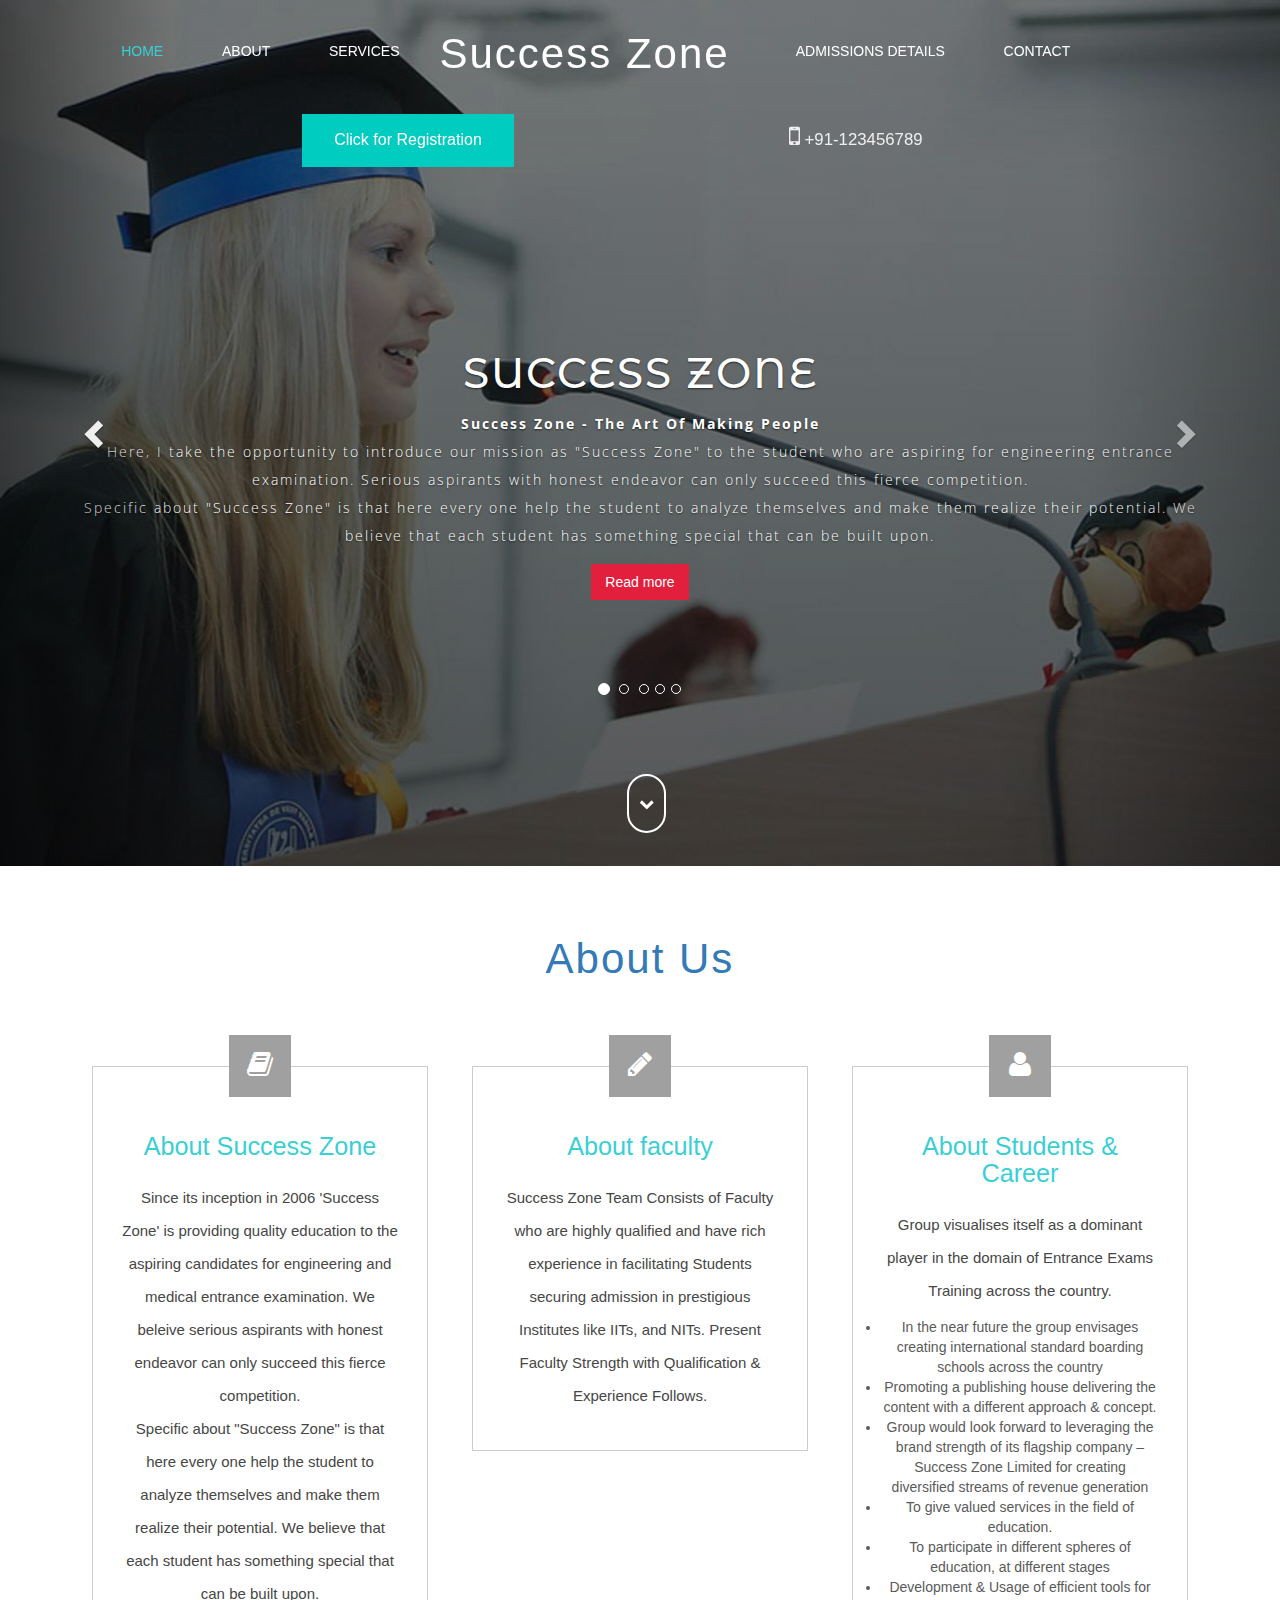
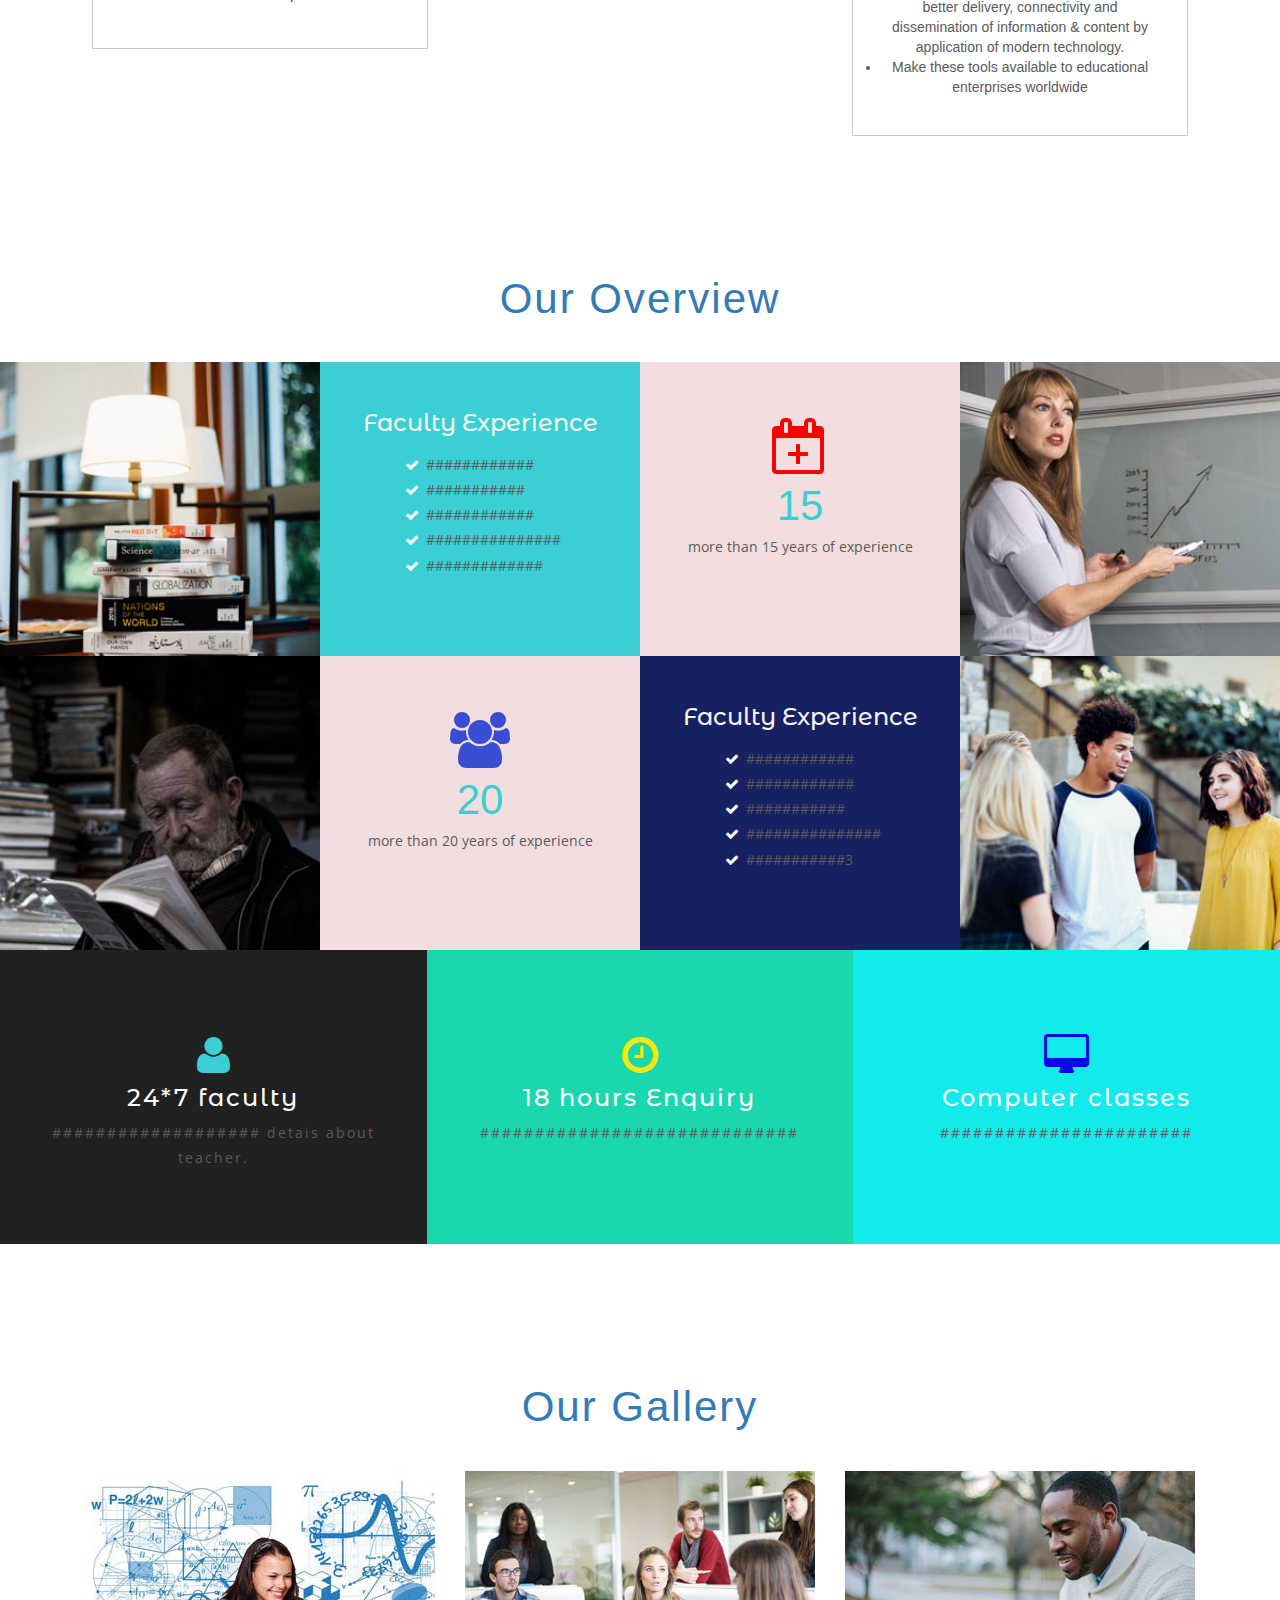
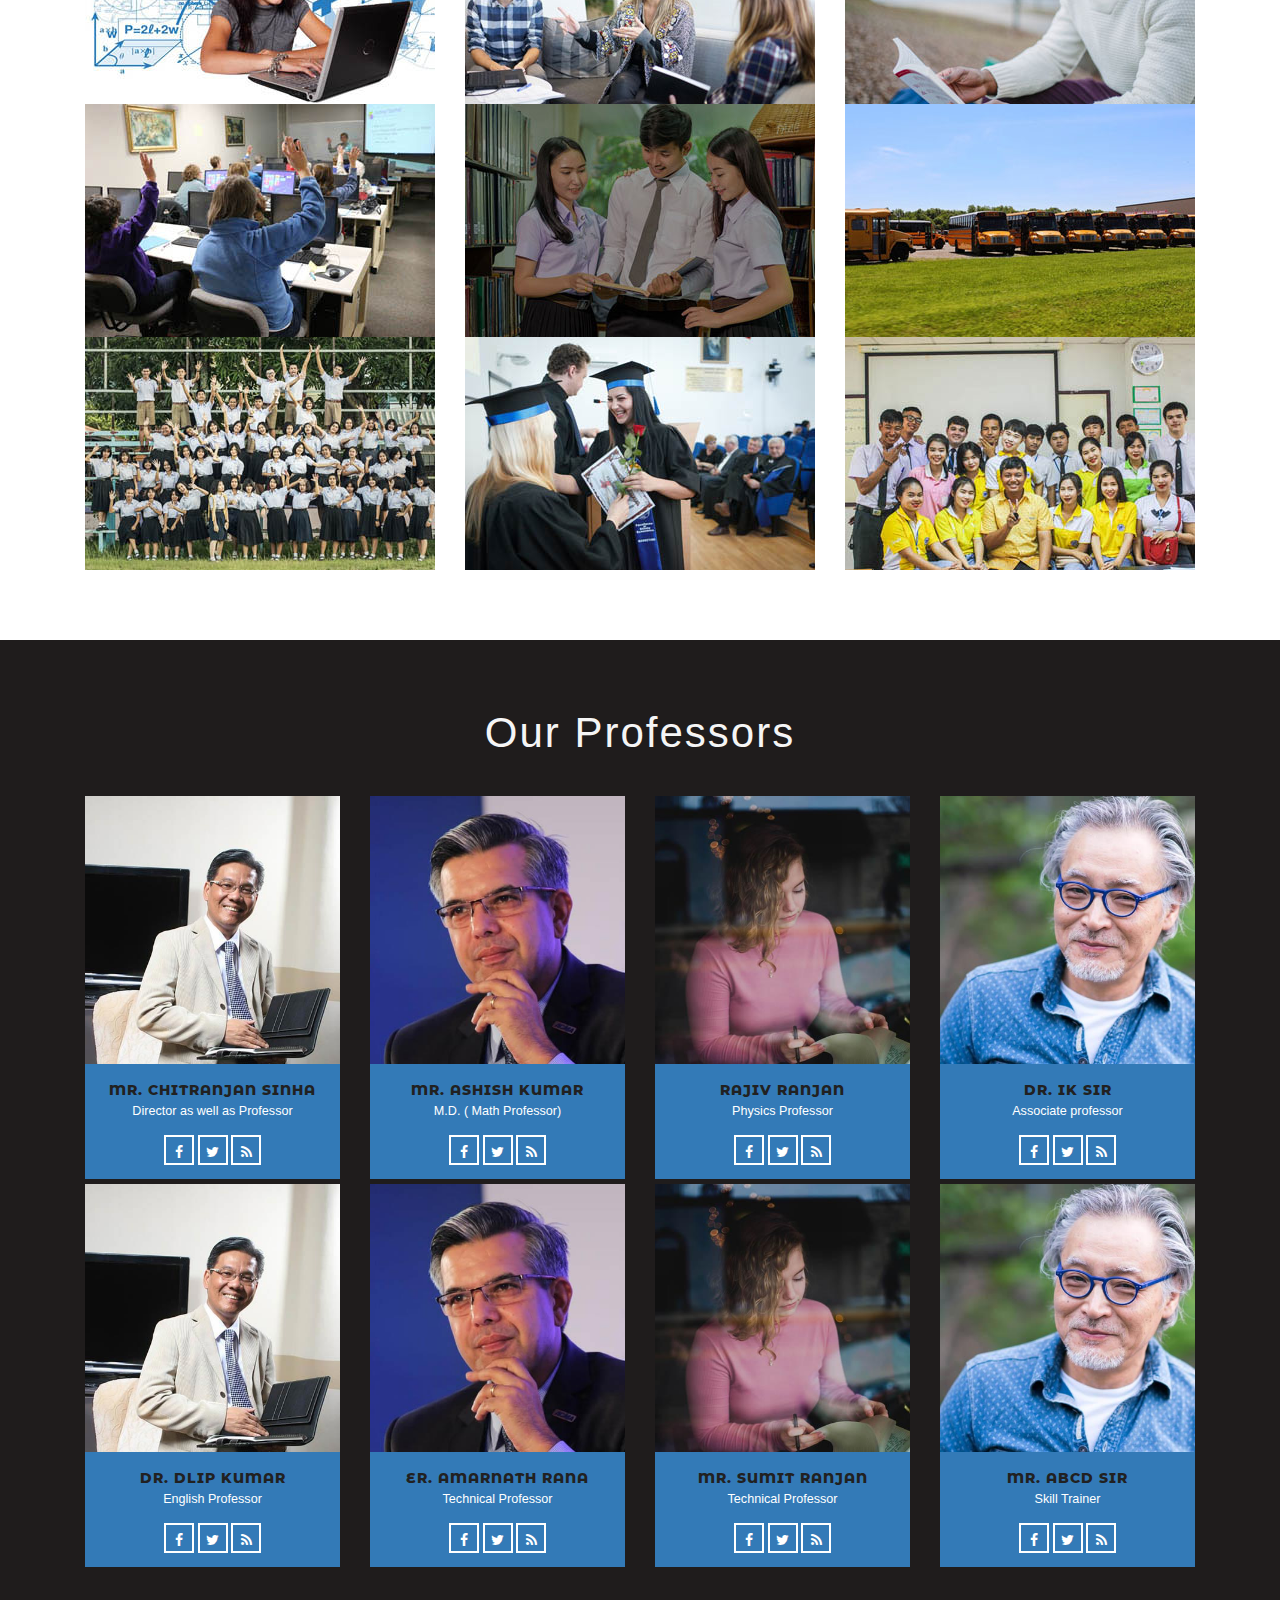
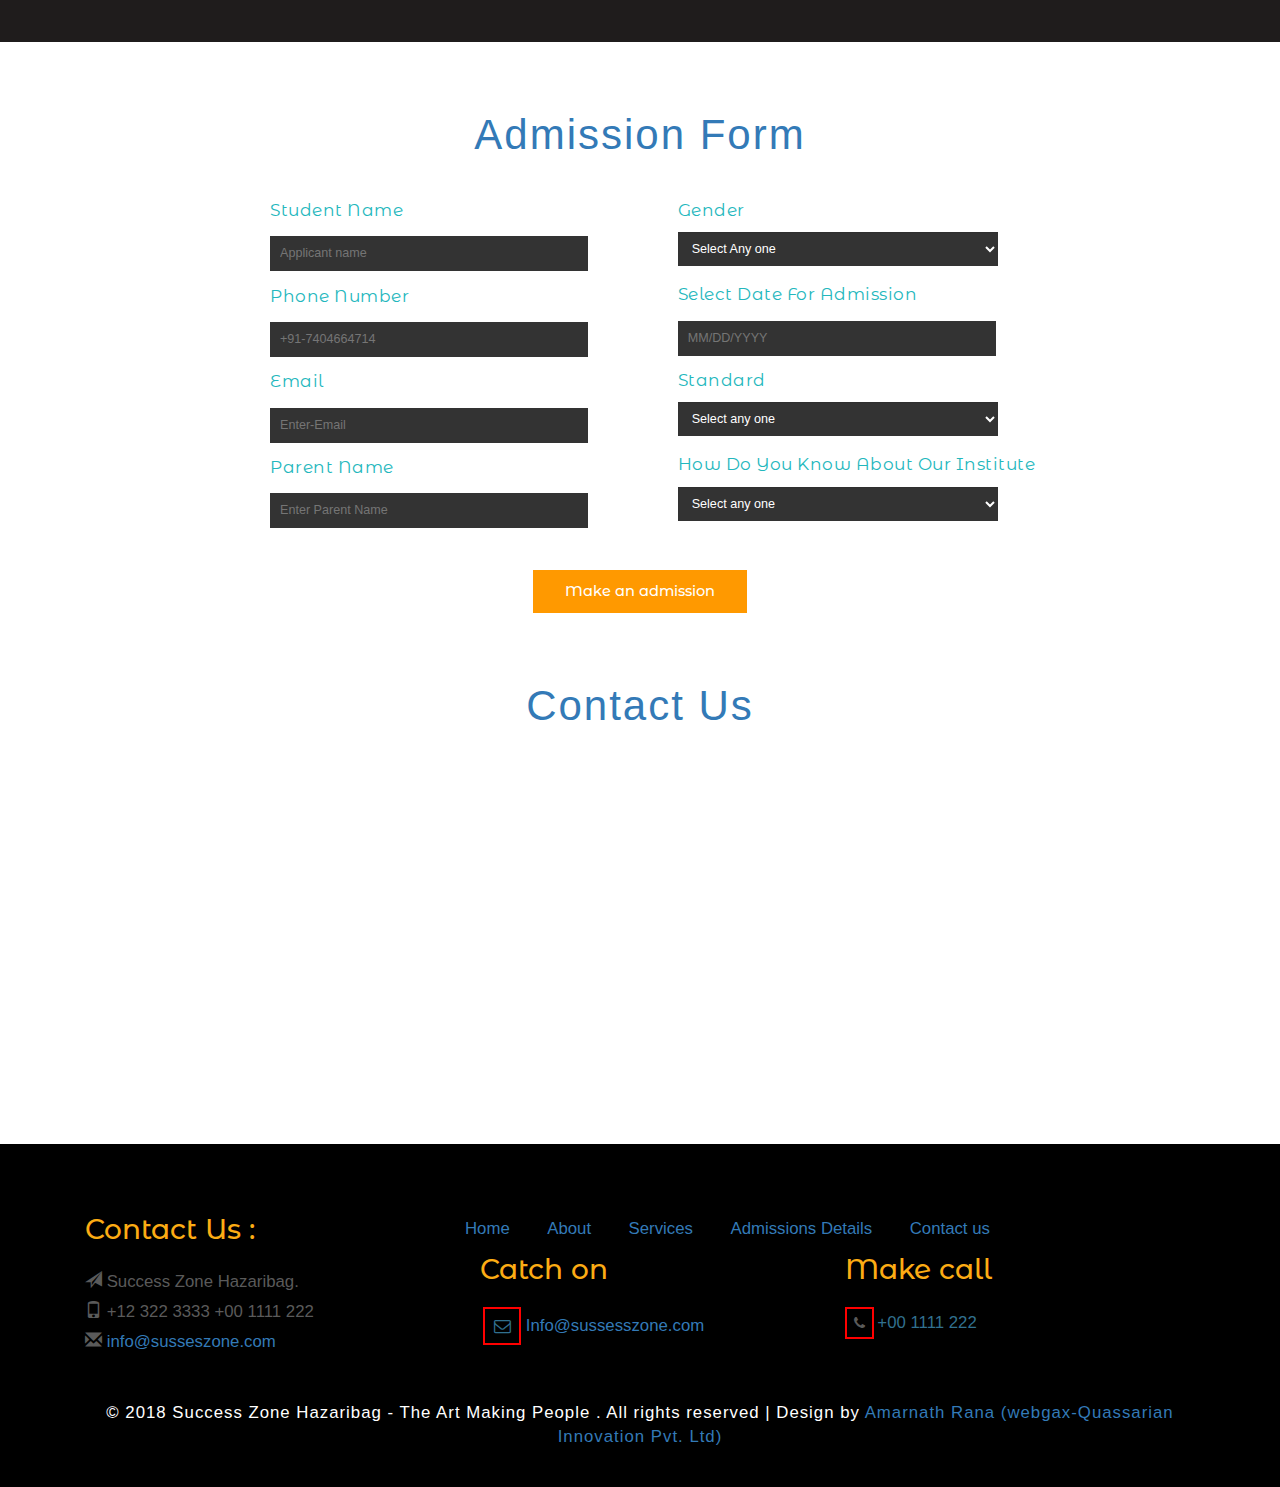
<file: index.html>
<!DOCTYPE html>
<html lang="en">
<head>
<title>Success Zone - The Art of Making  People</title>
<!-- Meta tag Keywords -->
<meta name="viewport" content="width=device-width, initial-scale=1">
<meta http-equiv="Content-Type" content="text/html; charset=utf-8" />
<meta name="keywords" content="Success Zone best Institute in hazaribag, Nokia, Samsung, LG, SonyEricsson, Motorola web design" />
<script type="application/x-javascript"> addEventListener("load", function() { setTimeout(hideURLbar, 0); }, false);
function hideURLbar(){ window.scrollTo(0,1); } </script>
<!--// Meta tag Keywords -->
<title>Success Zone Hazaribag</title>
<!-- for-mobile-apps -->
<meta name="viewport" content="width=device-width, initial-scale=1">
<meta http-equiv="Content-Type" content="text/html; charset=utf-8" />
<meta name="keywords" content="Graduate Responsive web template, Bootstrap Web Templates, Flat Web Templates, Android Compatible web template, 
Smartphone Compatible web template, free webdesigns for Nokia, Samsung, LG, SonyEricsson, Motorola web design" />
<script type="application/x-javascript"> addEventListener("load", function() { setTimeout(hideURLbar, 0); }, false);
		function hideURLbar(){ window.scrollTo(0,1); } </script>
<!-- css files -->
<link href="css/bootstrap.min.css" rel="stylesheet" type="text/css" media="all">
<link href="css/font-awesome.min.css" rel="stylesheet" type="text/css" media="all">
<link href="css/carousel.css" type="text/css" rel="stylesheet" media="all"> 
<link href="css/style.css" rel="stylesheet" type="text/css" media="all">
<!-- gallery -->
<link href="css/lsb.css" rel="stylesheet" type="text/css">
<!-- //gallery -->
<!-- /fonts -->
<link href="//fonts.googleapis.com/css?family=Montserrat+Alternates:100,100i,200,200i,300,300i,400,400i,500,500i,600,600i,700,700i,800,800i,900,900i" rel="stylesheet">
<link href="//fonts.googleapis.com/css?family=Open+Sans:300,300i,400,400i,600,600i,700,700i,800,800i&amp;subset=cyrillic" rel="stylesheet">
<!-- //fonts -->




<!-- //css files -->
<!-- js -->
<script type="text/javascript" src="js/jquery-2.1.4.min.js"></script>
<script type="text/javascript" src="js/bootstrap-3.1.1.min.js"></script>

<!-- //js -->
</head>
<body>
<!--header-banner-section-starts-here -->
<section class="banner-header" id="home">
		<!--header-->
		<div class="header">
			<nav class="navbar navbar-default">
				<div class="container">
				<div class="navbar-header navbar-left">
					<button type="button" class="navbar-toggle collapsed" data-toggle="collapse" data-target="#bs-example-navbar-collapse-1">
						<span class="sr-only">Toggle navigation</span>
						<span class="icon-bar"></span>
						<span class="icon-bar"></span>
						<span class="icon-bar"></span>
					</button>
					<div class="w3_navigation_pos">
						<h1><a href="index.html">Success Zone</i></a></h1>
					</div>
				</div>
				<!-- Collect the nav links, forms, and other content for toggling -->
				<div class="collapse navbar-collapse navbar-right" id="bs-example-navbar-collapse-1">
					<nav class="link-effect-2" id="link-effect-2">
						<ul class="nav navbar-nav">
							<li class="active"><a href="index.html">Home</a></li>
							<li><a href="about.html" >About</a></li>
							<li><a href="services.html" >services</a></li>
							<li><a href="admissions.html">Admissions Details</a></li>
							<li><a href="contact.html">Contact</a></li>
						</ul>
					</nav>
				</div>
				</div>
			</nav>
			<div class="w3-banner-links">
				<ul class="banner-agileits">
					<li><a href="Registration/registration.html">Click for Registration</a></li>
					<li><i class="fa fa-mobile" aria-hidden="true"></i>+91-123456789</li>
				</ul>

</div>			
	</div>
		<!--//header-->
<!-- banner -->
	<div id="myCarousel" class="carousel slide" data-ride="carousel">
		<!-- Indicators -->
		<ol class="carousel-indicators">
			<li data-target="#myCarousel" data-slide-to="0" class="active"></li>
			<li data-target="#myCarousel" data-slide-to="1" class=""></li>
			<li data-target="#myCarousel" data-slide-to="2" class=""></li>
			<li data-target="#myCarousel" data-slide-to="3" class=""></li>
			<li data-target="#myCarousel" data-slide-to="4" class=""></li> 
		</ol>
		<div class="carousel-inner" role="listbox">
			<div class="item active"> 
				<div class="container">
					<div class="carousel-caption">
						<h2>Success Zone </h2>
						<p><strong>Success Zone - The Art Of Making People </strong><br>
						Here, I take the opportunity to introduce our mission as "Success Zone" to the student who are aspiring for engineering entrance examination. Serious aspirants with honest endeavor can only succeed this fierce competition.<br>
Specific about "Success Zone" is that here every one help the student to analyze themselves and make them realize their potential. We believe that each student has something special that can be built upon.</p>
						<button class="btn btn-primary" data-target="#myModal" data-toggle="modal">Read more</button>
					</div>
				</div>
			</div>
			<div class="item item2"> 
				<div class="container">
					<div class="carousel-caption">
						<h3> Success Zone</h3>
						<p><strong>Success Zone - The Art Of Making People </strong><br>
						Here, I take the opportunity to introduce our mission as "Success Zone" to the student who are aspiring for engineering entrance examination. Serious aspirants with honest endeavor can only succeed this fierce competition.<br>
Specific about "Success Zone" is that here every one help the student to analyze themselves and make them realize their potential. We believe that each student has something special that can be built upon.</p>
						<button class="btn btn-primary" data-target="#myModal" data-toggle="modal">Now Open</button>
					</div>
				</div>
			</div>
			<div class="item item3"> 
				<div class="container">
					<div class="carousel-caption">
						<h3>Success Zone </h3>
						<p><strong>Success Zone - The Art Of Making People </strong><br>
						Here, I take the opportunity to introduce our mission as "Success Zone" to the student who are aspiring for engineering entrance examination. Serious aspirants with honest endeavor can only succeed this fierce competition.<br>
Specific about "Success Zone" is that here every one help the student to analyze themselves and make them realize their potential. We believe that each student has something special that can be built upon.</p>
						<button class="btn btn-primary" data-target="#myModal" data-toggle="modal">Now Open</button>
					</div>
				</div>
			</div>
			<div class="item item4"> 
				<div class="container">
					<div class="carousel-caption">
						<h3>Success Zone</h3>
						<p><strong>Success Zone - The Art Of Making People </strong><br>
						Here, I take the opportunity to introduce our mission as "Success Zone" to the student who are aspiring for engineering entrance examination. Serious aspirants with honest endeavor can only succeed this fierce competition.<br>
Specific about "Success Zone" is that here every one help the student to analyze themselves and make them realize their potential. We believe that each student has something special that can be built upon.</p>
						<button class="btn btn-primary" data-target="#myModal" data-toggle="modal">Now Open</button>
					</div>
				</div>
			</div>
			<div class="item item5"> 
				<div class="container">
					<div class="carousel-caption">
						<h3>Success Zone</h3>
						<p><strong>Success Zone - The Art Of Making People </strong><br>
						Here, I take the opportunity to introduce our mission as "Success Zone" to the student who are aspiring for engineering entrance examination. Serious aspirants with honest endeavor can only succeed this fierce competition.<br>
Specific about "Success Zone" is that here every one help the student to analyze themselves and make them realize their potential. We believe that each student has something special that can be built upon.</p>
						<button class="btn btn-primary" data-target="#myModal" data-toggle="modal">Now Open</button>
					</div>
				</div>
			</div> 
		</div>
		<a class="left carousel-control" href="#myCarousel" role="button" data-slide="prev">
			<span class="glyphicon glyphicon-chevron-left" aria-hidden="true"></span>
			<span class="sr-only">Previous</span>
		</a>
		<a class="right carousel-control" href="#myCarousel" role="button" data-slide="next">
			<span class="glyphicon glyphicon-chevron-right" aria-hidden="true"></span>
			<span class="sr-only">Next</span>
		</a>
		<!-- The Modal -->
		<div id="myModal" class="modal wthree-modal" tabindex="-1"> 
			<!-- Modal content -->
			<div class="modal-content">
				<div class="modal-header">
					<span class="close" data-dismiss="modal" >&times;</span>
					<h3>Success Zone - The Art of Making People</h3>
				</div>
				<div class="col-md-6 modal-img">
					<img src="images/ban1.jpg" class="img-responsive" alt="w3layouts" title="w3layouts">
				</div>
				<div class="col-md-6 modal-text">
					<p class="banner-p1">Since its inception in 2006 'Success Zone' is providing quality education to the aspiring candidates for engineering and medical entrance examination. We beleive serious aspirants with honest endeavor can only succeed this fierce competition.<br>
Specific about "Success Zone" is that here every one help the student to analyze themselves and make them realize their potential. We believe that each student has something special that can be built upon. <br>
Success Zone Team Consists of Faculty who are highly qualified and have rich experience in facilitating Students securing admission in prestigious Institutes like IITs, and NITs. Present Faculty Strength with Qualification & Experience Follows.
</p>>
				</div>
				<div class="clearfix"></div>
			</div>
		</div>		
		<div class="thim-click-to-bottom">
			<a href="#admission" class="scroll">
				<i class="fa  fa-chevron-down"></i>
			</a>
		</div>
    </div> 
	<!-- //banner -->
	
</section>	

<!--//header-banner-section-end-here -->
<!--/about -->
<div id="about" class="about all_pad w3ls">
	<div class="container">
		<h3 class="w3-about-title">About Us</h3>
		<div class="ser-top-grids">
			<div class="col-md-4 ser-grid wow flipInY" data-wow-duration="1.5s" data-wow-delay="0s">
				<div class="con-left text-center">
					<div class="spa-ico"><span><i class="fa fa-book" aria-hidden="true"></i></span></div>
					<h5>About Success Zone</h5>
					<p>Since its inception in 2006 'Success Zone' is providing quality education to the aspiring candidates for engineering and medical entrance examination. We beleive serious aspirants with honest endeavor can only succeed this fierce competition.<br>
Specific about "Success Zone" is that here every one help the student to analyze themselves and make them realize their potential. We believe that each student has something special that can be built upon.
</p>
					
				</div>
			</div>
			<div class="col-md-4 ser-grid wow flipInY" data-wow-duration="1.5s" data-wow-delay="0s">
				<div class="con-left text-center">
					<div class="spa-ico"><span><i class="fa fa-pencil" aria-hidden="true"></i></span></div>
					<h5>About faculty</h5>
					<p>Success Zone Team Consists of Faculty who are highly qualified and have rich experience in facilitating Students securing admission in prestigious Institutes like IITs, and NITs. Present Faculty Strength with Qualification & Experience Follows.</p>
					
				</div>
			</div>
			<div class="col-md-4 ser-grid wow flipInY" data-wow-duration="1.5s" data-wow-delay="0s">
				<div class="con-left text-center">
					<div class="spa-ico"><span><i class="fa fa-user" aria-hidden="true"></i></span></div>
					<h5>About  Students & Career </h5>
					<ul><p>
					</li>Group visualises itself as a dominant player in the domain of Entrance Exams Training across the country. </li>

 	
                 <li>In the near future the group envisages creating international standard boarding schools across the country </li>

                <li>Promoting a publishing house delivering the content with a different approach & concept.</li>
                <li>Group would look forward to leveraging the brand strength of its flagship company – Success Zone Limited for creating diversified streams of revenue generation </li>
                <li>To give valued services in the field of education.</li>

                <li>To participate in different spheres of education, at different stages</li>

                <li>Development & Usage of efficient tools for better delivery, connectivity and dissemination of information & content by application of modern technology.</li>

                <li>Make these tools available to educational enterprises worldwide </li> </p>
					
				</div>
			</div>
			<div class="clearfix"></div>
		</div>
	</div>
</div>

<!--/experience overview -->
<div class="w3-faculty-ex">
	<div class="w3-agile-faculty-head">
	<h3>Our overview</h3>
	</div>
	<div class="w3-aglile-faculty-grids">
			<div class="w3-aglile_faculty-grid1">
					<div class="col-md-3 w3-faculty-img1">
					</div>
					<div class="col-md-3 w3-faculty-data">
						<h3>Faculty Experience</h3>
						 <ul>
							 <li><span><i class="fa fa-check" aria-hidden="true"></i></span>############</li>
							 <li><span><i class="fa fa-check" aria-hidden="true"></i></span>###########</li>
							 <li><span><i class="fa fa-check" aria-hidden="true"></i></span>############</li>
							 <li><span><i class="fa fa-check" aria-hidden="true"></i></span>###############</li>
							 <li><span><i class="fa fa-check" aria-hidden="true"></i></span>#############</li>
						 </ul>
					</div>
					<div class="col-md-3 w3-faculty-ex-years">
						<i class="fa fa-calendar-plus-o" aria-hidden="true"></i>
						<h3>15</h3>
						<p>more than 15 years of experience </p>
					</div>
					<div class="col-md-3 w3-faculty-img2">
					</div>
					<div class="clearfix"></div>
			</div>
			<div class="w3-agile-faculty-grid2">
			<div class="col-md-3 w3-faculty-img3">
					</div>
				<div class="col-md-3 w3-faculty-ex-years">
						<i class="fa fa-users" aria-hidden="true"></i>
						<h3>20</h3>
						<p>more than 20 years of experience </p>
				</div>
				<div class="col-md-3 w3-faculty-data">
						<h3>Faculty Experience</h3>
						 <ul>
							 <li><span><i class="fa fa-check" aria-hidden="true"></i></span>############</li>
							 <li><span><i class="fa fa-check" aria-hidden="true"></i></span>############</li>
							 <li><span><i class="fa fa-check" aria-hidden="true"></i></span>###########</li>
							 <li><span><i class="fa fa-check" aria-hidden="true"></i></span>###############</li>
							 <li><span><i class="fa fa-check" aria-hidden="true"></i></span>###########3</li>
						 </ul>
				</div>
				<div class="col-md-3 w3-faculty-img4">
				</div>
				<div class="clearfix"></div>
			</div>
			<div class="w3-agile-faculty-grid3">
				<div class="col-md-4 w3-faculty-services1">
							<i class="fa fa-user" aria-hidden="true"></i>
						<h3>24*7 faculty</h3>
						<p>################### detais about teacher. </p>
				</div>
				<div class="col-md-4 w3-faculty-services2">
						<i class="fa fa-clock-o" aria-hidden="true"></i>
						<h3>18 hours Enquiry</h3>
						<p>#############################  </p>
				</div>
				<div class="col-md-4 w3-faculty-services3">
						<i class="fa fa-desktop" aria-hidden="true"></i>
						<h3>Computer classes</h3>
						<p>####################### </p>
				</div>
				
				<div class="clearfix"></div>
			</div>
			
			
	</div>
	<div class="clearfix"></div>
</div>
<!--//experience overview -->
<!-- gallery -->
	<div class="gallery" id="gallery">
		<div class="container">
			<div class="agileits_w3layouts_head">
			<h3>Our Gallery</h3>
			</div>
			<div class="w3layouts_gallery_grids">	
				<div class="col-md-4 w3layouts_gallery_grid">
					<a href="images/g11.jpg" class="lsb-preview" data-lsb-group="header">
						<div class="w3layouts_news_grid">
							<img src="images/g11.jpg" alt=" " class="img-responsive">
							<div class="w3layouts_news_grid_pos">
								<div class="wthree_text"><h3>Training</h3></div>
							</div>
						</div>
					</a>
				</div>
				<div class="col-md-4 w3layouts_gallery_grid">
					<a href="images/g31.jpg" class="lsb-preview" data-lsb-group="header">
						<div class="w3layouts_news_grid">
							<img src="images/g31.jpg" alt=" " class="img-responsive">
							<div class="w3layouts_news_grid_pos">
								<div class="wthree_text"><h3>Faculty</h3></div>
							</div>
						</div>
					</a>
				</div>
				<div class="col-md-4 w3layouts_gallery_grid">
					<a href="images/g21.jpg" class="lsb-preview" data-lsb-group="header">
						<div class="w3layouts_news_grid">
							<img src="images/g21.jpg" alt=" " class="img-responsive">
							<div class="w3layouts_news_grid_pos">
								<div class="wthree_text"><h3>reading place</h3></div>
							</div>
						</div>
					</a>
				</div>
				<div class="col-md-4 w3layouts_gallery_grid">
					<a href="images/g101.jpg" class="lsb-preview" data-lsb-group="header">
						<div class="w3layouts_news_grid">
							<img src="images/g101.jpg" alt=" " class="img-responsive">
							<div class="w3layouts_news_grid_pos">
								<div class="wthree_text"><h3>live classes</h3></div>
							</div>
						</div>
					</a>
				</div>
				<div class="col-md-4 w3layouts_gallery_grid">
					<a href="images/g61.jpg" class="lsb-preview" data-lsb-group="header">
						<div class="w3layouts_news_grid">
							<img src="images/g61.jpg" alt=" " class="img-responsive">
							<div class="w3layouts_news_grid_pos">
								<div class="wthree_text"><h3>library</h3></div>
							</div>
						</div>
					</a>
				</div>
				<div class="col-md-4 w3layouts_gallery_grid">
					<a href="images/g71.jpg" class="lsb-preview" data-lsb-group="header">
						<div class="w3layouts_news_grid">
							<img src="images/g71.jpg" alt=" " class="img-responsive">
							<div class="w3layouts_news_grid_pos">
								<div class="wthree_text"><h3>Bus fecility</h3></div>
							</div>
						</div>
					</a>
				</div>
				<div class="col-md-4 w3layouts_gallery_grid">
					<a href="images/g10.jpg" class="lsb-preview" data-lsb-group="header">
						<div class="w3layouts_news_grid">
							<img src="images/g10.jpg" alt=" " class="img-responsive">
							<div class="w3layouts_news_grid_pos">
								<div class="wthree_text"><h3>students Trips</h3></div>
							</div>
						</div>
					</a>
				</div>
				<div class="col-md-4 w3layouts_gallery_grid">
					<a href="images/g7.jpg" class="lsb-preview" data-lsb-group="header">
						<div class="w3layouts_news_grid">
							<img src="images/g7.jpg" alt=" " class="img-responsive">
							<div class="w3layouts_news_grid_pos">
								<div class="wthree_text"><h3>graduation day</h3></div>
							</div>
						</div>
					</a>
				</div>
				<div class="col-md-4 w3layouts_gallery_grid">
					<a href="images/g12.jpg" class="lsb-preview" data-lsb-group="header">
						<div class="w3layouts_news_grid">
							<img src="images/g12.jpg" alt=" " class="img-responsive">
							<div class="w3layouts_news_grid_pos">
								<div class="wthree_text"><h3>placements</h3></div>
							</div>
						</div>
					</a>
				</div>
				<div class="clearfix"> </div>
			</div>
		</div>
	</div>
<!-- //gallery -->
	<script src="js/lsb.min.js"></script>
	<script>
	$(window).load(function() {
		  $.fn.lightspeedBox();
		});
	</script>

		<!-- professors -->
	<div class="jarallax team" id="professor">
		<div class="team-dot">
			<div class="container">
				<div class="w3-agile-heading team-heading">
					<h3>Our professors</h3>
				</div>
				<div class="agileits-team-grids">
					<div class="col-md-3 agileits-team-grid">
						<div class="team-info">
							<img src="images/t11.jpg" alt="">
							<div class="team-caption"> 
								<h4>Mr. Chitranjan sinha</h4>
								<p>Director as well as Professor</p>
								<ul>
									<li><a href="#"><i class="fa fa-facebook"></i></a></li>
									<li><a href="#"><i class="fa fa-twitter"></i></a></li>
									<li><a href="#"><i class="fa fa-rss"></i></a></li>
								</ul>
							</div>
						</div>
					</div>
					<div class="col-md-3 agileits-team-grid">
						<div class="team-info">
							<img src="images/t21.jpg" alt="">
							<div class="team-caption"> 
								<h4>Mr. Ashish Kumar</h4>
								<p> M.D. ( Math Professor)</p>
								<ul>
									<li><a href="#"><i class="fa fa-facebook"></i></a></li>
									<li><a href="#"><i class="fa fa-twitter"></i></a></li>
									<li><a href="#"><i class="fa fa-rss"></i></a></li>
								</ul>
							</div>
						</div>
					</div>
					<div class="col-md-3 agileits-team-grid">
						<div class="team-info">
							<img src="images/t31.jpg" alt="">
							<div class="team-caption"> 
								<h4>Rajiv ranjan</h4>
								<p>Physics Professor</p>
								<ul>
									<li><a href="#"><i class="fa fa-facebook"></i></a></li>
									<li><a href="#"><i class="fa fa-twitter"></i></a></li>
									<li><a href="#"><i class="fa fa-rss"></i></a></li>
								</ul>
							</div>
						</div>
					</div>
					<div class="col-md-3 agileits-team-grid">
						<div class="team-info">
							<img src="images/t41.jpg" alt="">
							<div class="team-caption"> 
								<h4>Dr. IK sir</h4>
								<p>Associate professor</p>
								<ul>
									<li><a href="#"><i class="fa fa-facebook"></i></a></li>
									<li><a href="#"><i class="fa fa-twitter"></i></a></li>
									<li><a href="#"><i class="fa fa-rss"></i></a></li>
								</ul>
							</div>
						</div>
					</div>
					<div class="agileits-team-grids">
					<div class="col-md-3 agileits-team-grid" style="margin-bottom:5px; margin-top:5px;">
						<div class="team-info">
							<img src="images/t11.jpg" alt="">
							<div class="team-caption"> 
								<h4>Dr. Dlip Kumar</h4>
								<p>English Professor</p>
								<ul>
									<li><a href="#"><i class="fa fa-facebook"></i></a></li>
									<li><a href="#"><i class="fa fa-twitter"></i></a></li>
									<li><a href="#"><i class="fa fa-rss"></i></a></li>
								</ul>
							</div>
						</div>
					</div>
					<div class="col-md-3 agileits-team-grid" style="margin-bottom:5px; margin-top:5px;">
						<div class="team-info">
							<img src="images/t21.jpg" alt="">
							<div class="team-caption"> 
								<h4>Er. Amarnath Rana</h4>
								<p>Technical Professor</p>
								<ul>
									<li><a href="#"><i class="fa fa-facebook"></i></a></li>
									<li><a href="#"><i class="fa fa-twitter"></i></a></li>
									<li><a href="#"><i class="fa fa-rss"></i></a></li>
								</ul>
							</div>
						</div>
					</div>
					<div class="col-md-3 agileits-team-grid" style="margin-bottom:5px; margin-top:5px;">
						<div class="team-info">
							<img src="images/t31.jpg" alt="">
							<div class="team-caption"> 
								<h4>mr. Sumit Ranjan</h4>
								<p>Technical Professor</p>
								<ul>
									<li><a href="#"><i class="fa fa-facebook"></i></a></li>
									<li><a href="#"><i class="fa fa-twitter"></i></a></li>
									<li><a href="#"><i class="fa fa-rss"></i></a></li>
								</ul>
							</div>
						</div>
					</div>
					<div class="col-md-3 agileits-team-grid" style="margin-bottom:5px; margin-top:5px;">
						<div class="team-info">
							<img src="images/t41.jpg" alt="">
							<div class="team-caption"> 
								<h4>Mr. abcd sir</h4>
								<p>Skill Trainer</p>
								<ul>
									<li><a href="#"><i class="fa fa-facebook"></i></a></li>
									<li><a href="#"><i class="fa fa-twitter"></i></a></li>
									<li><a href="#"><i class="fa fa-rss"></i></a></li>
								</ul>
							</div>
						</div>
					</div>
                      
					<div class="clearfix"> </div>
				</div>
			</div>
		</div>
	</div>
	</div>
	</div>
	<!-- //professor -->
<!--/contact -->
 <div class="bg-agile w3-admission" id="admission">
	<div class="book-appointment" id="admissions">
		<div class="w3-appoint-head">
	<h3>Admission Form </h3>
	</div>
		<form action="index.php" method="post">
			<div class="left-agileits-w3layouts same">
			<div class="gaps">
				<p>Student Name</p>
					<input type="text" name="Student_name" placeholder="Applicant name" required=""/>
			</div>	
				<div class="gaps">	
				<p>Phone Number</p>
					<input type="text" name="number" placeholder="+91-7404664714" required="">
				</div>
				<div class="gaps">
				<p>Email</p>
						<input type="email" name="email" placeholder="Enter-Email" required="" />
				</div>	
				<div class="gaps">
				<p>Parent Name</p>
					<input type="text" name="parent_name" placeholder="Enter Parent Name" required=""/>	
				</div>
			</div>
			<div class="right-agileinfo same">
			<div class="gaps">
				<p>Gender</p>	
					<select name="gen" class="form-control">
					    <option value="">Select Any one</option>
						<option value="male">Male</option>
						<option value="fe-male">Fe-male</option>
					</select>
			</div>
			<div class="gaps">
				<p>Select Date for admission</p>		
						<input  id="datepicker1" name="birth" type="text" value="" placeholder="MM/DD/YYYY" onfocus="this.value = '';" onblur="if (this.value == '') {this.value = 'mm/dd/yyyy';}" required="">
			</div>
			<div class="gaps">
				<p>Standard</p>	
					<select name="stand" class="form-control">
					<option value=""> Select any one</option>
						<option value="8th Standard">8th Standard</option>
						<option value="9th standard">9th tandard</option>
						<option value="10th standard">10th Standard</option>
						<option value="11th standard">11th Standard</option>
						<option value="12th standard"> 12th Standard</option>
					</select>
			</div>
			<div class="gaps">
				<p>How do you know about our institute</p>	
					<select name="our_institute" class="form-control">
					    <option value="">Select any one</option>
						<option value="friends">friends </option>
						<option valu="on site">on site </option>
						<option value="social media">social media </option>
						<option value="any other refrence">any other refrence</option>
					</select>
			</div>
			</div>
			<div class="clearfix"></div>
						  <input type="submit" value="Make an admission">
			</form>
	</div>
</div>
		
		<!-- Calendar -->
				<link rel="stylesheet" href="css/jquery-ui.css" />
				<script src="js/jquery-ui.js"></script>
				  <script>
						  $(function() {
							$( "#datepicker,#datepicker1,#datepicker2,#datepicker3" ).datepicker();
						  });
				  </script>
			<!-- //Calendar -->
			<!-- /map -->
<div class="w3-agile-contact-address" id="contact">
	<div class="w3-agile-contact-head">
	<h3>Contact us</h3>
	</div>
	<div class="w3-agile-contact-grids">
	<div class="agile-contact">
	<div class=" contact-map-right">
		<div id="map">
		<div style="width: 100%"><iframe width="100%" height="600" src="https://maps.google.com/maps?width=100%&height=600&hl=en&q=Nilamber%20Pitamber%20Chowk%2C%20hazaribag+(Success%20Zone)&ie=UTF8&t=&z=17&iwloc=B&output=embed" frameborder="0" scrolling="no" marginheight="0" marginwidth="0"><a href="https://www.mapsdirections.info/en/custom-google-maps/">Create Google Map</a> by <a href="https://www.mapsdirections.info/en/">Measure area on map</a></iframe></div><br />
		 </div>
		      </div>

		</div>
</div>
	
	</div>
</div>
<!-- //map -->
<div class="footer">
	<div class="container">
		<div class="footer-grids-all">
		<div class="footer-w3-grid-top">
			<div class="col-md-4 w3layouts_footer_grid">
				<h3>Contact Us :</h3>
					<ul>
						<li><i class="glyphicon glyphicon-send"></i> Success Zone<span> Hazaribag. </span></li>
						<li><i class="glyphicon glyphicon-phone"></i> +12 322 3333 <span> +00 1111 222 </span></li>
						<li><i class="glyphicon glyphicon-envelope"></i> <a href="mailto:example@mail.com"> info@susseszone.com</a></li>
					</ul>

			</div>
		</div>
			<div class="col-md-8 w3layouts_footer_grid">
				<ul class="w3l_footer_nav">
					<li><a href="index.html">Home</a></li>
					<li><a href="about.html">About</a></li>
					<li><a href="services.html">Services</a></li>
					<li><a href="admissions.html">Admissions Details</a></li>
					<li><a href="contact.html">Contact us</a></li>
				</ul>
				<div class="col-md-6 w3-footer-icons">
				<h3>Catch on</h3>
				<p><span><i class="fa fa-envelope-o" aria-hidden="true"></i></span><a href="mailto:example@mail.com"> Info@sussesszone.com</a></p>
				</div>
				<div class="col-md-6 w3-footer-icons">
				<h3>Make call</h3>
				<i class="fa fa-phone" aria-hidden="true"></i><span>+00 1111 222 </span>
				</div>
			</div>
			<div class="clearfix"> </div>
		</div>
		<div class="footer-bottom-agile">
				<p>© 2018 Success Zone Hazaribag - The Art Making People . All rights reserved | Design by <a href="http://webgax.com">Amarnath Rana (webgax-Quassarian Innovation Pvt. Ltd)</a></p>
			</div>

	</div>
</div>
<!-- //footer -->
	<!-- start-smooth-scrolling -->
	<script type="text/javascript" src="js/move-top.js"></script>
	<script type="text/javascript" src="js/easing.js"></script>	
	<script type="text/javascript">
			jQuery(document).ready(function($) {
				$(".scroll").click(function(event){		
					event.preventDefault();
			
			$('html,body').animate({scrollTop:$(this.hash).offset().top},1000);
				});
			});
	</script>
	<!-- //end-smooth-scrolling -->	
	<!-- smooth-scrolling-of-move-up -->
	<script type="text/javascript">
		$(document).ready(function() {
			/*
			var defaults = {
				containerID: 'toTop', // fading element id
				containerHoverID: 'toTopHover', // fading element hover id
				scrollSpeed: 1200,
				easingType: 'linear' 
			};
			*/
			
			$().UItoTop({ easingType: 'easeOutQuart' });
			
		});
	</script>
	<!-- //smooth-scrolling-of-move-up -->
</file>
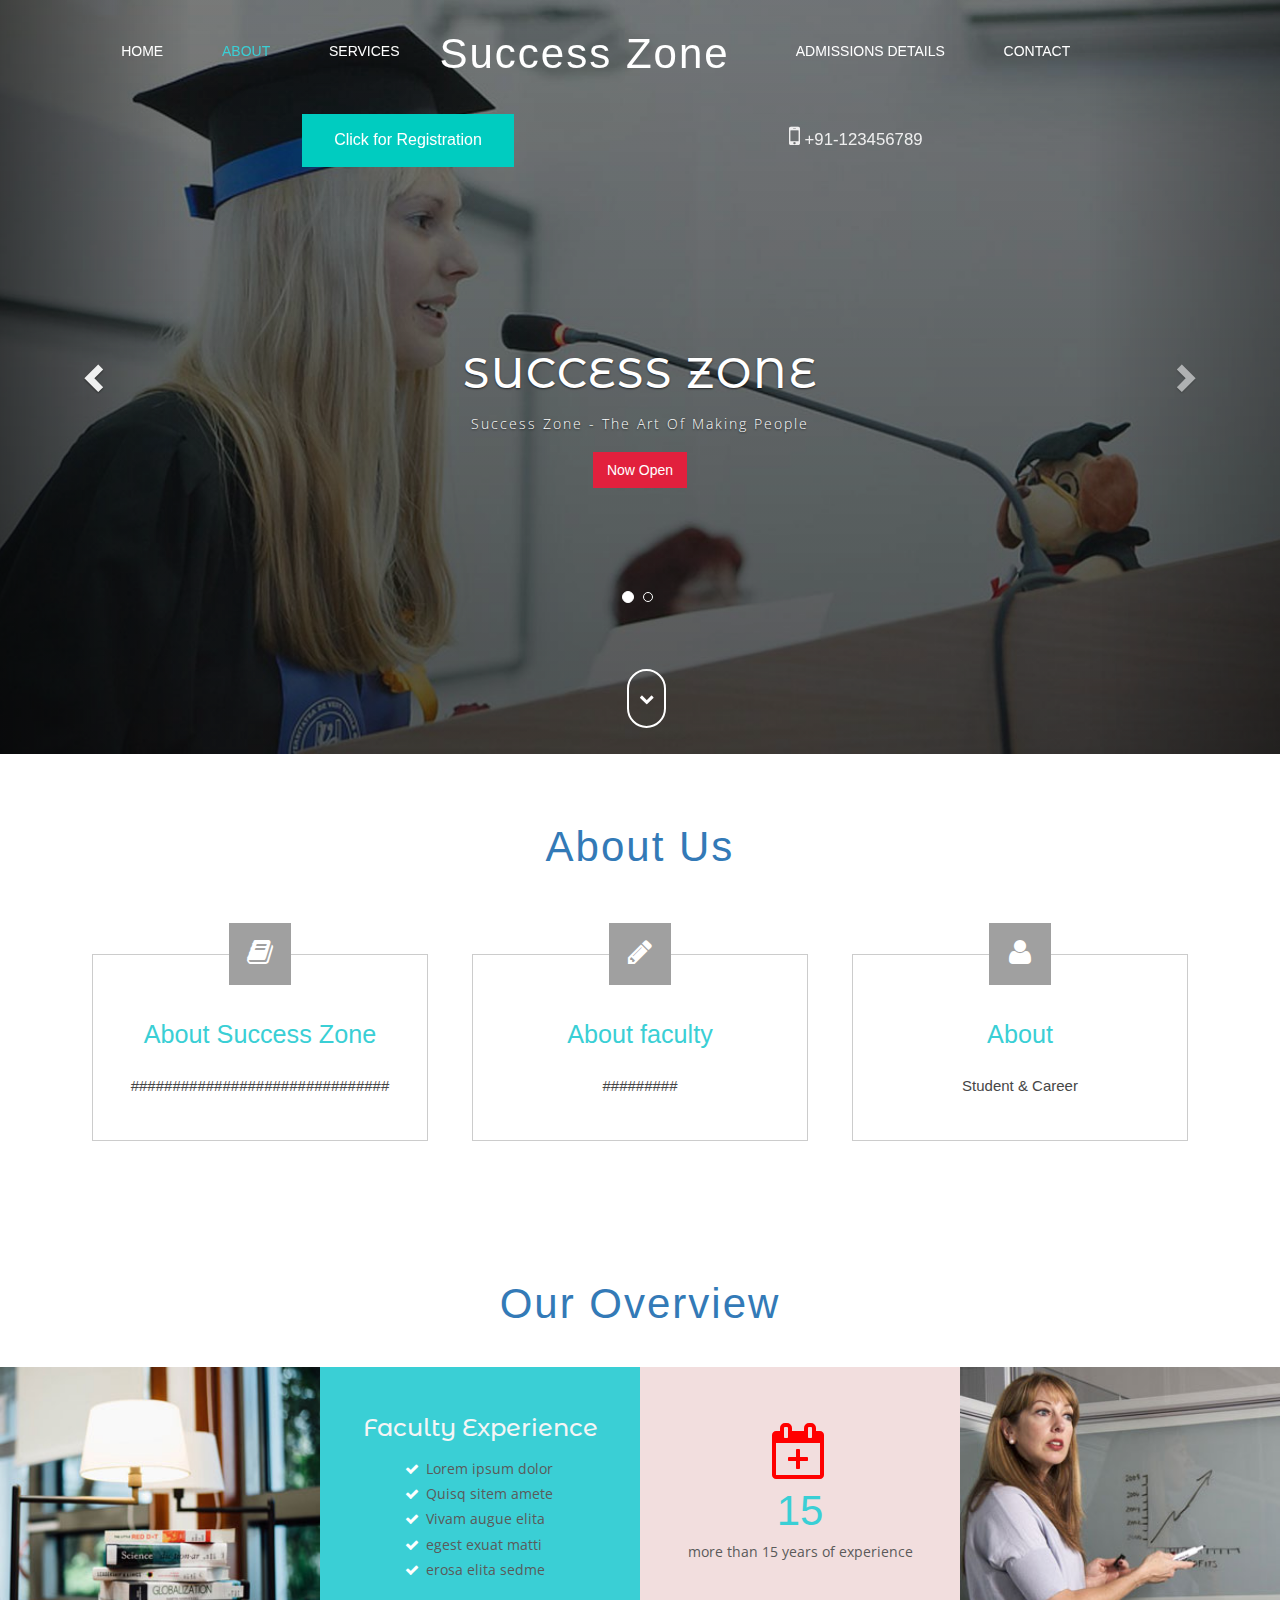
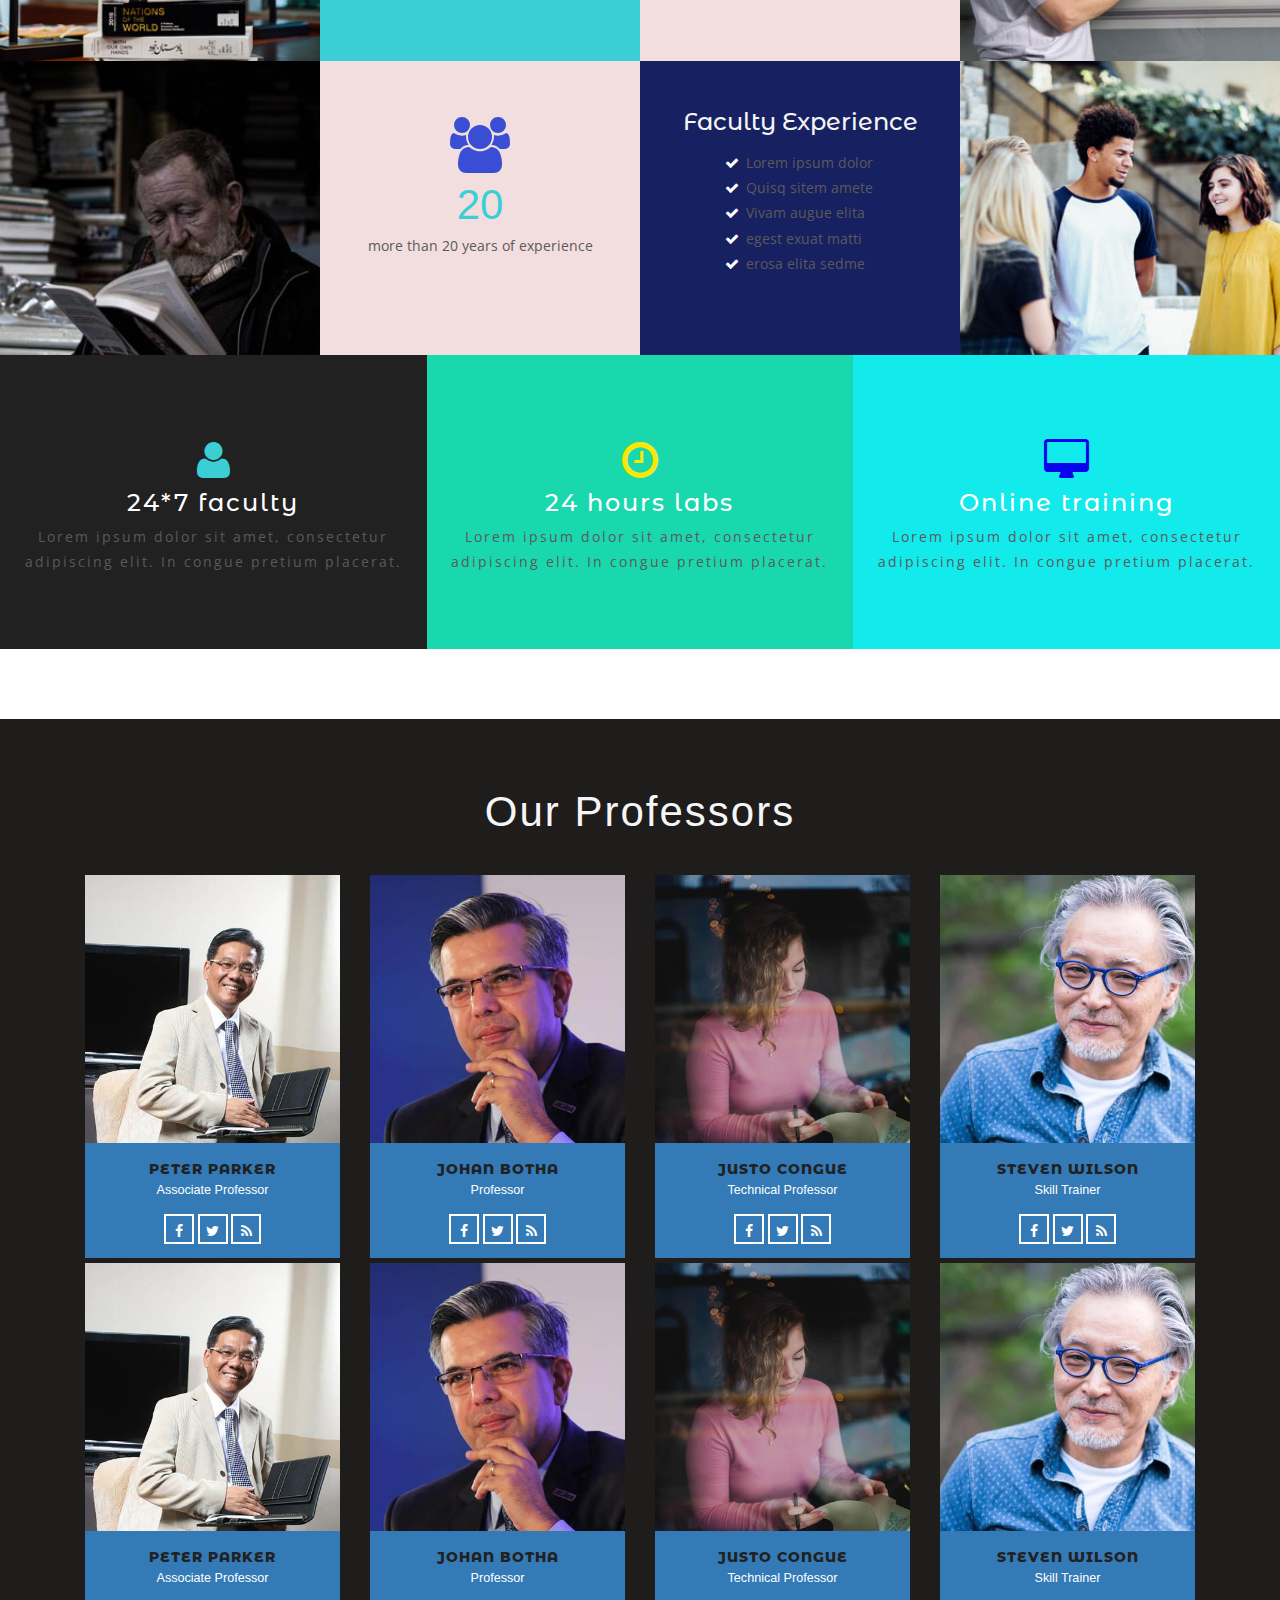
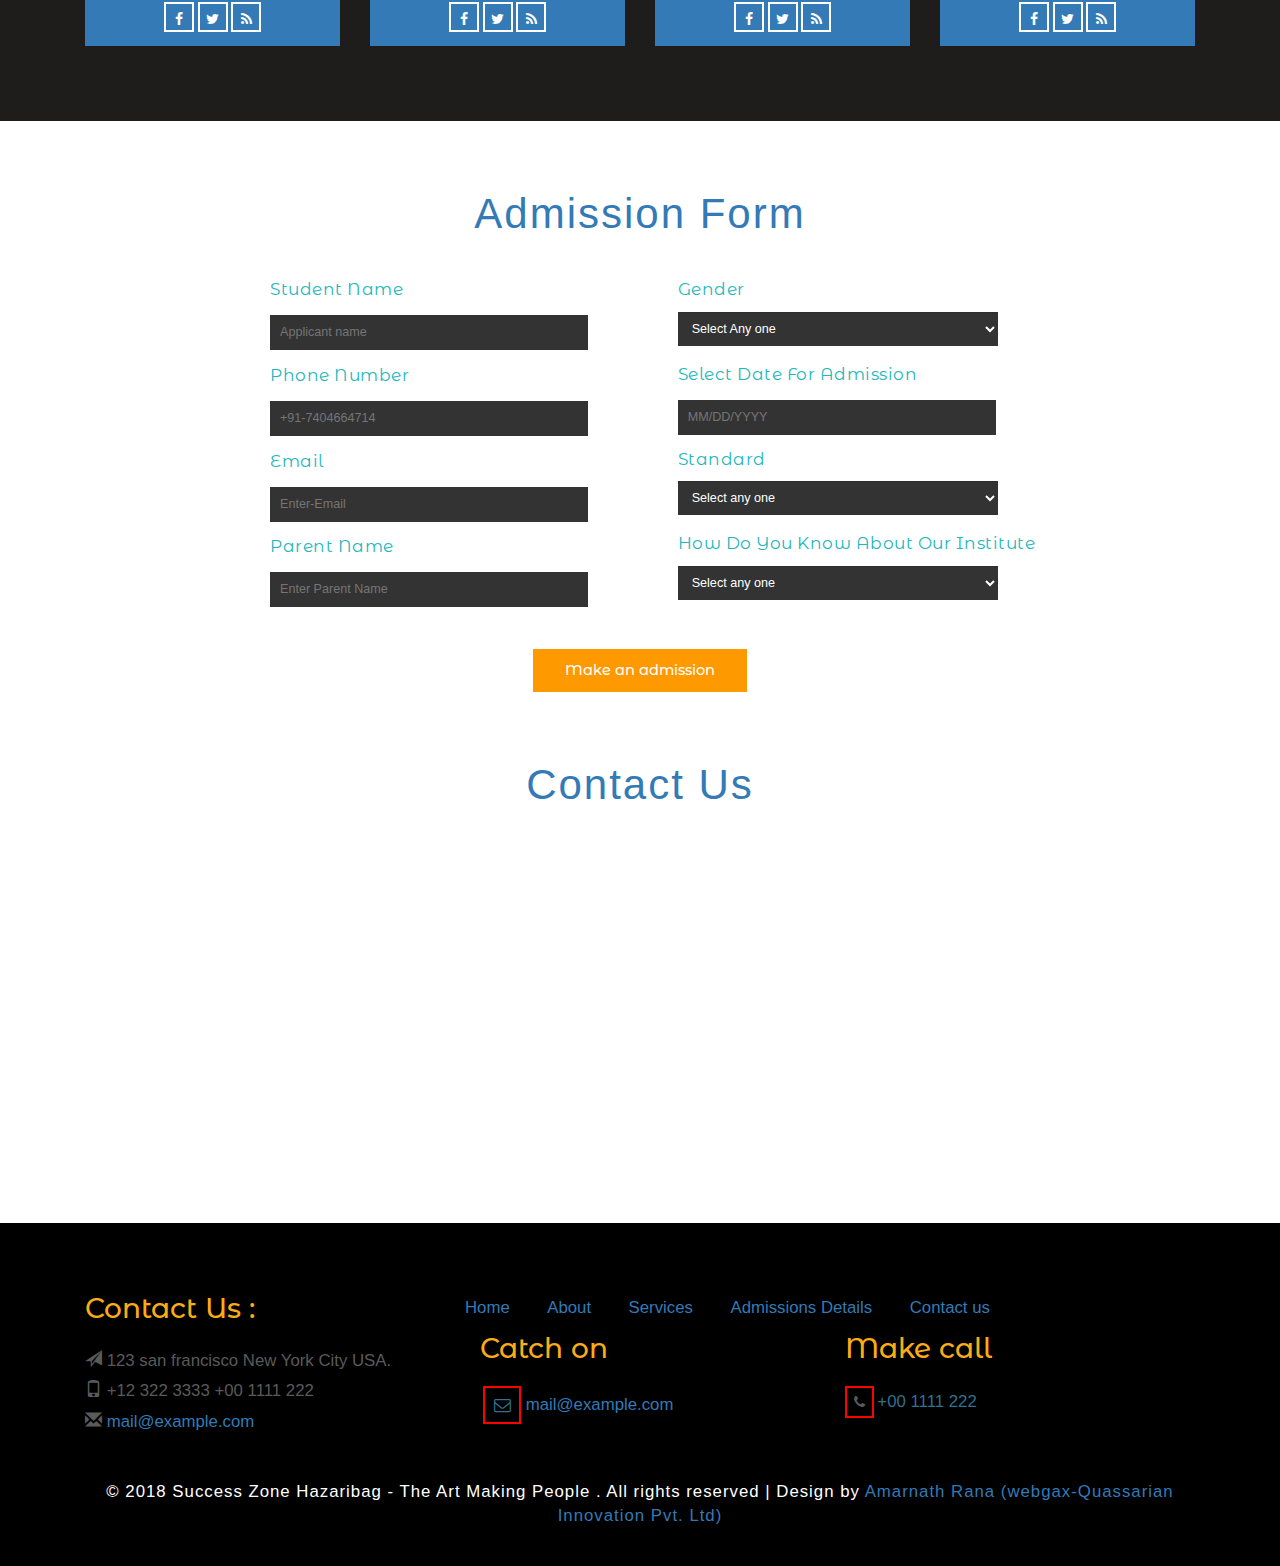
<file: about.html>
<!DOCTYPE html>
<html lang="en">
<head>
<title>Success Zone - The Art of Making  People</title>
<!-- Meta tag Keywords -->
<meta name="viewport" content="width=device-width, initial-scale=1">
<meta http-equiv="Content-Type" content="text/html; charset=utf-8" />
<meta name="keywords" content="Education portal Responsive web template, Bootstrap Web Templates, Flat Web Templates, Android Compatible web template, 
Smartphone Compatible web template, free webdesigns for Nokia, Samsung, LG, SonyEricsson, Motorola web design" />
<script type="application/x-javascript"> addEventListener("load", function() { setTimeout(hideURLbar, 0); }, false);
function hideURLbar(){ window.scrollTo(0,1); } </script>
<!--// Meta tag Keywords -->
<title>Success Zone Hazaribag</title>
<!-- for-mobile-apps -->
<meta name="viewport" content="width=device-width, initial-scale=1">
<meta http-equiv="Content-Type" content="text/html; charset=utf-8" />
<meta name="keywords" content="Graduate Responsive web template, Bootstrap Web Templates, Flat Web Templates, Android Compatible web template, 
Smartphone Compatible web template, free webdesigns for Nokia, Samsung, LG, SonyEricsson, Motorola web design" />
<script type="application/x-javascript"> addEventListener("load", function() { setTimeout(hideURLbar, 0); }, false);
		function hideURLbar(){ window.scrollTo(0,1); } </script>
<!-- css files -->
<link href="css/bootstrap.min.css" rel="stylesheet" type="text/css" media="all">
<link href="css/font-awesome.min.css" rel="stylesheet" type="text/css" media="all">
<link href="css/carousel.css" type="text/css" rel="stylesheet" media="all"> 
<link href="css/style.css" rel="stylesheet" type="text/css" media="all">
<!-- gallery -->
<link href="css/lsb.css" rel="stylesheet" type="text/css">
<!-- //gallery -->
<!-- /fonts -->
<link href="//fonts.googleapis.com/css?family=Montserrat+Alternates:100,100i,200,200i,300,300i,400,400i,500,500i,600,600i,700,700i,800,800i,900,900i" rel="stylesheet">
<link href="//fonts.googleapis.com/css?family=Open+Sans:300,300i,400,400i,600,600i,700,700i,800,800i&amp;subset=cyrillic" rel="stylesheet">
<!-- //fonts -->




<!-- //css files -->
<!-- js -->
<script type="text/javascript" src="js/jquery-2.1.4.min.js"></script>
<script type="text/javascript" src="js/bootstrap-3.1.1.min.js"></script>

<!-- //js -->
</head>
<body>
<!--header-banner-section-starts-here -->
<section class="banner-header" id="home">
		<!--header-->
		<div class="header">
			<nav class="navbar navbar-default">
				<div class="container">
				<div class="navbar-header navbar-left">
					<button type="button" class="navbar-toggle collapsed" data-toggle="collapse" data-target="#bs-example-navbar-collapse-1">
						<span class="sr-only">Toggle navigation</span>
						<span class="icon-bar"></span>
						<span class="icon-bar"></span>
						<span class="icon-bar"></span>
					</button>
					<div class="w3_navigation_pos">
						<h1><a href="index.html">Success Zone</i></a></h1>
					</div>
				</div>
				<!-- Collect the nav links, forms, and other content for toggling -->
				<div class="collapse navbar-collapse navbar-right" id="bs-example-navbar-collapse-1">
					<nav class="link-effect-2" id="link-effect-2">
						<ul class="nav navbar-nav">
							<li class="home"><a href="index.html">Home</a></li>
							<li class="active"><a href="about.html" >About</a></li>
							<li><a href="services.html" >services</a></li>
							<li><a href="admissions.html">Admissions Details</a></li>
							<li><a href="contact.html">Contact</a></li>
						</ul>
					</nav>
				</div>
				</div>
			</nav>
			<div class="w3-banner-links">
				<ul class="banner-agileits">
					<li><a href="Registration/registration.html">Click for Registration</a></li>
					<li><i class="fa fa-mobile" aria-hidden="true"></i>+91-123456789</li>
				</ul>

</div>			
	</div>
		<!--//header-->
<!-- banner -->
	<div id="myCarousel" class="carousel slide" data-ride="carousel">
		<!-- Indicators -->
		<ol class="carousel-indicators">
			<li data-target="#myCarousel" data-slide-to="1" class="active"></li>
			<li data-target="#myCarousel" data-slide-to="2" class=""></li>
		</ol>
		<div class="carousel-inner" role="listbox">
			<div class="item active"> 
				<div class="container">
					<div class="carousel-caption">
						<h3> Success Zone</h3>
						<p>Success Zone - The Art Of Making People</p>
						<button class="btn btn-primary" data-target="#myModal" data-toggle="modal">Now Open</button>
					</div>
				</div>
			</div>
			<div class="item item3"> 
				<div class="container">
					<div class="carousel-caption">
						<h3> Success Zone</h3>
						<p>Success Zone - The Art Of Making People</p>
						<button class="btn btn-primary" data-target="#myModal" data-toggle="modal">Now Open</button>
					</div>
				</div>
			</div> 
		</div>
		<a class="left carousel-control" href="#myCarousel" role="button" data-slide="prev">
			<span class="glyphicon glyphicon-chevron-left" aria-hidden="true"></span>
			<span class="sr-only">Previous</span>
		</a>
		<a class="right carousel-control" href="#myCarousel" role="button" data-slide="next">
			<span class="glyphicon glyphicon-chevron-right" aria-hidden="true"></span>
			<span class="sr-only">Next</span>
		</a>
		<!-- The Modal -->
		<div id="myModal" class="modal wthree-modal" tabindex="-1"> 
			<!-- Modal content -->
			<div class="modal-content">
				<div class="modal-header">
					<span class="close" data-dismiss="modal" >&times;</span>
					<h3>Success Zone</h3>
				</div>
				<div class="col-md-6 modal-img">
					<img src="images/ban1.jpg" class="img-responsive" alt="w3layouts" title="w3layouts">
				</div>
				<div class="col-md-6 modal-text">
					<p class="banner-p1">######### At place of read more on head banner</p>
				</div>
				<div class="clearfix"></div>
			</div>
		</div>		
		<div class="thim-click-to-bottom">
			<a href="#admission" class="scroll">
				<i class="fa  fa-chevron-down"></i>
			</a>
		</div>
    </div> 
	<!-- //banner -->
	
</section>	

<!--//header-banner-section-end-here -->
<!--/about -->
<div id="about" class="about all_pad w3ls">
	<div class="container">
		<h3 class="w3-about-title">About Us</h3>
		<div class="ser-top-grids">
			<div class="col-md-4 ser-grid wow flipInY" data-wow-duration="1.5s" data-wow-delay="0s">
				<div class="con-left text-center">
					<div class="spa-ico"><span><i class="fa fa-book" aria-hidden="true"></i></span></div>
					<h5>About Success Zone</h5>
					<p>###############################</p>
					
				</div>
			</div>
			<div class="col-md-4 ser-grid wow flipInY" data-wow-duration="1.5s" data-wow-delay="0s">
				<div class="con-left text-center">
					<div class="spa-ico"><span><i class="fa fa-pencil" aria-hidden="true"></i></span></div>
					<h5>About faculty</h5>
					<p>#########</p>
					
				</div>
			</div>
			<div class="col-md-4 ser-grid wow flipInY" data-wow-duration="1.5s" data-wow-delay="0s">
				<div class="con-left text-center">
					<div class="spa-ico"><span><i class="fa fa-user" aria-hidden="true"></i></span></div>
					<h5>About </h5>
					<p>Student & Career</p>
					
				</div>
			</div>
			<div class="clearfix"></div>
		</div>
	</div>
</div>
<!--//about -->
<!--/experience overview -->
<div class="w3-faculty-ex">
	<div class="w3-agile-faculty-head">
	<h3>Our overview</h3>
	</div>
	<div class="w3-aglile-faculty-grids">
			<div class="w3-aglile_faculty-grid1">
					<div class="col-md-3 w3-faculty-img1">
					</div>
					<div class="col-md-3 w3-faculty-data">
						<h3>Faculty Experience</h3>
						 <ul>
							 <li><span><i class="fa fa-check" aria-hidden="true"></i></span>Lorem ipsum dolor</li>
							 <li><span><i class="fa fa-check" aria-hidden="true"></i></span>Quisq sitem amete</li>
							 <li><span><i class="fa fa-check" aria-hidden="true"></i></span>Vivam augue elita</li>
							 <li><span><i class="fa fa-check" aria-hidden="true"></i></span>egest exuat matti</li>
							 <li><span><i class="fa fa-check" aria-hidden="true"></i></span>erosa elita sedme</li>
						 </ul>
					</div>
					<div class="col-md-3 w3-faculty-ex-years">
						<i class="fa fa-calendar-plus-o" aria-hidden="true"></i>
						<h3>15</h3>
						<p>more than 15 years of experience </p>
					</div>
					<div class="col-md-3 w3-faculty-img2">
					</div>
					<div class="clearfix"></div>
			</div>
			<div class="w3-agile-faculty-grid2">
			<div class="col-md-3 w3-faculty-img3">
					</div>
				<div class="col-md-3 w3-faculty-ex-years">
						<i class="fa fa-users" aria-hidden="true"></i>
						<h3>20</h3>
						<p>more than 20 years of experience </p>
				</div>
				<div class="col-md-3 w3-faculty-data">
						<h3>Faculty Experience</h3>
						 <ul>
							 <li><span><i class="fa fa-check" aria-hidden="true"></i></span>Lorem ipsum dolor</li>
							 <li><span><i class="fa fa-check" aria-hidden="true"></i></span>Quisq sitem amete</li>
							 <li><span><i class="fa fa-check" aria-hidden="true"></i></span>Vivam augue elita</li>
							 <li><span><i class="fa fa-check" aria-hidden="true"></i></span>egest exuat matti</li>
							 <li><span><i class="fa fa-check" aria-hidden="true"></i></span>erosa elita sedme</li>
						 </ul>
				</div>
				<div class="col-md-3 w3-faculty-img4">
				</div>
				<div class="clearfix"></div>
			</div>
			<div class="w3-agile-faculty-grid3">
				<div class="col-md-4 w3-faculty-services1">
							<i class="fa fa-user" aria-hidden="true"></i>
						<h3>24*7 faculty</h3>
						<p>Lorem ipsum dolor sit amet, consectetur adipiscing elit. In congue pretium placerat. </p>
				</div>
				<div class="col-md-4 w3-faculty-services2">
						<i class="fa fa-clock-o" aria-hidden="true"></i>
						<h3>24 hours labs</h3>
						<p>Lorem ipsum dolor sit amet, consectetur adipiscing elit. In congue pretium placerat.  </p>
				</div>
				<div class="col-md-4 w3-faculty-services3">
						<i class="fa fa-desktop" aria-hidden="true"></i>
						<h3>Online training</h3>
						<p>Lorem ipsum dolor sit amet, consectetur adipiscing elit. In congue pretium placerat. </p>
				</div>
				
				<div class="clearfix"></div>
			</div>
			
			
	</div>
	<div class="clearfix"></div>
</div>
<!--//experience overview -->

	<script src="js/lsb.min.js"></script>
	<script>
	$(window).load(function() {
		  $.fn.lightspeedBox();
		});
	</script>

		<!-- professors -->
	<div class="jarallax team" id="professor">
		<div class="team-dot">
			<div class="container">
				<div class="w3-agile-heading team-heading">
					<h3>Our professors</h3>
				</div>
				<div class="agileits-team-grids">
					<div class="col-md-3 agileits-team-grid">
						<div class="team-info">
							<img src="images/t11.jpg" alt="">
							<div class="team-caption"> 
								<h4>Peter Parker</h4>
								<p>Associate Professor</p>
								<ul>
									<li><a href="#"><i class="fa fa-facebook"></i></a></li>
									<li><a href="#"><i class="fa fa-twitter"></i></a></li>
									<li><a href="#"><i class="fa fa-rss"></i></a></li>
								</ul>
							</div>
						</div>
					</div>
					<div class="col-md-3 agileits-team-grid">
						<div class="team-info">
							<img src="images/t21.jpg" alt="">
							<div class="team-caption"> 
								<h4>Johan Botha</h4>
								<p>Professor</p>
								<ul>
									<li><a href="#"><i class="fa fa-facebook"></i></a></li>
									<li><a href="#"><i class="fa fa-twitter"></i></a></li>
									<li><a href="#"><i class="fa fa-rss"></i></a></li>
								</ul>
							</div>
						</div>
					</div>
					<div class="col-md-3 agileits-team-grid">
						<div class="team-info">
							<img src="images/t31.jpg" alt="">
							<div class="team-caption"> 
								<h4>Justo Congue</h4>
								<p>Technical Professor</p>
								<ul>
									<li><a href="#"><i class="fa fa-facebook"></i></a></li>
									<li><a href="#"><i class="fa fa-twitter"></i></a></li>
									<li><a href="#"><i class="fa fa-rss"></i></a></li>
								</ul>
							</div>
						</div>
					</div>
					<div class="col-md-3 agileits-team-grid">
						<div class="team-info">
							<img src="images/t41.jpg" alt="">
							<div class="team-caption"> 
								<h4>Steven Wilson</h4>
								<p>Skill Trainer</p>
								<ul>
									<li><a href="#"><i class="fa fa-facebook"></i></a></li>
									<li><a href="#"><i class="fa fa-twitter"></i></a></li>
									<li><a href="#"><i class="fa fa-rss"></i></a></li>
								</ul>
							</div>
						</div>
					</div>
					<div class="agileits-team-grids">
					<div class="col-md-3 agileits-team-grid" style="margin-bottom:5px; margin-top:5px;">
						<div class="team-info">
							<img src="images/t11.jpg" alt="">
							<div class="team-caption"> 
								<h4>Peter Parker</h4>
								<p>Associate Professor</p>
								<ul>
									<li><a href="#"><i class="fa fa-facebook"></i></a></li>
									<li><a href="#"><i class="fa fa-twitter"></i></a></li>
									<li><a href="#"><i class="fa fa-rss"></i></a></li>
								</ul>
							</div>
						</div>
					</div>
					<div class="col-md-3 agileits-team-grid" style="margin-bottom:5px; margin-top:5px;">
						<div class="team-info">
							<img src="images/t21.jpg" alt="">
							<div class="team-caption"> 
								<h4>Johan Botha</h4>
								<p>Professor</p>
								<ul>
									<li><a href="#"><i class="fa fa-facebook"></i></a></li>
									<li><a href="#"><i class="fa fa-twitter"></i></a></li>
									<li><a href="#"><i class="fa fa-rss"></i></a></li>
								</ul>
							</div>
						</div>
					</div>
					<div class="col-md-3 agileits-team-grid" style="margin-bottom:5px; margin-top:5px;">
						<div class="team-info">
							<img src="images/t31.jpg" alt="">
							<div class="team-caption"> 
								<h4>Justo Congue</h4>
								<p>Technical Professor</p>
								<ul>
									<li><a href="#"><i class="fa fa-facebook"></i></a></li>
									<li><a href="#"><i class="fa fa-twitter"></i></a></li>
									<li><a href="#"><i class="fa fa-rss"></i></a></li>
								</ul>
							</div>
						</div>
					</div>
					<div class="col-md-3 agileits-team-grid" style="margin-bottom:5px; margin-top:5px;">
						<div class="team-info">
							<img src="images/t41.jpg" alt="">
							<div class="team-caption"> 
								<h4>Steven Wilson</h4>
								<p>Skill Trainer</p>
								<ul>
									<li><a href="#"><i class="fa fa-facebook"></i></a></li>
									<li><a href="#"><i class="fa fa-twitter"></i></a></li>
									<li><a href="#"><i class="fa fa-rss"></i></a></li>
								</ul>
							</div>
						</div>
					</div>
                      
					<div class="clearfix"> </div>
				</div>
			</div>
		</div>
	</div>
	</div>
	</div>
	<!-- //professor -->

<!--/contact -->
 <div class="bg-agile w3-admission" id="admission">
	<div class="book-appointment" id="admissions">
		<div class="w3-appoint-head">
	<h3>Admission Form </h3>
	</div>
			<form action="#" method="post">
			<div class="left-agileits-w3layouts same">
			<div class="gaps">
				<p>Student Name</p>
					<input type="text" name="Patient Name" placeholder="Applicant name" required=""/>
			</div>	
				<div class="gaps">	
				<p>Phone Number</p>
					<input type="text" name="Number" placeholder="+91-7404664714" required=""/>
				</div>
				<div class="gaps">
				<p>Email</p>
						<input type="email" name="email" placeholder="Enter-Email" required="" />
				</div>	
				<div class="gaps">
				<p>Parent Name</p>
					<input type="text" name="Patient Name" placeholder="Enter Parent Name" required=""/>	
				</div>
			</div>
			<div class="right-agileinfo same">
			<div class="gaps">
				<p>Gender</p>	
					<select class="form-control">
					    <option>Select Any one</option>
						<option>Male</option>
						<option>Female</option>
					</select>
			</div>
			<div class="gaps">
				<p>Select Date for admission</p>		
						<input  id="datepicker1" name="Text" type="text" value="" placeholder="MM/DD/YYYY" onfocus="this.value = '';" onblur="if (this.value == '') {this.value = 'mm/dd/yyyy';}" required="">
			</div>
			<div class="gaps">
				<p>Standard</p>	
					<select class="form-control">
					<option> Select any one</option>
						<option>8th Standard</option>
						<option>9th tandard</option>
						<option>10th Standard</option>
						<option>12th Standard</option>
					</select>
			</div>
			<div class="gaps">
				<p>How do you know about our institute</p>	
					<select class="form-control">
					    <option>Select any one</option>
						<option>friends </option>
						<option>on site </option>
						<option>social media </option>
						<option>any other refrence</option>
					</select>
			</div>
			</div>
			<div class="clearfix"></div>
						  <input type="submit" value="Make an admission">
			</form>
	</div>
</div>
		
		<!-- Calendar -->
				<link rel="stylesheet" href="css/jquery-ui.css" />
				<script src="js/jquery-ui.js"></script>
				  <script>
						  $(function() {
							$( "#datepicker,#datepicker1,#datepicker2,#datepicker3" ).datepicker();
						  });
				  </script>
			<!-- //Calendar -->
			<!-- /map -->
<div class="w3-agile-contact-address" id="contact">
	<div class="w3-agile-contact-head">
	<h3>Contact us</h3>
	</div>
	<div class="w3-agile-contact-grids">
	<div class="agile-contact">
	<div class=" contact-map-right">
		<div id="map">
		<div style="width: 100%"><iframe width="100%" height="600" src="https://maps.google.com/maps?width=100%&height=600&hl=en&q=Nilamber%20Pitamber%20Chowk%2C%20hazaribag+(Success%20Zone)&ie=UTF8&t=&z=17&iwloc=B&output=embed" frameborder="0" scrolling="no" marginheight="0" marginwidth="0"><a href="https://www.mapsdirections.info/en/custom-google-maps/">Create Google Map</a> by <a href="https://www.mapsdirections.info/en/">Measure area on map</a></iframe></div><br />
		 </div>
		      </div>

		</div>
</div>
	
	</div>
</div>
<!-- //map -->
<div class="footer">
	<div class="container">
		<div class="footer-grids-all">
		<div class="footer-w3-grid-top">
			<div class="col-md-4 w3layouts_footer_grid">
				<h3>Contact Us :</h3>
					<ul>
						<li><i class="glyphicon glyphicon-send"></i> 123 san francisco<span> New York City USA. </span></li>
						<li><i class="glyphicon glyphicon-phone"></i> +12 322 3333 <span> +00 1111 222 </span></li>
						<li><i class="glyphicon glyphicon-envelope"></i> <a href="mailto:example@mail.com"> mail@example.com</a></li>
					</ul>

			</div>
		</div>
			<div class="col-md-8 w3layouts_footer_grid">
				<ul class="w3l_footer_nav">
					<li><a href="index.html">Home</a></li>
					<li><a href="about.html">About</a></li>
					<li><a href="services.html">Services</a></li>
					<li><a href="admissions.html">Admissions Details</a></li>
					<li><a href="contact.html">Contact us</a></li>
				</ul>
				<div class="col-md-6 w3-footer-icons">
				<h3>Catch on</h3>
				<p><span><i class="fa fa-envelope-o" aria-hidden="true"></i></span><a href="mailto:example@mail.com"> mail@example.com</a></p>
				</div>
				<div class="col-md-6 w3-footer-icons">
				<h3>Make call</h3>
				<i class="fa fa-phone" aria-hidden="true"></i><span>+00 1111 222 </span>
				</div>
			</div>
			<div class="clearfix"> </div>
		</div>
		<div class="footer-bottom-agile">
				<p>© 2018 Success Zone Hazaribag - The Art Making People . All rights reserved | Design by <a href="http://webgax.com">Amarnath Rana (webgax-Quassarian Innovation Pvt. Ltd)</a></p>
			</div>

	</div>
</div>
<!-- //footer -->
	<!-- start-smooth-scrolling -->
	<script type="text/javascript" src="js/move-top.js"></script>
	<script type="text/javascript" src="js/easing.js"></script>	
	<script type="text/javascript">
			jQuery(document).ready(function($) {
				$(".scroll").click(function(event){		
					event.preventDefault();
			
			$('html,body').animate({scrollTop:$(this.hash).offset().top},1000);
				});
			});
	</script>
	<!-- //end-smooth-scrolling -->	
	<!-- smooth-scrolling-of-move-up -->
	<script type="text/javascript">
		$(document).ready(function() {
			/*
			var defaults = {
				containerID: 'toTop', // fading element id
				containerHoverID: 'toTopHover', // fading element hover id
				scrollSpeed: 1200,
				easingType: 'linear' 
			};
			*/
			
			$().UItoTop({ easingType: 'easeOutQuart' });
			
		});
	</script>
	<!-- //smooth-scrolling-of-move-up -->
</file>
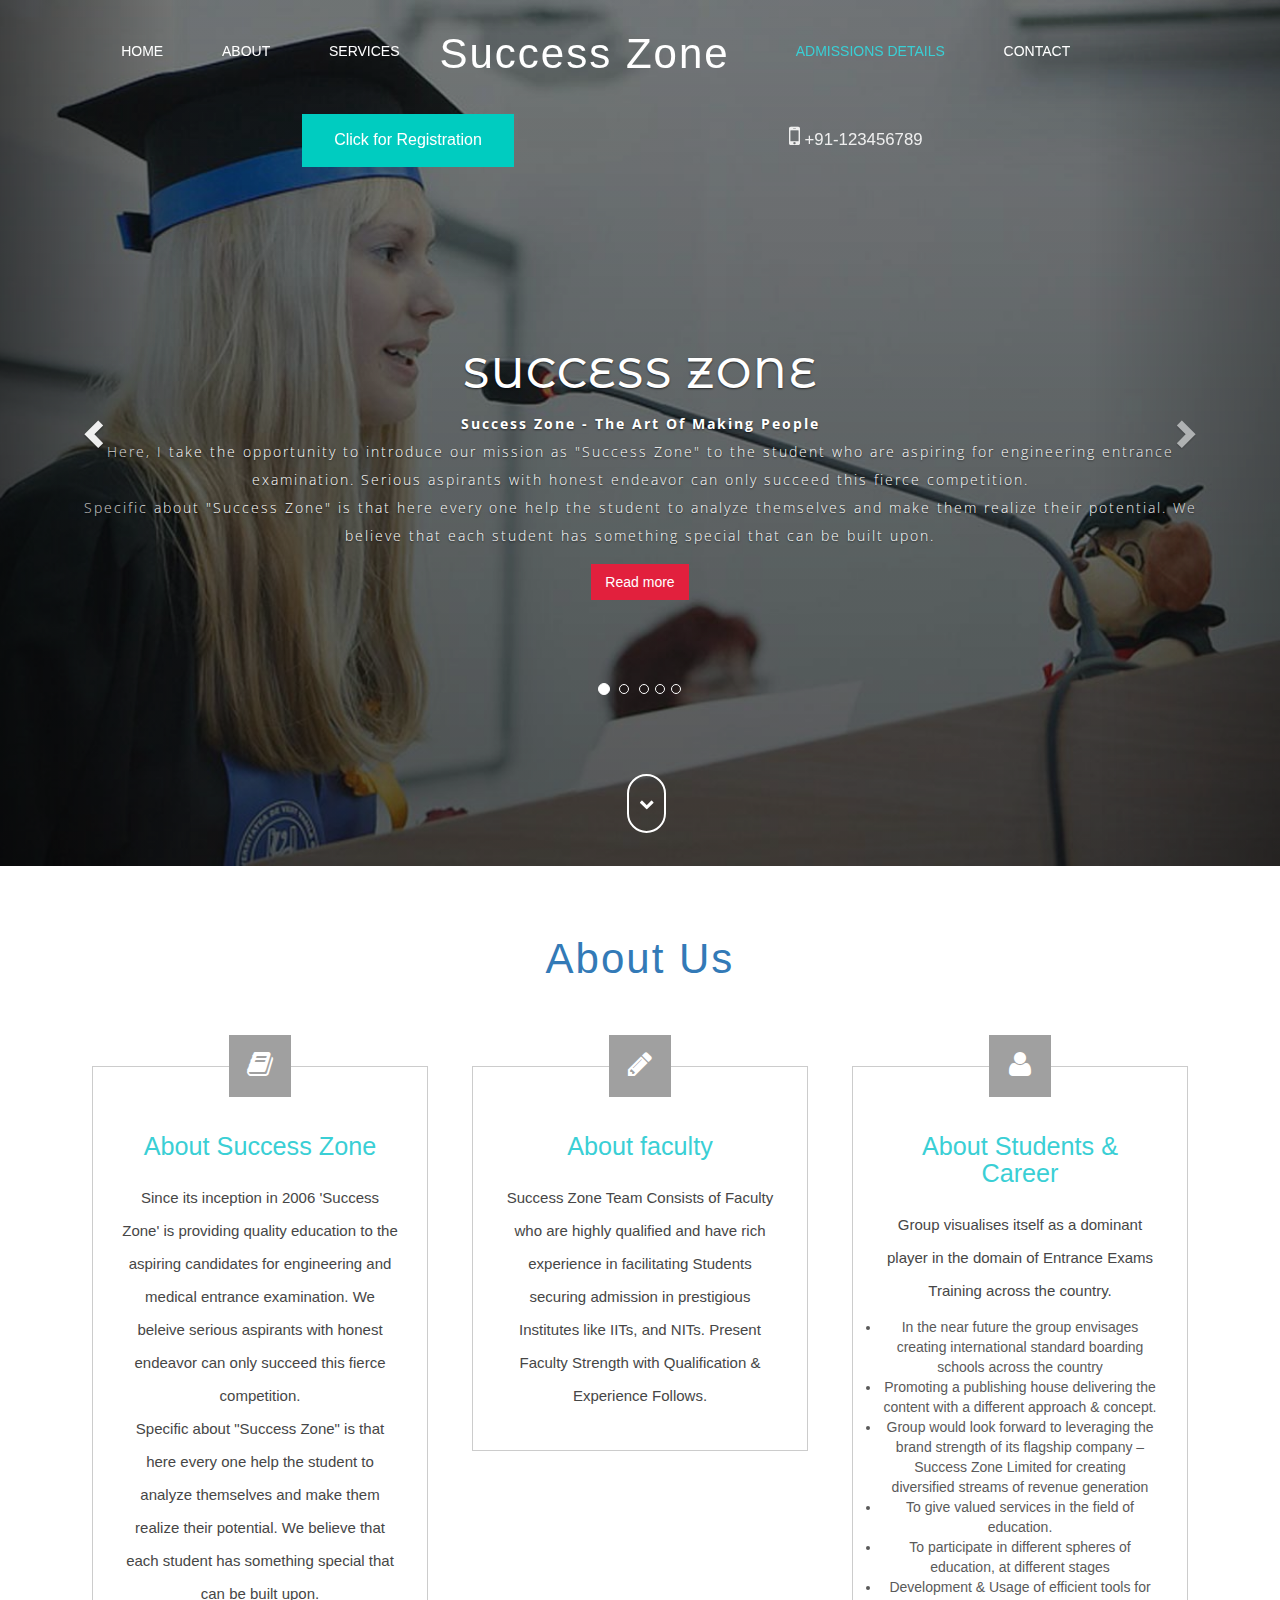
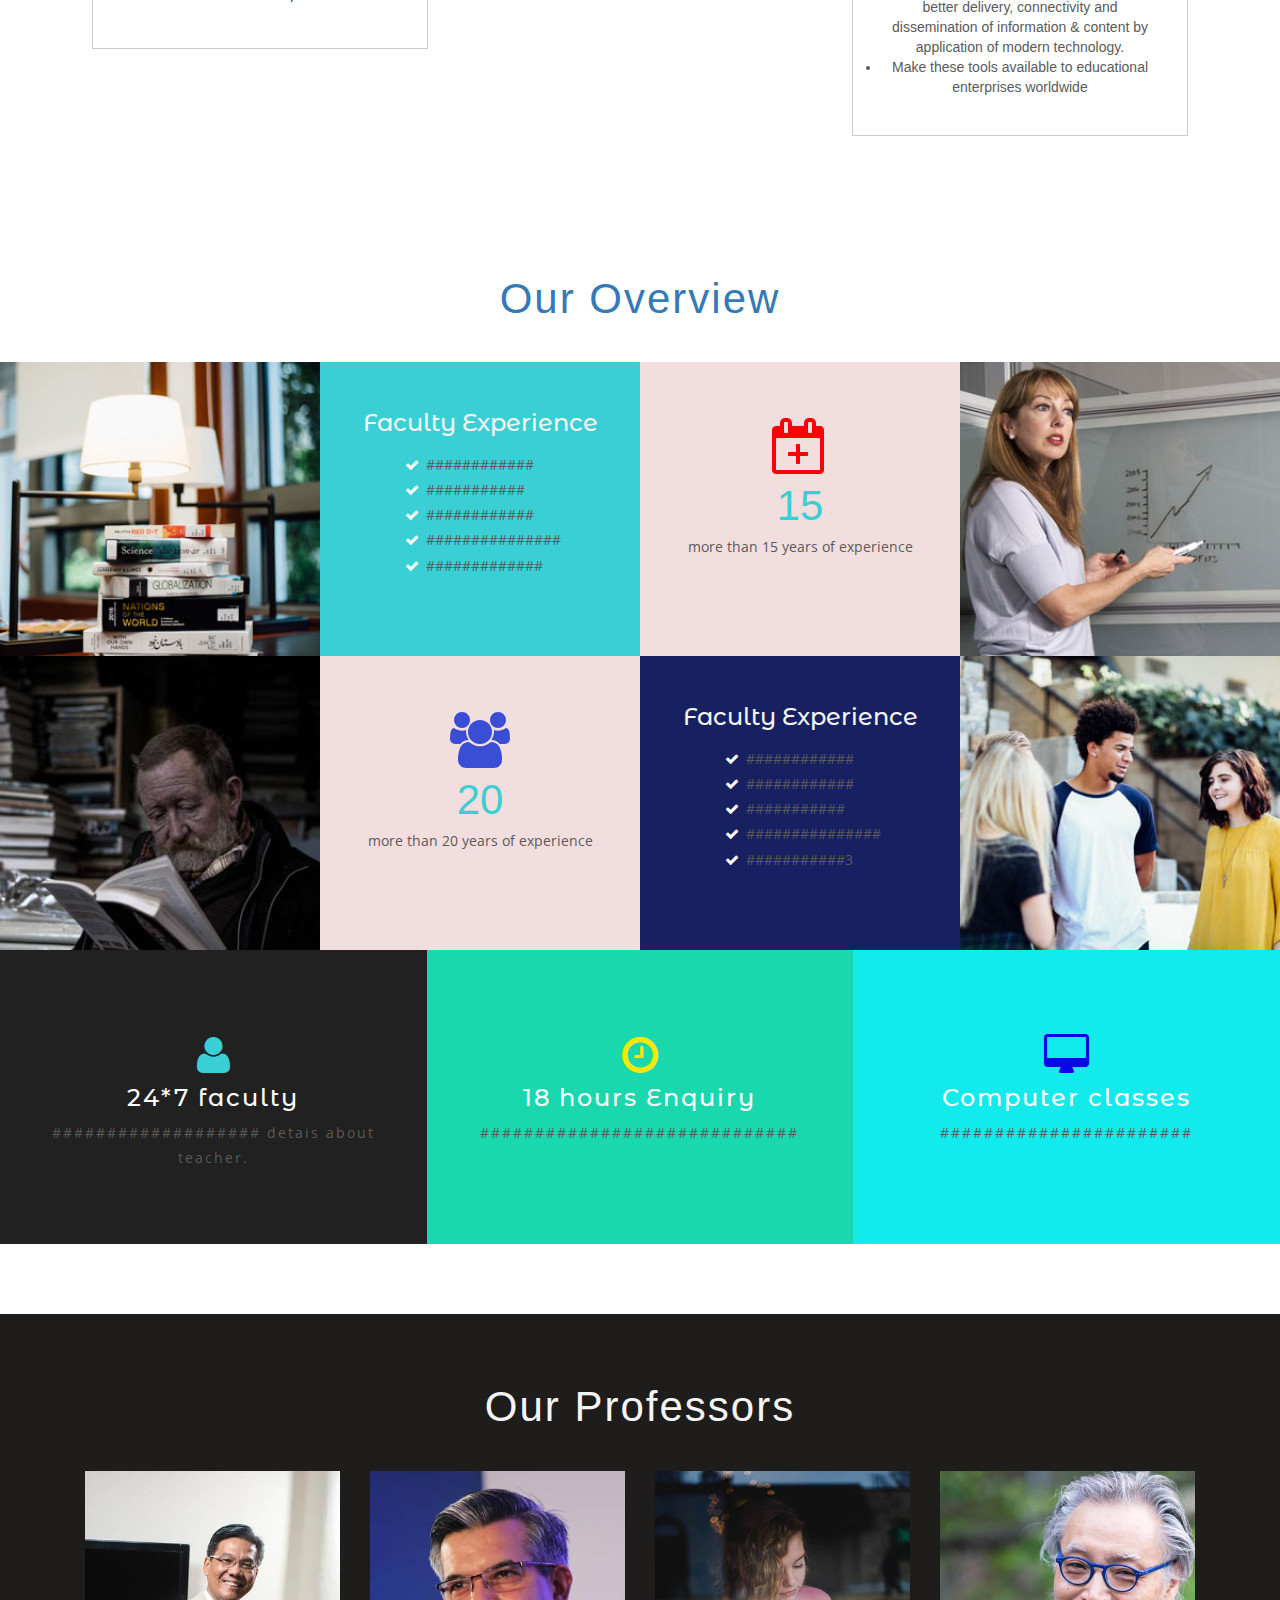
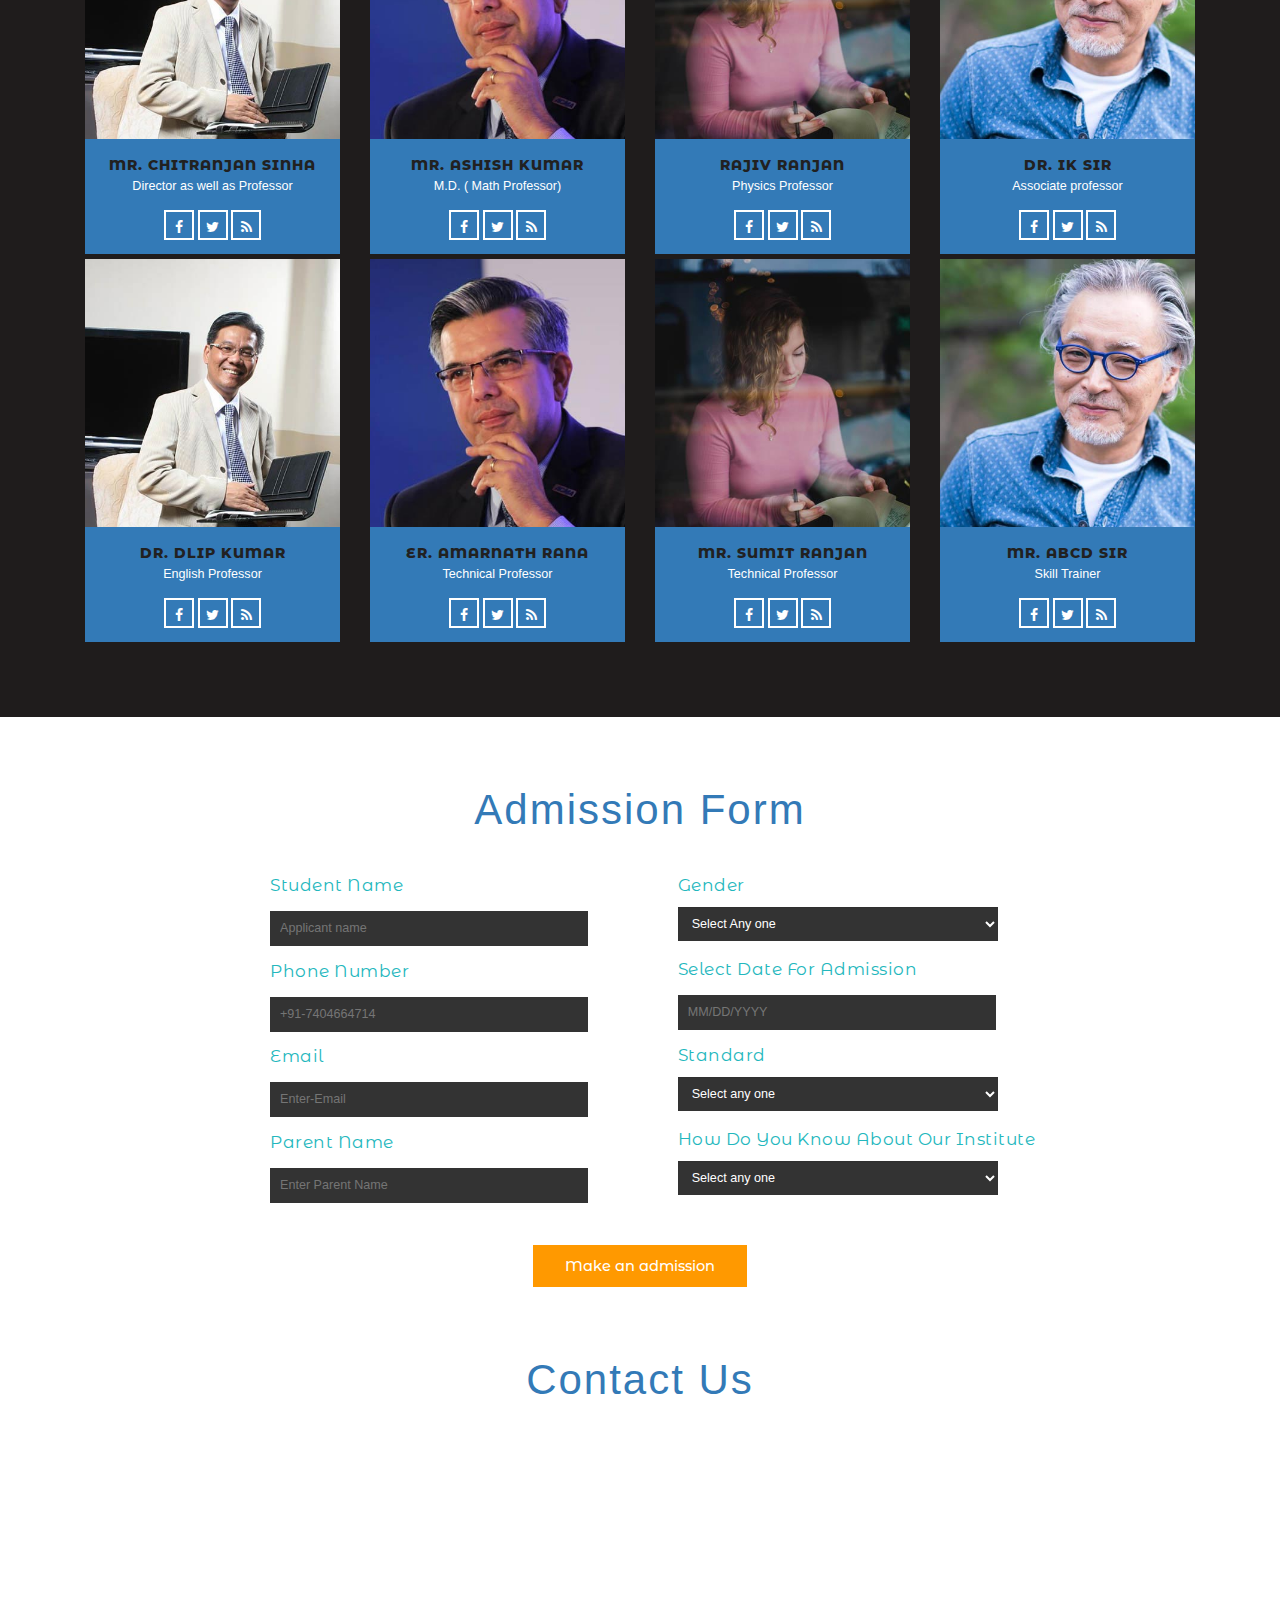
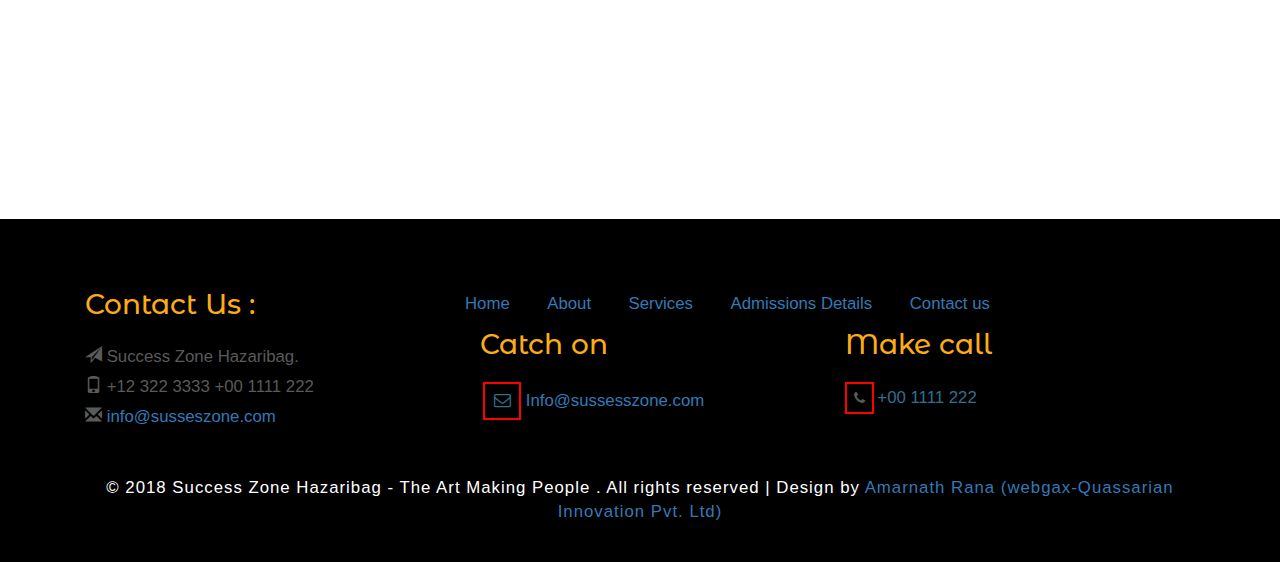
<file: admissions.html>
<!DOCTYPE html>
<html lang="en">
<head>
<title>Success Zone - The Art of Making  People</title>
<!-- Meta tag Keywords -->
<meta name="viewport" content="width=device-width, initial-scale=1">
<meta http-equiv="Content-Type" content="text/html; charset=utf-8" />
<meta name="keywords" content="Education portal Responsive web template, Bootstrap Web Templates, Flat Web Templates, Android Compatible web template, 
Smartphone Compatible web template, free webdesigns for Nokia, Samsung, LG, SonyEricsson, Motorola web design" />
<script type="application/x-javascript"> addEventListener("load", function() { setTimeout(hideURLbar, 0); }, false);
function hideURLbar(){ window.scrollTo(0,1); } </script>
<!--// Meta tag Keywords -->
<title>Success Zone Hazaribag</title>
<!-- for-mobile-apps -->
<meta name="viewport" content="width=device-width, initial-scale=1">
<meta http-equiv="Content-Type" content="text/html; charset=utf-8" />
<meta name="keywords" content="Graduate Responsive web template, Bootstrap Web Templates, Flat Web Templates, Android Compatible web template, 
Smartphone Compatible web template, free webdesigns for Nokia, Samsung, LG, SonyEricsson, Motorola web design" />
<script type="application/x-javascript"> addEventListener("load", function() { setTimeout(hideURLbar, 0); }, false);
		function hideURLbar(){ window.scrollTo(0,1); } </script>
<!-- css files -->
<link href="css/bootstrap.min.css" rel="stylesheet" type="text/css" media="all">
<link href="css/font-awesome.min.css" rel="stylesheet" type="text/css" media="all">
<link href="css/carousel.css" type="text/css" rel="stylesheet" media="all"> 
<link href="css/style.css" rel="stylesheet" type="text/css" media="all">
<!-- gallery -->
<link href="css/lsb.css" rel="stylesheet" type="text/css">
<!-- //gallery -->
<!-- /fonts -->
<link href="//fonts.googleapis.com/css?family=Montserrat+Alternates:100,100i,200,200i,300,300i,400,400i,500,500i,600,600i,700,700i,800,800i,900,900i" rel="stylesheet">
<link href="//fonts.googleapis.com/css?family=Open+Sans:300,300i,400,400i,600,600i,700,700i,800,800i&amp;subset=cyrillic" rel="stylesheet">
<!-- //fonts -->




<!-- //css files -->
<!-- js -->
<script type="text/javascript" src="js/jquery-2.1.4.min.js"></script>
<script type="text/javascript" src="js/bootstrap-3.1.1.min.js"></script>

<!-- //js -->
</head>
<body>
<!--header-banner-section-starts-here -->
<section class="banner-header" id="home">
		<!--header-->
		<div class="header">
			<nav class="navbar navbar-default">
				<div class="container">
				<div class="navbar-header navbar-left">
					<button type="button" class="navbar-toggle collapsed" data-toggle="collapse" data-target="#bs-example-navbar-collapse-1">
						<span class="sr-only">Toggle navigation</span>
						<span class="icon-bar"></span>
						<span class="icon-bar"></span>
						<span class="icon-bar"></span>
					</button>
					<div class="w3_navigation_pos">
						<h1><a href="index.html">Success Zone</i></a></h1>
					</div>
				</div>
				<!-- Collect the nav links, forms, and other content for toggling -->
				<div class="collapse navbar-collapse navbar-right" id="bs-example-navbar-collapse-1">
					<nav class="link-effect-2" id="link-effect-2">
						<ul class="nav navbar-nav">
							<li><a href="index.html">Home</a></li>
							<li><a href="about.html" >About</a></li>
							<li><a href="services.html" >services</a></li>
							<li class="active"><a href="admissions.html">Admissions Details</a></li>
							<li><a href="contact.html">Contact</a></li>
						</ul>
					</nav>
				</div>
				</div>
			</nav>
			<div class="w3-banner-links">
				<ul class="banner-agileits">
					<li><a href="Registration/registration.html">Click for Registration</a></li>
					<li><i class="fa fa-mobile" aria-hidden="true"></i>+91-123456789</li>
				</ul>

</div>			
	</div>
		<!--//header-->
<!-- banner -->
	<div id="myCarousel" class="carousel slide" data-ride="carousel">
		<!-- Indicators -->
		<ol class="carousel-indicators">
			<li data-target="#myCarousel" data-slide-to="0" class="active"></li>
			<li data-target="#myCarousel" data-slide-to="1" class=""></li>
			<li data-target="#myCarousel" data-slide-to="2" class=""></li>
			<li data-target="#myCarousel" data-slide-to="3" class=""></li>
			<li data-target="#myCarousel" data-slide-to="4" class=""></li> 
		</ol>
		<div class="carousel-inner" role="listbox">
			<div class="item active"> 
				<div class="container">
					<div class="carousel-caption">
						<h2>Success Zone </h2>
						<p><strong>Success Zone - The Art Of Making People </strong><br>
						Here, I take the opportunity to introduce our mission as "Success Zone" to the student who are aspiring for engineering entrance examination. Serious aspirants with honest endeavor can only succeed this fierce competition.<br>
Specific about "Success Zone" is that here every one help the student to analyze themselves and make them realize their potential. We believe that each student has something special that can be built upon.</p>
						<button class="btn btn-primary" data-target="#myModal" data-toggle="modal">Read more</button>
					</div>
				</div>
			</div>
			<div class="item item2"> 
				<div class="container">
					<div class="carousel-caption">
						<h3> Success Zone</h3>
						<p><strong>Success Zone - The Art Of Making People </strong><br>
						Here, I take the opportunity to introduce our mission as "Success Zone" to the student who are aspiring for engineering entrance examination. Serious aspirants with honest endeavor can only succeed this fierce competition.<br>
Specific about "Success Zone" is that here every one help the student to analyze themselves and make them realize their potential. We believe that each student has something special that can be built upon.</p>
						<button class="btn btn-primary" data-target="#myModal" data-toggle="modal">Now Open</button>
					</div>
				</div>
			</div>
			<div class="item item3"> 
				<div class="container">
					<div class="carousel-caption">
						<h3>Success Zone </h3>
						<p><strong>Success Zone - The Art Of Making People </strong><br>
						Here, I take the opportunity to introduce our mission as "Success Zone" to the student who are aspiring for engineering entrance examination. Serious aspirants with honest endeavor can only succeed this fierce competition.<br>
Specific about "Success Zone" is that here every one help the student to analyze themselves and make them realize their potential. We believe that each student has something special that can be built upon.</p>
						<button class="btn btn-primary" data-target="#myModal" data-toggle="modal">Now Open</button>
					</div>
				</div>
			</div>
			<div class="item item4"> 
				<div class="container">
					<div class="carousel-caption">
						<h3>Success Zone</h3>
						<p><strong>Success Zone - The Art Of Making People </strong><br>
						Here, I take the opportunity to introduce our mission as "Success Zone" to the student who are aspiring for engineering entrance examination. Serious aspirants with honest endeavor can only succeed this fierce competition.<br>
Specific about "Success Zone" is that here every one help the student to analyze themselves and make them realize their potential. We believe that each student has something special that can be built upon.</p>
						<button class="btn btn-primary" data-target="#myModal" data-toggle="modal">Now Open</button>
					</div>
				</div>
			</div>
			<div class="item item5"> 
				<div class="container">
					<div class="carousel-caption">
						<h3>Success Zone</h3>
						<p><strong>Success Zone - The Art Of Making People </strong><br>
						Here, I take the opportunity to introduce our mission as "Success Zone" to the student who are aspiring for engineering entrance examination. Serious aspirants with honest endeavor can only succeed this fierce competition.<br>
Specific about "Success Zone" is that here every one help the student to analyze themselves and make them realize their potential. We believe that each student has something special that can be built upon.</p>
						<button class="btn btn-primary" data-target="#myModal" data-toggle="modal">Now Open</button>
					</div>
				</div>
			</div> 
		</div>
		<a class="left carousel-control" href="#myCarousel" role="button" data-slide="prev">
			<span class="glyphicon glyphicon-chevron-left" aria-hidden="true"></span>
			<span class="sr-only">Previous</span>
		</a>
		<a class="right carousel-control" href="#myCarousel" role="button" data-slide="next">
			<span class="glyphicon glyphicon-chevron-right" aria-hidden="true"></span>
			<span class="sr-only">Next</span>
		</a>
		<!-- The Modal -->
		<div id="myModal" class="modal wthree-modal" tabindex="-1"> 
			<!-- Modal content -->
			<div class="modal-content">
				<div class="modal-header">
					<span class="close" data-dismiss="modal" >&times;</span>
					<h3>Success Zone - The Art of Making People</h3>
				</div>
				<div class="col-md-6 modal-img">
					<img src="images/ban1.jpg" class="img-responsive" alt="w3layouts" title="w3layouts">
				</div>
				<div class="col-md-6 modal-text">
					<p class="banner-p1">Since its inception in 2006 'Success Zone' is providing quality education to the aspiring candidates for engineering and medical entrance examination. We beleive serious aspirants with honest endeavor can only succeed this fierce competition.<br>
Specific about "Success Zone" is that here every one help the student to analyze themselves and make them realize their potential. We believe that each student has something special that can be built upon. <br>
Success Zone Team Consists of Faculty who are highly qualified and have rich experience in facilitating Students securing admission in prestigious Institutes like IITs, and NITs. Present Faculty Strength with Qualification & Experience Follows.
</p>>
				</div>
				<div class="clearfix"></div>
			</div>
		</div>		
		<div class="thim-click-to-bottom">
			<a href="#admission" class="scroll">
				<i class="fa  fa-chevron-down"></i>
			</a>
		</div>
    </div> 
	<!-- //banner -->
	
</section>	

<!--//header-banner-section-end-here -->
<!--/about -->
<div id="about" class="about all_pad w3ls">
	<div class="container">
		<h3 class="w3-about-title">About Us</h3>
		<div class="ser-top-grids">
			<div class="col-md-4 ser-grid wow flipInY" data-wow-duration="1.5s" data-wow-delay="0s">
				<div class="con-left text-center">
					<div class="spa-ico"><span><i class="fa fa-book" aria-hidden="true"></i></span></div>
					<h5>About Success Zone</h5>
					<p>Since its inception in 2006 'Success Zone' is providing quality education to the aspiring candidates for engineering and medical entrance examination. We beleive serious aspirants with honest endeavor can only succeed this fierce competition.<br>
Specific about "Success Zone" is that here every one help the student to analyze themselves and make them realize their potential. We believe that each student has something special that can be built upon.
</p>
					
				</div>
			</div>
			<div class="col-md-4 ser-grid wow flipInY" data-wow-duration="1.5s" data-wow-delay="0s">
				<div class="con-left text-center">
					<div class="spa-ico"><span><i class="fa fa-pencil" aria-hidden="true"></i></span></div>
					<h5>About faculty</h5>
					<p>Success Zone Team Consists of Faculty who are highly qualified and have rich experience in facilitating Students securing admission in prestigious Institutes like IITs, and NITs. Present Faculty Strength with Qualification & Experience Follows.</p>
					
				</div>
			</div>
			<div class="col-md-4 ser-grid wow flipInY" data-wow-duration="1.5s" data-wow-delay="0s">
				<div class="con-left text-center">
					<div class="spa-ico"><span><i class="fa fa-user" aria-hidden="true"></i></span></div>
					<h5>About  Students & Career </h5>
					<ul><p>
					</li>Group visualises itself as a dominant player in the domain of Entrance Exams Training across the country. </li>

 	
                 <li>In the near future the group envisages creating international standard boarding schools across the country </li>

                <li>Promoting a publishing house delivering the content with a different approach & concept.</li>
                <li>Group would look forward to leveraging the brand strength of its flagship company – Success Zone Limited for creating diversified streams of revenue generation </li>
                <li>To give valued services in the field of education.</li>

                <li>To participate in different spheres of education, at different stages</li>

                <li>Development & Usage of efficient tools for better delivery, connectivity and dissemination of information & content by application of modern technology.</li>

                <li>Make these tools available to educational enterprises worldwide </li> </p>
					
				</div>
			</div>
			<div class="clearfix"></div>
		</div>
	</div>
</div>

<!--/experience overview -->
<div class="w3-faculty-ex">
	<div class="w3-agile-faculty-head">
	<h3>Our overview</h3>
	</div>
	<div class="w3-aglile-faculty-grids">
			<div class="w3-aglile_faculty-grid1">
					<div class="col-md-3 w3-faculty-img1">
					</div>
					<div class="col-md-3 w3-faculty-data">
						<h3>Faculty Experience</h3>
						 <ul>
							 <li><span><i class="fa fa-check" aria-hidden="true"></i></span>############</li>
							 <li><span><i class="fa fa-check" aria-hidden="true"></i></span>###########</li>
							 <li><span><i class="fa fa-check" aria-hidden="true"></i></span>############</li>
							 <li><span><i class="fa fa-check" aria-hidden="true"></i></span>###############</li>
							 <li><span><i class="fa fa-check" aria-hidden="true"></i></span>#############</li>
						 </ul>
					</div>
					<div class="col-md-3 w3-faculty-ex-years">
						<i class="fa fa-calendar-plus-o" aria-hidden="true"></i>
						<h3>15</h3>
						<p>more than 15 years of experience </p>
					</div>
					<div class="col-md-3 w3-faculty-img2">
					</div>
					<div class="clearfix"></div>
			</div>
			<div class="w3-agile-faculty-grid2">
			<div class="col-md-3 w3-faculty-img3">
					</div>
				<div class="col-md-3 w3-faculty-ex-years">
						<i class="fa fa-users" aria-hidden="true"></i>
						<h3>20</h3>
						<p>more than 20 years of experience </p>
				</div>
				<div class="col-md-3 w3-faculty-data">
						<h3>Faculty Experience</h3>
						 <ul>
							 <li><span><i class="fa fa-check" aria-hidden="true"></i></span>############</li>
							 <li><span><i class="fa fa-check" aria-hidden="true"></i></span>############</li>
							 <li><span><i class="fa fa-check" aria-hidden="true"></i></span>###########</li>
							 <li><span><i class="fa fa-check" aria-hidden="true"></i></span>###############</li>
							 <li><span><i class="fa fa-check" aria-hidden="true"></i></span>###########3</li>
						 </ul>
				</div>
				<div class="col-md-3 w3-faculty-img4">
				</div>
				<div class="clearfix"></div>
			</div>
			<div class="w3-agile-faculty-grid3">
				<div class="col-md-4 w3-faculty-services1">
							<i class="fa fa-user" aria-hidden="true"></i>
						<h3>24*7 faculty</h3>
						<p>################### detais about teacher. </p>
				</div>
				<div class="col-md-4 w3-faculty-services2">
						<i class="fa fa-clock-o" aria-hidden="true"></i>
						<h3>18 hours Enquiry</h3>
						<p>#############################  </p>
				</div>
				<div class="col-md-4 w3-faculty-services3">
						<i class="fa fa-desktop" aria-hidden="true"></i>
						<h3>Computer classes</h3>
						<p>####################### </p>
				</div>
				
				<div class="clearfix"></div>
			</div>
			
			
	</div>
	<div class="clearfix"></div>
</div>
<!--//experience overview -->
	<script src="js/lsb.min.js"></script>
	<script>
	$(window).load(function() {
		  $.fn.lightspeedBox();
		});
	</script>

		<!-- professors -->
	<div class="jarallax team" id="professor">
		<div class="team-dot">
			<div class="container">
				<div class="w3-agile-heading team-heading">
					<h3>Our professors</h3>
				</div>
				<div class="agileits-team-grids">
					<div class="col-md-3 agileits-team-grid">
						<div class="team-info">
							<img src="images/t11.jpg" alt="">
							<div class="team-caption"> 
								<h4>Mr. Chitranjan sinha</h4>
								<p>Director as well as Professor</p>
								<ul>
									<li><a href="#"><i class="fa fa-facebook"></i></a></li>
									<li><a href="#"><i class="fa fa-twitter"></i></a></li>
									<li><a href="#"><i class="fa fa-rss"></i></a></li>
								</ul>
							</div>
						</div>
					</div>
					<div class="col-md-3 agileits-team-grid">
						<div class="team-info">
							<img src="images/t21.jpg" alt="">
							<div class="team-caption"> 
								<h4>Mr. Ashish Kumar</h4>
								<p> M.D. ( Math Professor)</p>
								<ul>
									<li><a href="#"><i class="fa fa-facebook"></i></a></li>
									<li><a href="#"><i class="fa fa-twitter"></i></a></li>
									<li><a href="#"><i class="fa fa-rss"></i></a></li>
								</ul>
							</div>
						</div>
					</div>
					<div class="col-md-3 agileits-team-grid">
						<div class="team-info">
							<img src="images/t31.jpg" alt="">
							<div class="team-caption"> 
								<h4>Rajiv ranjan</h4>
								<p>Physics Professor</p>
								<ul>
									<li><a href="#"><i class="fa fa-facebook"></i></a></li>
									<li><a href="#"><i class="fa fa-twitter"></i></a></li>
									<li><a href="#"><i class="fa fa-rss"></i></a></li>
								</ul>
							</div>
						</div>
					</div>
					<div class="col-md-3 agileits-team-grid">
						<div class="team-info">
							<img src="images/t41.jpg" alt="">
							<div class="team-caption"> 
								<h4>Dr. IK sir</h4>
								<p>Associate professor</p>
								<ul>
									<li><a href="#"><i class="fa fa-facebook"></i></a></li>
									<li><a href="#"><i class="fa fa-twitter"></i></a></li>
									<li><a href="#"><i class="fa fa-rss"></i></a></li>
								</ul>
							</div>
						</div>
					</div>
					<div class="agileits-team-grids">
					<div class="col-md-3 agileits-team-grid" style="margin-bottom:5px; margin-top:5px;">
						<div class="team-info">
							<img src="images/t11.jpg" alt="">
							<div class="team-caption"> 
								<h4>Dr. Dlip Kumar</h4>
								<p>English Professor</p>
								<ul>
									<li><a href="#"><i class="fa fa-facebook"></i></a></li>
									<li><a href="#"><i class="fa fa-twitter"></i></a></li>
									<li><a href="#"><i class="fa fa-rss"></i></a></li>
								</ul>
							</div>
						</div>
					</div>
					<div class="col-md-3 agileits-team-grid" style="margin-bottom:5px; margin-top:5px;">
						<div class="team-info">
							<img src="images/t21.jpg" alt="">
							<div class="team-caption"> 
								<h4>Er. Amarnath Rana</h4>
								<p>Technical Professor</p>
								<ul>
									<li><a href="#"><i class="fa fa-facebook"></i></a></li>
									<li><a href="#"><i class="fa fa-twitter"></i></a></li>
									<li><a href="#"><i class="fa fa-rss"></i></a></li>
								</ul>
							</div>
						</div>
					</div>
					<div class="col-md-3 agileits-team-grid" style="margin-bottom:5px; margin-top:5px;">
						<div class="team-info">
							<img src="images/t31.jpg" alt="">
							<div class="team-caption"> 
								<h4>mr. Sumit Ranjan</h4>
								<p>Technical Professor</p>
								<ul>
									<li><a href="#"><i class="fa fa-facebook"></i></a></li>
									<li><a href="#"><i class="fa fa-twitter"></i></a></li>
									<li><a href="#"><i class="fa fa-rss"></i></a></li>
								</ul>
							</div>
						</div>
					</div>
					<div class="col-md-3 agileits-team-grid" style="margin-bottom:5px; margin-top:5px;">
						<div class="team-info">
							<img src="images/t41.jpg" alt="">
							<div class="team-caption"> 
								<h4>Mr. abcd sir</h4>
								<p>Skill Trainer</p>
								<ul>
									<li><a href="#"><i class="fa fa-facebook"></i></a></li>
									<li><a href="#"><i class="fa fa-twitter"></i></a></li>
									<li><a href="#"><i class="fa fa-rss"></i></a></li>
								</ul>
							</div>
						</div>
					</div>
                      
					<div class="clearfix"> </div>
				</div>
			</div>
		</div>
	</div>
	</div>
	</div>
	<!-- //professor -->
<!--/contact -->
 <div class="bg-agile w3-admission" id="admission">
	<div class="book-appointment" id="admissions">
		<div class="w3-appoint-head">
	<h3>Admission Form </h3>
	</div>
		<form action="admissions.php" method="post">
			<div class="left-agileits-w3layouts same">
			<div class="gaps">
				<p>Student Name</p>
					<input type="text" name="Student_name" placeholder="Applicant name" required=""/>
			</div>	
				<div class="gaps">	
				<p>Phone Number</p>
					<input type="text" name="number" placeholder="+91-7404664714" required=""/>
				</div>
				<div class="gaps">
				<p>Email</p>
						<input type="email" name="email" placeholder="Enter-Email" required="" />
				</div>	
				<div class="gaps">
				<p>Parent Name</p>
					<input type="text" name="parent_name" placeholder="Enter Parent Name" required=""/>	
				</div>
			</div>
			<div class="right-agileinfo same">
			<div class="gaps">
				<p>Gender</p>	
					<select name="gen" class="form-control">
					    <option value="">Select Any one</option>
						<option value="male">Male</option>
						<option value="fe-male">Fe-male</option>
					</select>
			</div>
			<div class="gaps">
				<p>Select Date for admission</p>		
						<input  id="datepicker1" name="birth" type="text" value="" placeholder="MM/DD/YYYY" onfocus="this.value = '';" onblur="if (this.value == '') {this.value = 'mm/dd/yyyy';}" required="">
			</div>
			<div class="gaps">
				<p>Standard</p>	
					<select name="stand" class="form-control">
					<option value=""> Select any one</option>
						<option value="8th Standard">8th Standard</option>
						<option value="9th standard">9th tandard</option>
						<option value="10th standard">10th Standard</option>
						<option value="11th standard">11th Standard</option>
						<option value="12th standard"> 12th Standard</option>
					</select>
			</div>
			<div class="gaps">
				<p>How do you know about our institute</p>	
					<select name="our_institute" class="form-control">
					    <option value="">Select any one</option>
						<option value="friends">friends </option>
						<option valu="on site">on site </option>
						<option value="social media">social media </option>
						<option value="any other refrence">any other refrence</option>
					</select>
			</div>
			</div>
			<div class="clearfix"></div>
						  <input type="submit" value="Make an admission">
			</form>
	</div>
</div>
		
		<!-- Calendar -->
				<link rel="stylesheet" href="css/jquery-ui.css" />
				<script src="js/jquery-ui.js"></script>
				  <script>
						  $(function() {
							$( "#datepicker,#datepicker1,#datepicker2,#datepicker3" ).datepicker();
						  });
				  </script>
			<!-- //Calendar -->
			<!-- /map -->
<div class="w3-agile-contact-address" id="contact">
	<div class="w3-agile-contact-head">
	<h3>Contact us</h3>
	</div>
	<div class="w3-agile-contact-grids">
	<div class="agile-contact">
	<div class=" contact-map-right">
		<div id="map">
		<div style="width: 100%"><iframe width="100%" height="600" src="https://maps.google.com/maps?width=100%&height=600&hl=en&q=Nilamber%20Pitamber%20Chowk%2C%20hazaribag+(Success%20Zone)&ie=UTF8&t=&z=17&iwloc=B&output=embed" frameborder="0" scrolling="no" marginheight="0" marginwidth="0"><a href="https://www.mapsdirections.info/en/custom-google-maps/">Success Zone</a> by <a href="https://www.mapsdirections.info/en/">Amar</a></iframe></div><br />
		 </div>
		      </div>

		</div>
</div>
	
	</div>
</div>
<!-- //map -->
<div class="footer">
	<div class="container">
		<div class="footer-grids-all">
		<div class="footer-w3-grid-top">
			<div class="col-md-4 w3layouts_footer_grid">
				<h3>Contact Us :</h3>
					<ul>
						<li><i class="glyphicon glyphicon-send"></i> Success Zone<span> Hazaribag. </span></li>
						<li><i class="glyphicon glyphicon-phone"></i> +12 322 3333 <span> +00 1111 222 </span></li>
						<li><i class="glyphicon glyphicon-envelope"></i> <a href="mailto:example@mail.com"> info@susseszone.com</a></li>
					</ul>

			</div>
		</div>
			<div class="col-md-8 w3layouts_footer_grid">
				<ul class="w3l_footer_nav">
					<li><a href="index.html">Home</a></li>
					<li><a href="about.html">About</a></li>
					<li><a href="services.html">Services</a></li>
					<li><a href="admissions.html">Admissions Details</a></li>
					<li><a href="contact.html">Contact us</a></li>
				</ul>
				<div class="col-md-6 w3-footer-icons">
				<h3>Catch on</h3>
				<p><span><i class="fa fa-envelope-o" aria-hidden="true"></i></span><a href="mailto:example@mail.com"> Info@sussesszone.com</a></p>
				</div>
				<div class="col-md-6 w3-footer-icons">
				<h3>Make call</h3>
				<i class="fa fa-phone" aria-hidden="true"></i><span>+00 1111 222 </span>
				</div>
			</div>
			<div class="clearfix"> </div>
		</div>
		<div class="footer-bottom-agile">
				<p>© 2018 Success Zone Hazaribag - The Art Making People . All rights reserved | Design by <a href="http://webgax.com">Amarnath Rana (webgax-Quassarian Innovation Pvt. Ltd)</a></p>
			</div>

	</div>
</div>
<!-- //footer -->
	<!-- start-smooth-scrolling -->
	<script type="text/javascript" src="js/move-top.js"></script>
	<script type="text/javascript" src="js/easing.js"></script>	
	<script type="text/javascript">
			jQuery(document).ready(function($) {
				$(".scroll").click(function(event){		
					event.preventDefault();
			
			$('html,body').animate({scrollTop:$(this.hash).offset().top},1000);
				});
			});
	</script>
	<!-- //end-smooth-scrolling -->	
	<!-- smooth-scrolling-of-move-up -->
	<script type="text/javascript">
		$(document).ready(function() {
			/*
			var defaults = {
				containerID: 'toTop', // fading element id
				containerHoverID: 'toTopHover', // fading element hover id
				scrollSpeed: 1200,
				easingType: 'linear' 
			};
			*/
			
			$().UItoTop({ easingType: 'easeOutQuart' });
			
		});
	</script>
	<!-- //smooth-scrolling-of-move-up -->
</file>
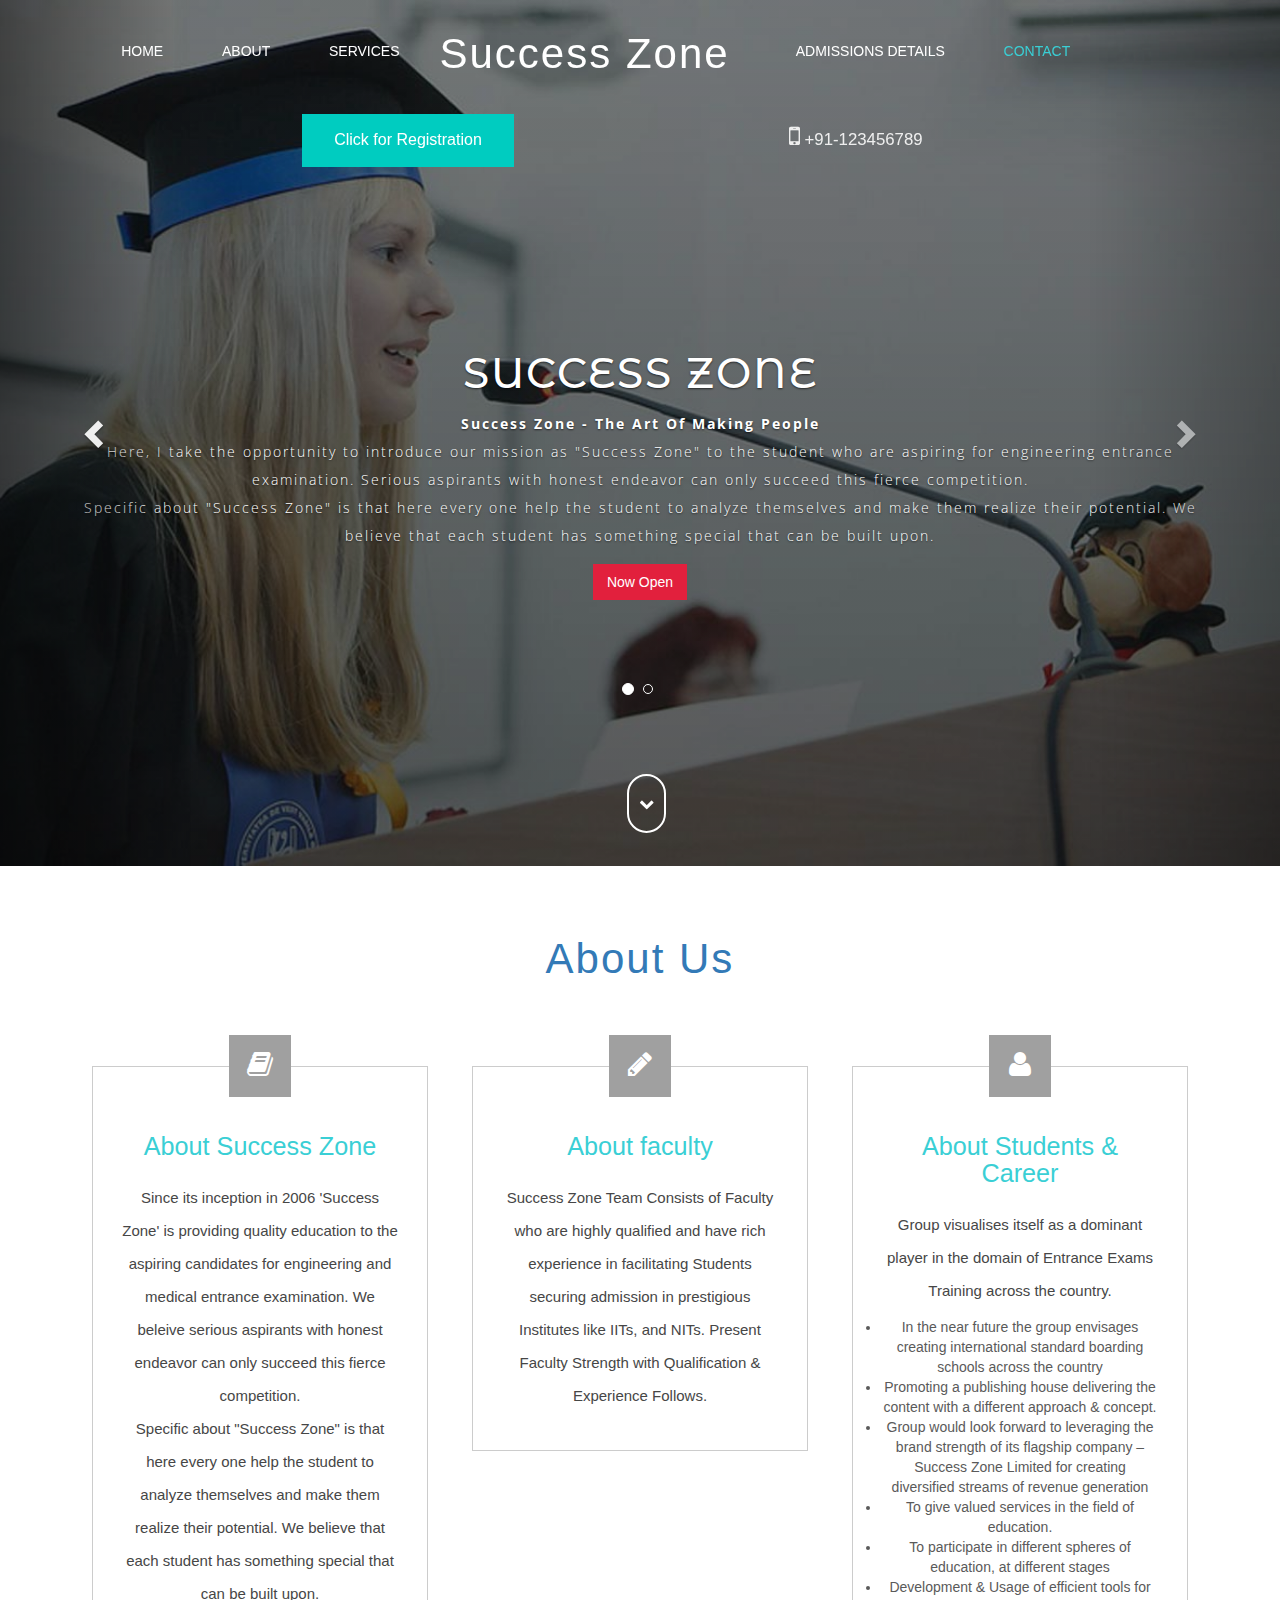
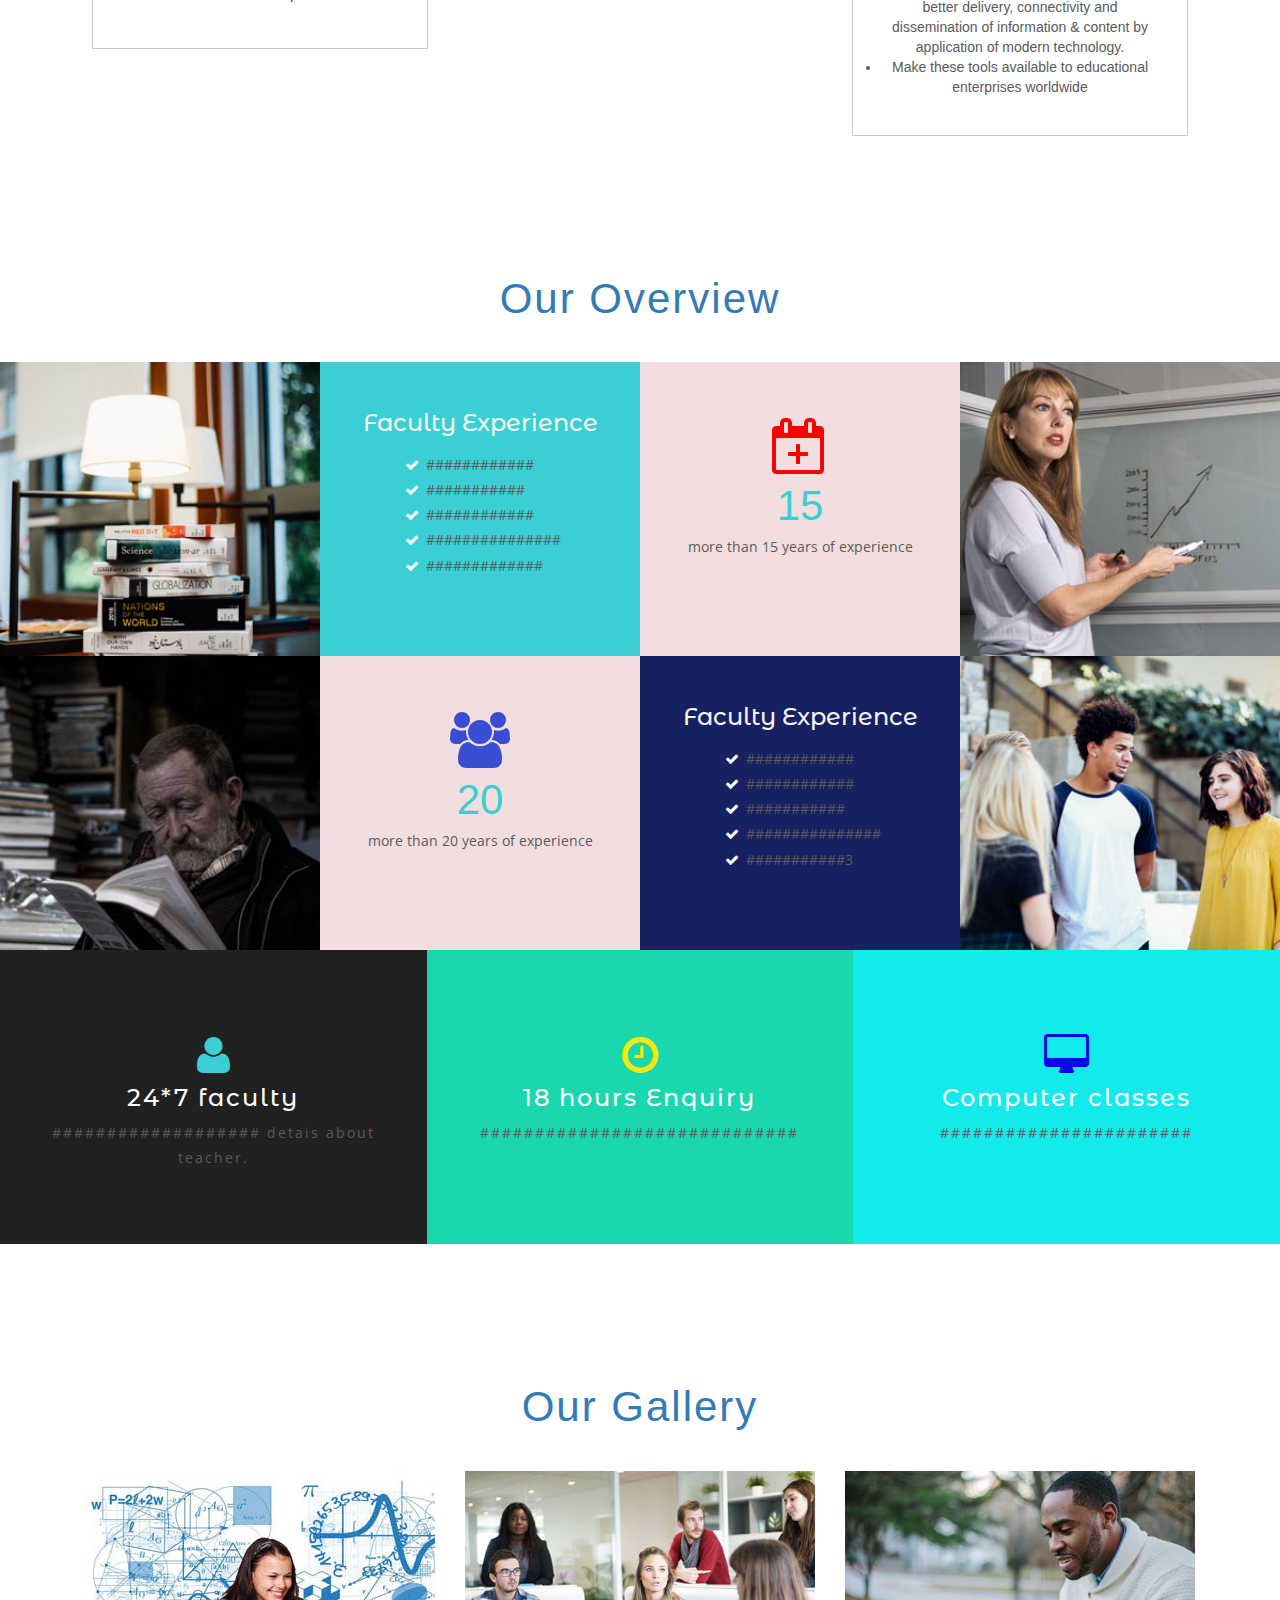
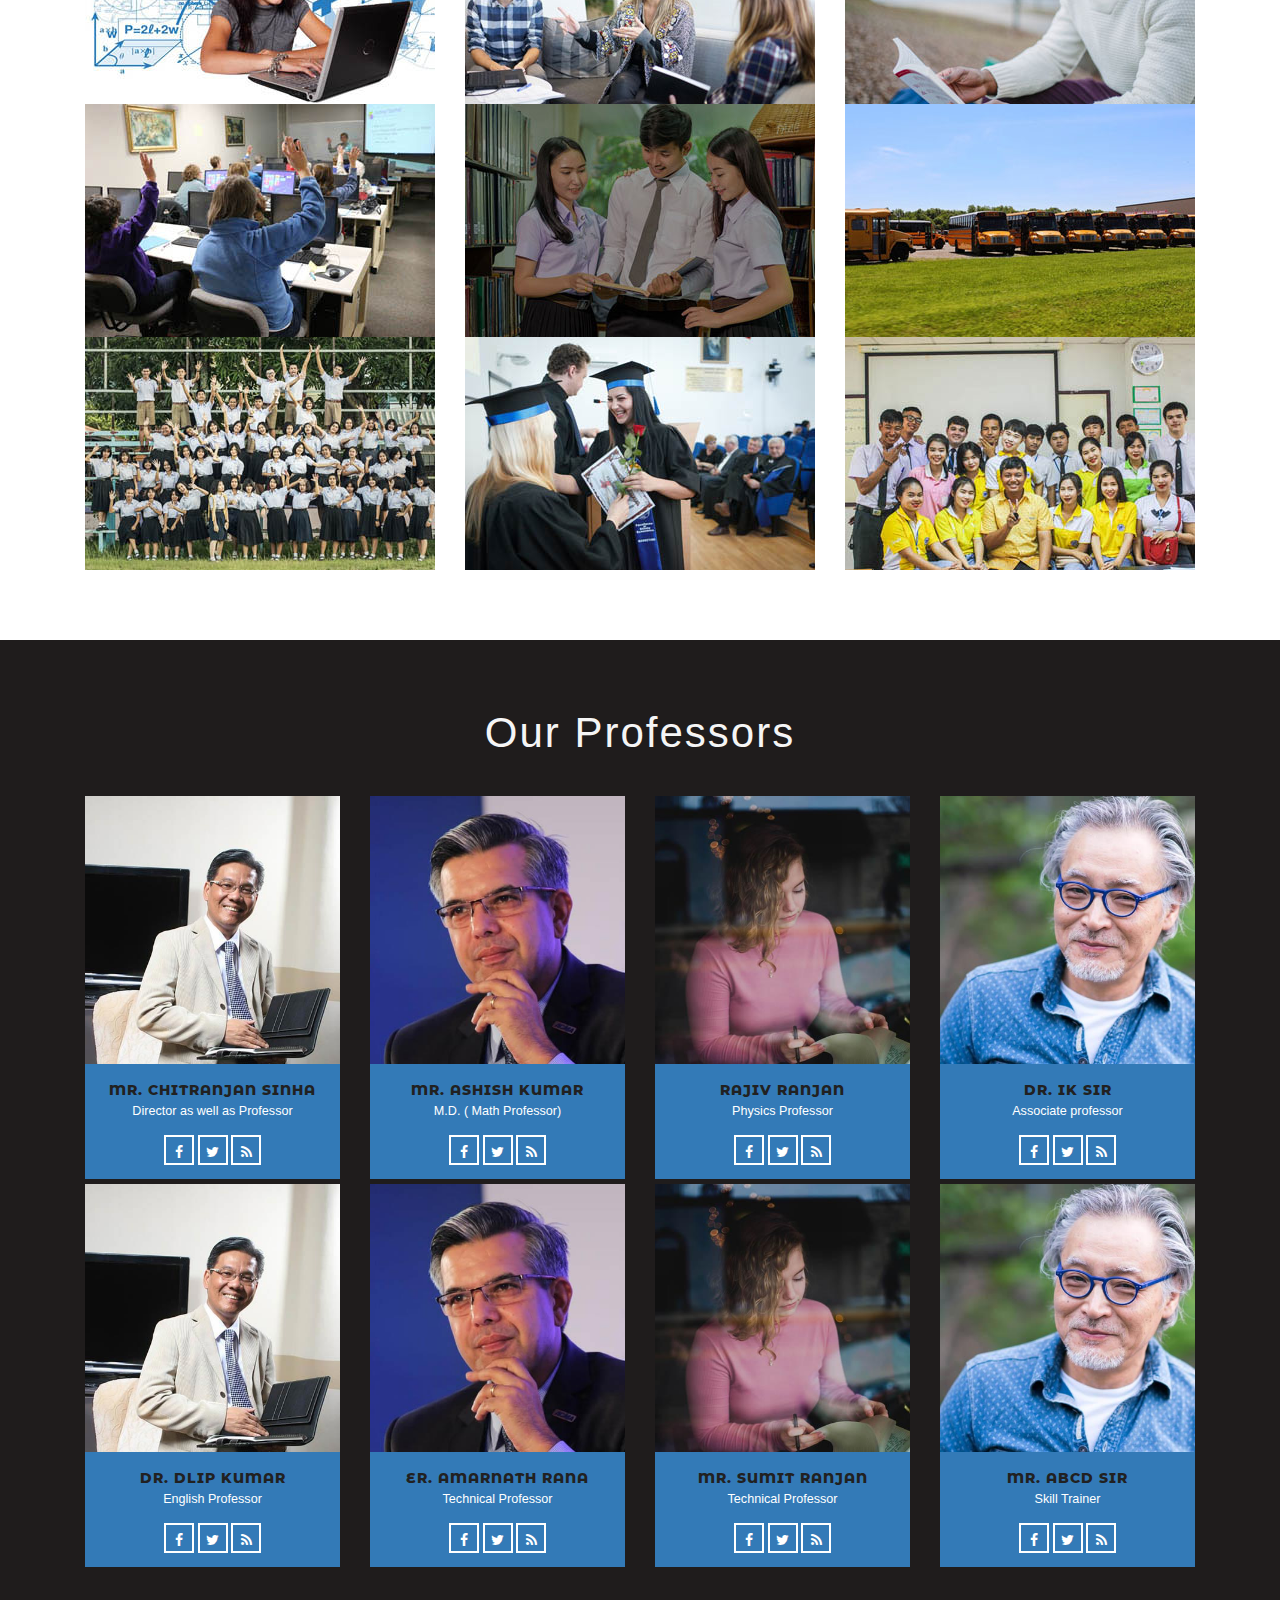
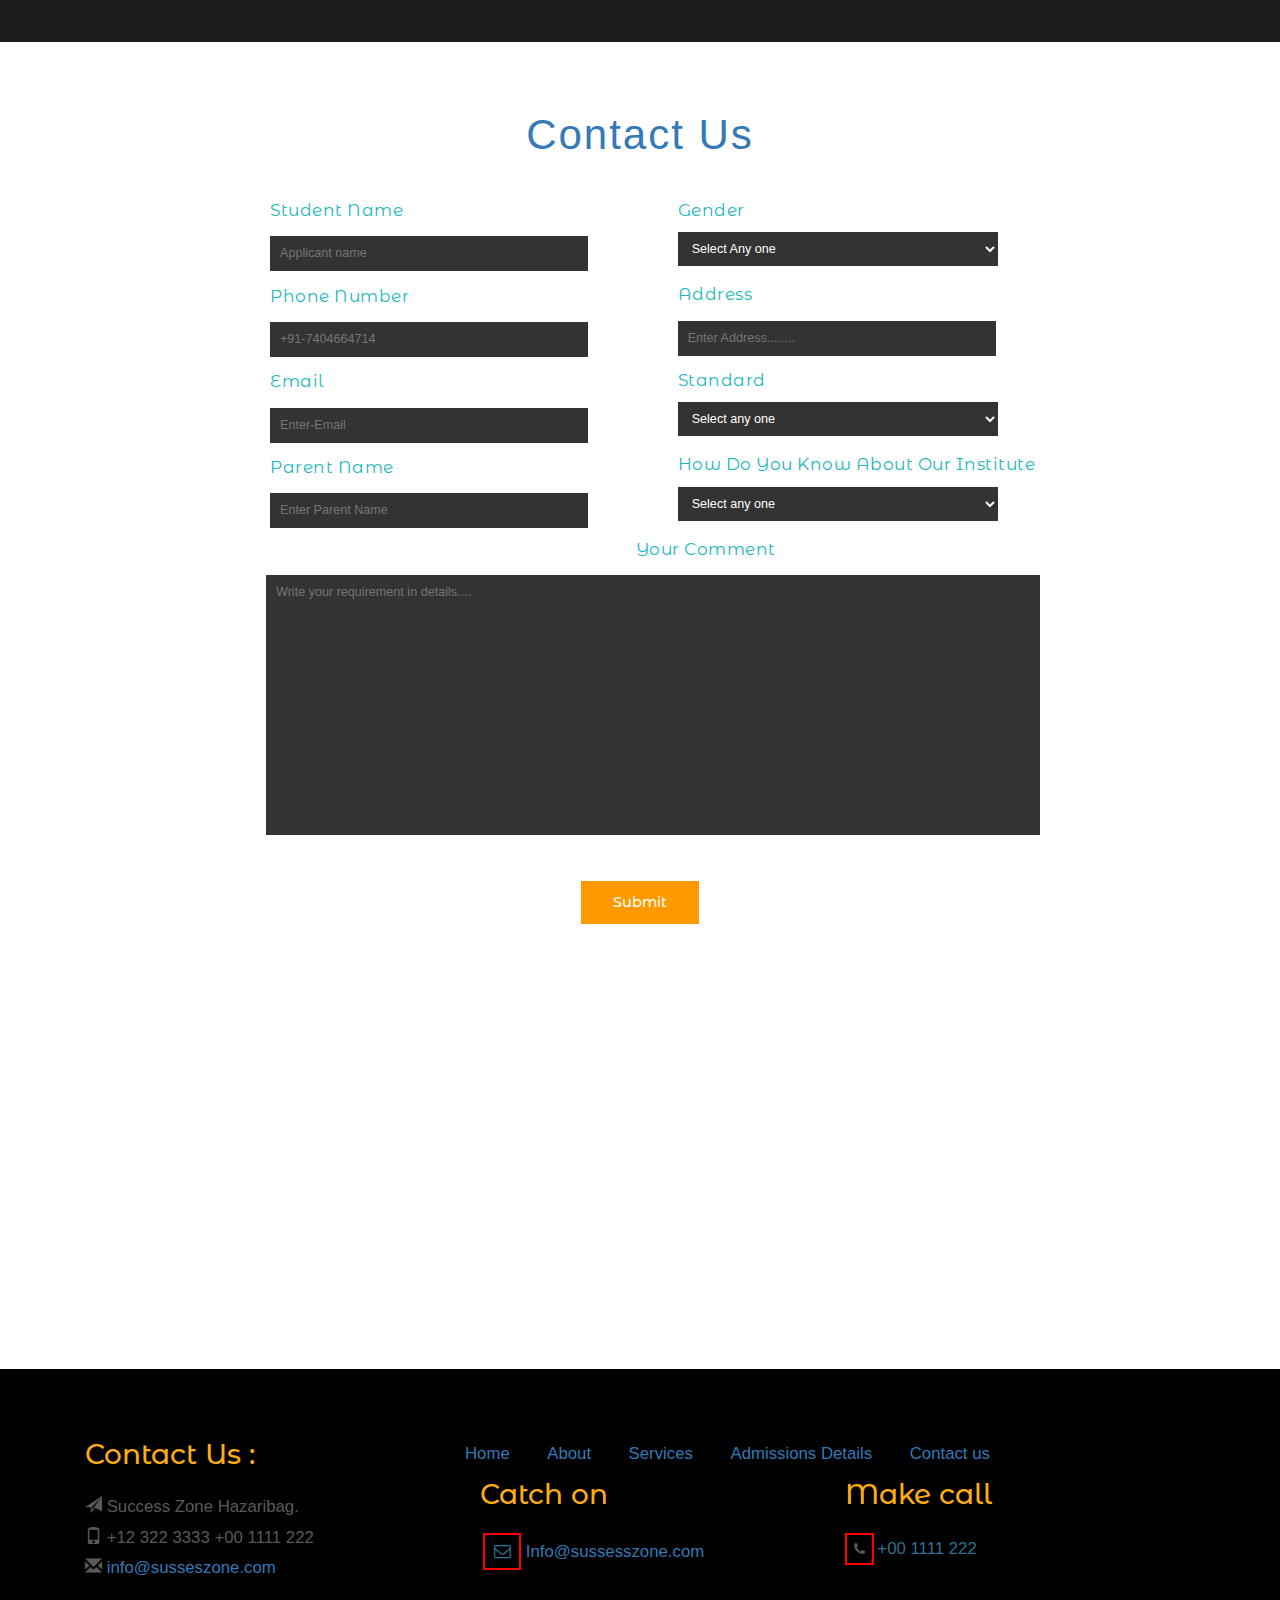
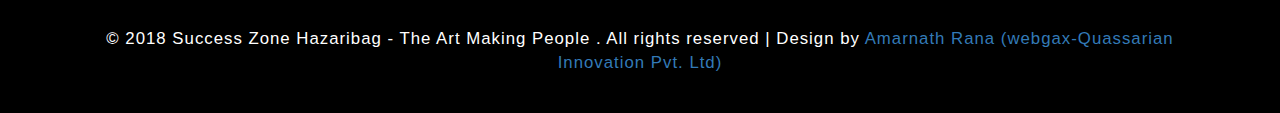
<file: contact.html>
<!DOCTYPE html>
<html lang="en">
<head>
<title>Success Zone - The Art of Making  People</title>
<!-- Meta tag Keywords -->
<meta name="viewport" content="width=device-width, initial-scale=1">
<meta http-equiv="Content-Type" content="text/html; charset=utf-8" />
<meta name="keywords" content="Education portal Responsive web template, Bootstrap Web Templates, Flat Web Templates, Android Compatible web template, 
Smartphone Compatible web template, free webdesigns for Nokia, Samsung, LG, SonyEricsson, Motorola web design" />
<script type="application/x-javascript"> addEventListener("load", function() { setTimeout(hideURLbar, 0); }, false);
function hideURLbar(){ window.scrollTo(0,1); } </script>
<!--// Meta tag Keywords -->
<title>Success Zone Hazaribag</title>
<!-- for-mobile-apps -->
<meta name="viewport" content="width=device-width, initial-scale=1">
<meta http-equiv="Content-Type" content="text/html; charset=utf-8" />
<meta name="keywords" content="Graduate Responsive web template, Bootstrap Web Templates, Flat Web Templates, Android Compatible web template, 
Smartphone Compatible web template, free webdesigns for Nokia, Samsung, LG, SonyEricsson, Motorola web design" />
<script type="application/x-javascript"> addEventListener("load", function() { setTimeout(hideURLbar, 0); }, false);
		function hideURLbar(){ window.scrollTo(0,1); } </script>
<!-- css files -->
<link href="css/bootstrap.min.css" rel="stylesheet" type="text/css" media="all">
<link href="css/font-awesome.min.css" rel="stylesheet" type="text/css" media="all">
<link href="css/carousel.css" type="text/css" rel="stylesheet" media="all"> 
<link href="css/style.css" rel="stylesheet" type="text/css" media="all">
<!-- gallery -->
<link href="css/lsb.css" rel="stylesheet" type="text/css">
<!-- //gallery -->
<!-- /fonts -->
<link href="//fonts.googleapis.com/css?family=Montserrat+Alternates:100,100i,200,200i,300,300i,400,400i,500,500i,600,600i,700,700i,800,800i,900,900i" rel="stylesheet">
<link href="//fonts.googleapis.com/css?family=Open+Sans:300,300i,400,400i,600,600i,700,700i,800,800i&amp;subset=cyrillic" rel="stylesheet">
<!-- //fonts -->




<!-- //css files -->
<!-- js -->
<script type="text/javascript" src="js/jquery-2.1.4.min.js"></script>
<script type="text/javascript" src="js/bootstrap-3.1.1.min.js"></script>

<!-- //js -->
</head>
<body>
<!--header-banner-section-starts-here -->
<section class="banner-header" id="home">
		<!--header-->
		<div class="header">
			<nav class="navbar navbar-default">
				<div class="container">
				<div class="navbar-header navbar-left">
					<button type="button" class="navbar-toggle collapsed" data-toggle="collapse" data-target="#bs-example-navbar-collapse-1">
						<span class="sr-only">Toggle navigation</span>
						<span class="icon-bar"></span>
						<span class="icon-bar"></span>
						<span class="icon-bar"></span>
					</button>
					<div class="w3_navigation_pos">
						<h1><a href="index.html">Success Zone</i></a></h1>
					</div>
				</div>
				<!-- Collect the nav links, forms, and other content for toggling -->
				<div class="collapse navbar-collapse navbar-right" id="bs-example-navbar-collapse-1">
					<nav class="link-effect-2" id="link-effect-2">
						<ul class="nav navbar-nav">
							<li><a href="index.html">Home</a></li>
							<li><a href="about.html" >About</a></li>
							<li><a href="services.html" >services</a></li>
							<li><a href="admissions.html">Admissions Details</a></li>
							<li class="active"><a href="contact.html">Contact</a></li>
						</ul>
					</nav>
				</div>
				</div>
			</nav>
			<div class="w3-banner-links">
				<ul class="banner-agileits">
					<li><a href="Registration/registration.html">Click for Registration</a></li>
					<li><i class="fa fa-mobile" aria-hidden="true"></i>+91-123456789</li>
				</ul>

</div>			
	</div>
		<!--//header-->
<!-- banner -->
	<div id="myCarousel" class="carousel slide" data-ride="carousel">
		<!-- Indicators -->
		<ol class="carousel-indicators">
			<li data-target="#myCarousel" data-slide-to="0" class="active"></li>
			<li data-target="#myCarousel" data-slide-to="1" class=""></li> 
		</ol>
		<div class="carousel-inner" role="listbox">
			<div class="item active"> 
				<div class="container">
					<div class="carousel-caption">
						<h3> Success Zone</h3>
						<p><strong>Success Zone - The Art Of Making People </strong><br>
						Here, I take the opportunity to introduce our mission as "Success Zone" to the student who are aspiring for engineering entrance examination. Serious aspirants with honest endeavor can only succeed this fierce competition.<br>
Specific about "Success Zone" is that here every one help the student to analyze themselves and make them realize their potential. We believe that each student has something special that can be built upon.</p>
						<button class="btn btn-primary" data-target="#myModal" data-toggle="modal">Now Open</button>
					</div>
				</div>
			</div>
			<div class="item item2"> 
				<div class="container">
					<div class="carousel-caption">
						<h3> Success Zone</h3>
						<p><strong>Success Zone - The Art Of Making People </strong><br>
						Here, I take the opportunity to introduce our mission as "Success Zone" to the student who are aspiring for engineering entrance examination. Serious aspirants with honest endeavor can only succeed this fierce competition.<br>
Specific about "Success Zone" is that here every one help the student to analyze themselves and make them realize their potential. We believe that each student has something special that can be built upon.</p>
						<button class="btn btn-primary" data-target="#myModal" data-toggle="modal">Now Open</button>
					</div>
				</div>
			</div>
			
		</div>
		<a class="left carousel-control" href="#myCarousel" role="button" data-slide="prev">
			<span class="glyphicon glyphicon-chevron-left" aria-hidden="true"></span>
			<span class="sr-only">Previous</span>
		</a>
		<a class="right carousel-control" href="#myCarousel" role="button" data-slide="next">
			<span class="glyphicon glyphicon-chevron-right" aria-hidden="true"></span>
			<span class="sr-only">Next</span>
		</a>
		<!-- The Modal -->
		<div id="myModal" class="modal wthree-modal" tabindex="-1"> 
			<!-- Modal content -->
			<div class="modal-content">
				<div class="modal-header">
					<span class="close" data-dismiss="modal" >&times;</span>
					<h3>Education portal</h3>
				</div>
				<div class="col-md-6 modal-img">
					<img src="images/ban1.jpg" class="img-responsive" alt="w3layouts" title="w3layouts">
				</div>
				<div class="col-md-6 modal-text">
					<p class="banner-p1">Since its inception in 2006 'Success Zone' is providing quality education to the aspiring candidates for engineering and medical entrance examination. We beleive serious aspirants with honest endeavor can only succeed this fierce competition.<br>
Specific about "Success Zone" is that here every one help the student to analyze themselves and make them realize their potential. We believe that each student has something special that can be built upon. <br>
Success Zone Team Consists of Faculty who are highly qualified and have rich experience in facilitating Students securing admission in prestigious Institutes like IITs, and NITs. Present Faculty Strength with Qualification & Experience Follows.
</p>
				</div>
				<div class="clearfix"></div>
			</div>
		</div>		
		<div class="thim-click-to-bottom">
			<a href="#admission" class="scroll">
				<i class="fa  fa-chevron-down"></i>
			</a>
		</div>
    </div> 
	<!-- //banner -->
	
</section>	

<!--//header-banner-section-end-here -->
<!--/about -->
<div id="about" class="about all_pad w3ls">
	<div class="container">
		<h3 class="w3-about-title">About Us</h3>
		<div class="ser-top-grids">
			<div class="col-md-4 ser-grid wow flipInY" data-wow-duration="1.5s" data-wow-delay="0s">
				<div class="con-left text-center">
					<div class="spa-ico"><span><i class="fa fa-book" aria-hidden="true"></i></span></div>
					<h5>About Success Zone</h5>
					<p>Since its inception in 2006 'Success Zone' is providing quality education to the aspiring candidates for engineering and medical entrance examination. We beleive serious aspirants with honest endeavor can only succeed this fierce competition.<br>
Specific about "Success Zone" is that here every one help the student to analyze themselves and make them realize their potential. We believe that each student has something special that can be built upon.
</p>
					
				</div>
			</div>
			<div class="col-md-4 ser-grid wow flipInY" data-wow-duration="1.5s" data-wow-delay="0s">
				<div class="con-left text-center">
					<div class="spa-ico"><span><i class="fa fa-pencil" aria-hidden="true"></i></span></div>
					<h5>About faculty</h5>
					<p>Success Zone Team Consists of Faculty who are highly qualified and have rich experience in facilitating Students securing admission in prestigious Institutes like IITs, and NITs. Present Faculty Strength with Qualification & Experience Follows.</p>
					
				</div>
			</div>
			<div class="col-md-4 ser-grid wow flipInY" data-wow-duration="1.5s" data-wow-delay="0s">
				<div class="con-left text-center">
					<div class="spa-ico"><span><i class="fa fa-user" aria-hidden="true"></i></span></div>
					<h5>About  Students & Career </h5>
					<ul><p>
					</li>Group visualises itself as a dominant player in the domain of Entrance Exams Training across the country. </li>

 	
                 <li>In the near future the group envisages creating international standard boarding schools across the country </li>

                <li>Promoting a publishing house delivering the content with a different approach & concept.</li>
                <li>Group would look forward to leveraging the brand strength of its flagship company – Success Zone Limited for creating diversified streams of revenue generation </li>
                <li>To give valued services in the field of education.</li>

                <li>To participate in different spheres of education, at different stages</li>

                <li>Development & Usage of efficient tools for better delivery, connectivity and dissemination of information & content by application of modern technology.</li>

                <li>Make these tools available to educational enterprises worldwide </li> </p>
					
				</div>
			</div>
			<div class="clearfix"></div>
		</div>
	</div>
</div>
<!--//about -->

<!--/experience overview -->
<div class="w3-faculty-ex">
	<div class="w3-agile-faculty-head">
	<h3>Our overview</h3>
	</div>
	<div class="w3-aglile-faculty-grids">
			<div class="w3-aglile_faculty-grid1">
					<div class="col-md-3 w3-faculty-img1">
					</div>
					<div class="col-md-3 w3-faculty-data">
						<h3>Faculty Experience</h3>
						 <ul>
							 <li><span><i class="fa fa-check" aria-hidden="true"></i></span>############</li>
							 <li><span><i class="fa fa-check" aria-hidden="true"></i></span>###########</li>
							 <li><span><i class="fa fa-check" aria-hidden="true"></i></span>############</li>
							 <li><span><i class="fa fa-check" aria-hidden="true"></i></span>###############</li>
							 <li><span><i class="fa fa-check" aria-hidden="true"></i></span>#############</li>
						 </ul>
					</div>
					<div class="col-md-3 w3-faculty-ex-years">
						<i class="fa fa-calendar-plus-o" aria-hidden="true"></i>
						<h3>15</h3>
						<p>more than 15 years of experience </p>
					</div>
					<div class="col-md-3 w3-faculty-img2">
					</div>
					<div class="clearfix"></div>
			</div>
			<div class="w3-agile-faculty-grid2">
			<div class="col-md-3 w3-faculty-img3">
					</div>
				<div class="col-md-3 w3-faculty-ex-years">
						<i class="fa fa-users" aria-hidden="true"></i>
						<h3>20</h3>
						<p>more than 20 years of experience </p>
				</div>
				<div class="col-md-3 w3-faculty-data">
						<h3>Faculty Experience</h3>
						 <ul>
							 <li><span><i class="fa fa-check" aria-hidden="true"></i></span>############</li>
							 <li><span><i class="fa fa-check" aria-hidden="true"></i></span>############</li>
							 <li><span><i class="fa fa-check" aria-hidden="true"></i></span>###########</li>
							 <li><span><i class="fa fa-check" aria-hidden="true"></i></span>###############</li>
							 <li><span><i class="fa fa-check" aria-hidden="true"></i></span>###########3</li>
						 </ul>
				</div>
				<div class="col-md-3 w3-faculty-img4">
				</div>
				<div class="clearfix"></div>
			</div>
			<div class="w3-agile-faculty-grid3">
				<div class="col-md-4 w3-faculty-services1">
							<i class="fa fa-user" aria-hidden="true"></i>
						<h3>24*7 faculty</h3>
						<p>################### detais about teacher. </p>
				</div>
				<div class="col-md-4 w3-faculty-services2">
						<i class="fa fa-clock-o" aria-hidden="true"></i>
						<h3>18 hours Enquiry</h3>
						<p>#############################  </p>
				</div>
				<div class="col-md-4 w3-faculty-services3">
						<i class="fa fa-desktop" aria-hidden="true"></i>
						<h3>Computer classes</h3>
						<p>####################### </p>
				</div>
				
				<div class="clearfix"></div>
			</div>
			
			
	</div>
	<div class="clearfix"></div>
</div>
<!--//experience overview -->
<!-- gallery -->
	<div class="gallery" id="gallery">
		<div class="container">
			<div class="agileits_w3layouts_head">
			<h3>Our Gallery</h3>
			</div>
			<div class="w3layouts_gallery_grids">	
				<div class="col-md-4 w3layouts_gallery_grid">
					<a href="images/g11.jpg" class="lsb-preview" data-lsb-group="header">
						<div class="w3layouts_news_grid">
							<img src="images/g11.jpg" alt=" " class="img-responsive">
							<div class="w3layouts_news_grid_pos">
								<div class="wthree_text"><h3>Training</h3></div>
							</div>
						</div>
					</a>
				</div>
				<div class="col-md-4 w3layouts_gallery_grid">
					<a href="images/g31.jpg" class="lsb-preview" data-lsb-group="header">
						<div class="w3layouts_news_grid">
							<img src="images/g31.jpg" alt=" " class="img-responsive">
							<div class="w3layouts_news_grid_pos">
								<div class="wthree_text"><h3>Faculty</h3></div>
							</div>
						</div>
					</a>
				</div>
				<div class="col-md-4 w3layouts_gallery_grid">
					<a href="images/g21.jpg" class="lsb-preview" data-lsb-group="header">
						<div class="w3layouts_news_grid">
							<img src="images/g21.jpg" alt=" " class="img-responsive">
							<div class="w3layouts_news_grid_pos">
								<div class="wthree_text"><h3>reading place</h3></div>
							</div>
						</div>
					</a>
				</div>
				<div class="col-md-4 w3layouts_gallery_grid">
					<a href="images/g101.jpg" class="lsb-preview" data-lsb-group="header">
						<div class="w3layouts_news_grid">
							<img src="images/g101.jpg" alt=" " class="img-responsive">
							<div class="w3layouts_news_grid_pos">
								<div class="wthree_text"><h3>live classes</h3></div>
							</div>
						</div>
					</a>
				</div>
				<div class="col-md-4 w3layouts_gallery_grid">
					<a href="images/g61.jpg" class="lsb-preview" data-lsb-group="header">
						<div class="w3layouts_news_grid">
							<img src="images/g61.jpg" alt=" " class="img-responsive">
							<div class="w3layouts_news_grid_pos">
								<div class="wthree_text"><h3>library</h3></div>
							</div>
						</div>
					</a>
				</div>
				<div class="col-md-4 w3layouts_gallery_grid">
					<a href="images/g71.jpg" class="lsb-preview" data-lsb-group="header">
						<div class="w3layouts_news_grid">
							<img src="images/g71.jpg" alt=" " class="img-responsive">
							<div class="w3layouts_news_grid_pos">
								<div class="wthree_text"><h3>Bus fecility</h3></div>
							</div>
						</div>
					</a>
				</div>
				<div class="col-md-4 w3layouts_gallery_grid">
					<a href="images/g10.jpg" class="lsb-preview" data-lsb-group="header">
						<div class="w3layouts_news_grid">
							<img src="images/g10.jpg" alt=" " class="img-responsive">
							<div class="w3layouts_news_grid_pos">
								<div class="wthree_text"><h3>students Trips</h3></div>
							</div>
						</div>
					</a>
				</div>
				<div class="col-md-4 w3layouts_gallery_grid">
					<a href="images/g7.jpg" class="lsb-preview" data-lsb-group="header">
						<div class="w3layouts_news_grid">
							<img src="images/g7.jpg" alt=" " class="img-responsive">
							<div class="w3layouts_news_grid_pos">
								<div class="wthree_text"><h3>graduation day</h3></div>
							</div>
						</div>
					</a>
				</div>
				<div class="col-md-4 w3layouts_gallery_grid">
					<a href="images/g12.jpg" class="lsb-preview" data-lsb-group="header">
						<div class="w3layouts_news_grid">
							<img src="images/g12.jpg" alt=" " class="img-responsive">
							<div class="w3layouts_news_grid_pos">
								<div class="wthree_text"><h3>placements</h3></div>
							</div>
						</div>
					</a>
				</div>
				<div class="clearfix"> </div>
			</div>
		</div>
	</div>
<!-- //gallery -->
	<script src="js/lsb.min.js"></script>
	<script>
	$(window).load(function() {
		  $.fn.lightspeedBox();
		});
	</script>

		<!-- professors -->
	<div class="jarallax team" id="professor">
		<div class="team-dot">
			<div class="container">
				<div class="w3-agile-heading team-heading">
					<h3>Our professors</h3>
				</div>
				<div class="agileits-team-grids">
					<div class="col-md-3 agileits-team-grid">
						<div class="team-info">
							<img src="images/t11.jpg" alt="">
							<div class="team-caption"> 
								<h4>Mr. Chitranjan sinha</h4>
								<p>Director as well as Professor</p>
								<ul>
									<li><a href="#"><i class="fa fa-facebook"></i></a></li>
									<li><a href="#"><i class="fa fa-twitter"></i></a></li>
									<li><a href="#"><i class="fa fa-rss"></i></a></li>
								</ul>
							</div>
						</div>
					</div>
					<div class="col-md-3 agileits-team-grid">
						<div class="team-info">
							<img src="images/t21.jpg" alt="">
							<div class="team-caption"> 
								<h4>Mr. Ashish Kumar</h4>
								<p> M.D. ( Math Professor)</p>
								<ul>
									<li><a href="#"><i class="fa fa-facebook"></i></a></li>
									<li><a href="#"><i class="fa fa-twitter"></i></a></li>
									<li><a href="#"><i class="fa fa-rss"></i></a></li>
								</ul>
							</div>
						</div>
					</div>
					<div class="col-md-3 agileits-team-grid">
						<div class="team-info">
							<img src="images/t31.jpg" alt="">
							<div class="team-caption"> 
								<h4>Rajiv ranjan</h4>
								<p>Physics Professor</p>
								<ul>
									<li><a href="#"><i class="fa fa-facebook"></i></a></li>
									<li><a href="#"><i class="fa fa-twitter"></i></a></li>
									<li><a href="#"><i class="fa fa-rss"></i></a></li>
								</ul>
							</div>
						</div>
					</div>
					<div class="col-md-3 agileits-team-grid">
						<div class="team-info">
							<img src="images/t41.jpg" alt="">
							<div class="team-caption"> 
								<h4>Dr. IK sir</h4>
								<p>Associate professor</p>
								<ul>
									<li><a href="#"><i class="fa fa-facebook"></i></a></li>
									<li><a href="#"><i class="fa fa-twitter"></i></a></li>
									<li><a href="#"><i class="fa fa-rss"></i></a></li>
								</ul>
							</div>
						</div>
					</div>
					<div class="agileits-team-grids">
					<div class="col-md-3 agileits-team-grid" style="margin-bottom:5px; margin-top:5px;">
						<div class="team-info">
							<img src="images/t11.jpg" alt="">
							<div class="team-caption"> 
								<h4>Dr. Dlip Kumar</h4>
								<p>English Professor</p>
								<ul>
									<li><a href="#"><i class="fa fa-facebook"></i></a></li>
									<li><a href="#"><i class="fa fa-twitter"></i></a></li>
									<li><a href="#"><i class="fa fa-rss"></i></a></li>
								</ul>
							</div>
						</div>
					</div>
					<div class="col-md-3 agileits-team-grid" style="margin-bottom:5px; margin-top:5px;">
						<div class="team-info">
							<img src="images/t21.jpg" alt="">
							<div class="team-caption"> 
								<h4>Er. Amarnath Rana</h4>
								<p>Technical Professor</p>
								<ul>
									<li><a href="#"><i class="fa fa-facebook"></i></a></li>
									<li><a href="#"><i class="fa fa-twitter"></i></a></li>
									<li><a href="#"><i class="fa fa-rss"></i></a></li>
								</ul>
							</div>
						</div>
					</div>
					<div class="col-md-3 agileits-team-grid" style="margin-bottom:5px; margin-top:5px;">
						<div class="team-info">
							<img src="images/t31.jpg" alt="">
							<div class="team-caption"> 
								<h4>mr. Sumit Ranjan</h4>
								<p>Technical Professor</p>
								<ul>
									<li><a href="#"><i class="fa fa-facebook"></i></a></li>
									<li><a href="#"><i class="fa fa-twitter"></i></a></li>
									<li><a href="#"><i class="fa fa-rss"></i></a></li>
								</ul>
							</div>
						</div>
					</div>
					<div class="col-md-3 agileits-team-grid" style="margin-bottom:5px; margin-top:5px;">
						<div class="team-info">
							<img src="images/t41.jpg" alt="">
							<div class="team-caption"> 
								<h4>Mr. abcd sir</h4>
								<p>Skill Trainer</p>
								<ul>
									<li><a href="#"><i class="fa fa-facebook"></i></a></li>
									<li><a href="#"><i class="fa fa-twitter"></i></a></li>
									<li><a href="#"><i class="fa fa-rss"></i></a></li>
								</ul>
							</div>
						</div>
					</div>
                      
					<div class="clearfix"> </div>
				</div>
			</div>
		</div>
	</div>
	</div>
	</div>
	<!-- //professor -->
<!--/contact -->
 <div class="bg-agile w3-admission" id="admission">
	<div class="book-appointment" id="admissions">
		<div class="w3-appoint-head">
	<h3>Contact us </h3>
	</div>
		<form action="contact.php" method="post">
			<div class="left-agileits-w3layouts same">
			<div class="gaps">
				<p>Student Name</p>
					<input type="text" name="Student_name" placeholder="Applicant name" required=""/>
			</div>	
				<div class="gaps">	
				<p>Phone Number</p>
					<input type="text" name="number" placeholder="+91-7404664714" required="">
				</div>
				<div class="gaps">
				<p>Email</p>
						<input type="email" name="email" placeholder="Enter-Email" required="" />
				</div>	
				<div class="gaps">
				<p>Parent Name</p>
					<input type="text" name="parent_name" placeholder="Enter Parent Name" required=""/>	
				</div>
			</div>
			<div class="right-agileinfo same">
			<div class="gaps">
				<p>Gender</p>	
					<select name="gen" class="form-control">
					    <option value="">Select Any one</option>
						<option value="male">Male</option>
						<option value="fe-male">Fe-male</option>
					</select>
			</div>
			<div class="gaps">
				<p>Address</p>		
						<input type="text" name="address" placeholder="Enter Address........" required=""/>
			</div>
			<div class="gaps">
				<p>Standard</p>	
					<select name="stand" class="form-control">
					<option value=""> Select any one</option>
						<option value="8th Standard">8th Standard</option>
						<option value="9th standard">9th tandard</option>
						<option value="10th standard">10th Standard</option>
						<option value="11th standard">11th Standard</option>
						<option value="12th standard"> 12th Standard</option>
					</select>
			</div>
			<div class="gaps">
				<p>How do you know about our institute</p>	
					<select name="our_institute" class="form-control">
					    <option value="">Select any one</option>
						<option value="friends">friends </option>
						<option valu="on site">on site </option>
						<option value="social media">social media </option>
						<option value="any other refrence">any other refrence</option>
					</select>
			</div>
			</div>
			<div class="gaps">
			<div class="left-agileits-w3layouts same">
            <p>Your Comment </p>
			</div>
            <textarea name="comment" placeholder="Write your requirement in details...." id="comment" cols="25" rows="10" style="width: 98%; height:50%"></textarea>
          </div>
			<div class="clearfix"></div>
						  <input type="submit" value="Submit">
			</form>
	</div>
</div>
		
		<!-- Calendar -->
				<link rel="stylesheet" href="css/jquery-ui.css" />
				<script src="js/jquery-ui.js"></script>
				  <script>
						  $(function() {
							$( "#datepicker,#datepicker1,#datepicker2,#datepicker3" ).datepicker();
						  });
				  </script>
			<!-- //Calendar -->
			<!-- /map -->
<div class="w3-agile-contact-address" id="contact">
	
	<div class="w3-agile-contact-grids">
	<div class="agile-contact">
	<div class=" contact-map-right">
		<div id="map">
		<div style="width: 100%"><iframe width="100%" height="600" src="https://maps.google.com/maps?width=100%&height=600&hl=en&q=Nilamber%20Pitamber%20Chowk%2C%20hazaribag+(Success%20Zone)&ie=UTF8&t=&z=17&iwloc=B&output=embed" frameborder="0" scrolling="no" marginheight="0" marginwidth="0"><a href="https://www.mapsdirections.info/en/custom-google-maps/">Create Google Map</a> by <a href="https://www.mapsdirections.info/en/">Measure area on map</a></iframe></div><br />
		 </div>
		      </div>

		</div>
</div>
	
	</div>
</div>
<!-- //map -->
<div class="footer">
	<div class="container">
		<div class="footer-grids-all">
		<div class="footer-w3-grid-top">
			<div class="col-md-4 w3layouts_footer_grid">
				<h3>Contact Us :</h3>
					<ul>
						<li><i class="glyphicon glyphicon-send"></i> Success Zone<span> Hazaribag. </span></li>
						<li><i class="glyphicon glyphicon-phone"></i> +12 322 3333 <span> +00 1111 222 </span></li>
						<li><i class="glyphicon glyphicon-envelope"></i> <a href="mailto:example@mail.com"> info@susseszone.com</a></li>
					</ul>

			</div>
		</div>
			<div class="col-md-8 w3layouts_footer_grid">
				<ul class="w3l_footer_nav">
					<li><a href="index.html">Home</a></li>
					<li><a href="about.html">About</a></li>
					<li><a href="services.html">Services</a></li>
					<li><a href="admissions.html">Admissions Details</a></li>
					<li><a href="contact.html">Contact us</a></li>
				</ul>
				<div class="col-md-6 w3-footer-icons">
				<h3>Catch on</h3>
				<p><span><i class="fa fa-envelope-o" aria-hidden="true"></i></span><a href="mailto:example@mail.com"> Info@sussesszone.com</a></p>
				</div>
				<div class="col-md-6 w3-footer-icons">
				<h3>Make call</h3>
				<i class="fa fa-phone" aria-hidden="true"></i><span>+00 1111 222 </span>
				</div>
			</div>
			<div class="clearfix"> </div>
		</div>
		<div class="footer-bottom-agile">
				<p>© 2018 Success Zone Hazaribag - The Art Making People . All rights reserved | Design by <a href="http://webgax.com">Amarnath Rana (webgax-Quassarian Innovation Pvt. Ltd)</a></p>
			</div>

	</div>
</div>
<!-- //footer -->
	<!-- start-smooth-scrolling -->
	<script type="text/javascript" src="js/move-top.js"></script>
	<script type="text/javascript" src="js/easing.js"></script>	
	<script type="text/javascript">
			jQuery(document).ready(function($) {
				$(".scroll").click(function(event){		
					event.preventDefault();
			
			$('html,body').animate({scrollTop:$(this.hash).offset().top},1000);
				});
			});
	</script>
	<!-- //end-smooth-scrolling -->	
	<!-- smooth-scrolling-of-move-up -->
	<script type="text/javascript">
		$(document).ready(function() {
			/*
			var defaults = {
				containerID: 'toTop', // fading element id
				containerHoverID: 'toTopHover', // fading element hover id
				scrollSpeed: 1200,
				easingType: 'linear' 
			};
			*/
			
			$().UItoTop({ easingType: 'easeOutQuart' });
			
		});
	</script>
	<!-- //smooth-scrolling-of-move-up -->
</file>
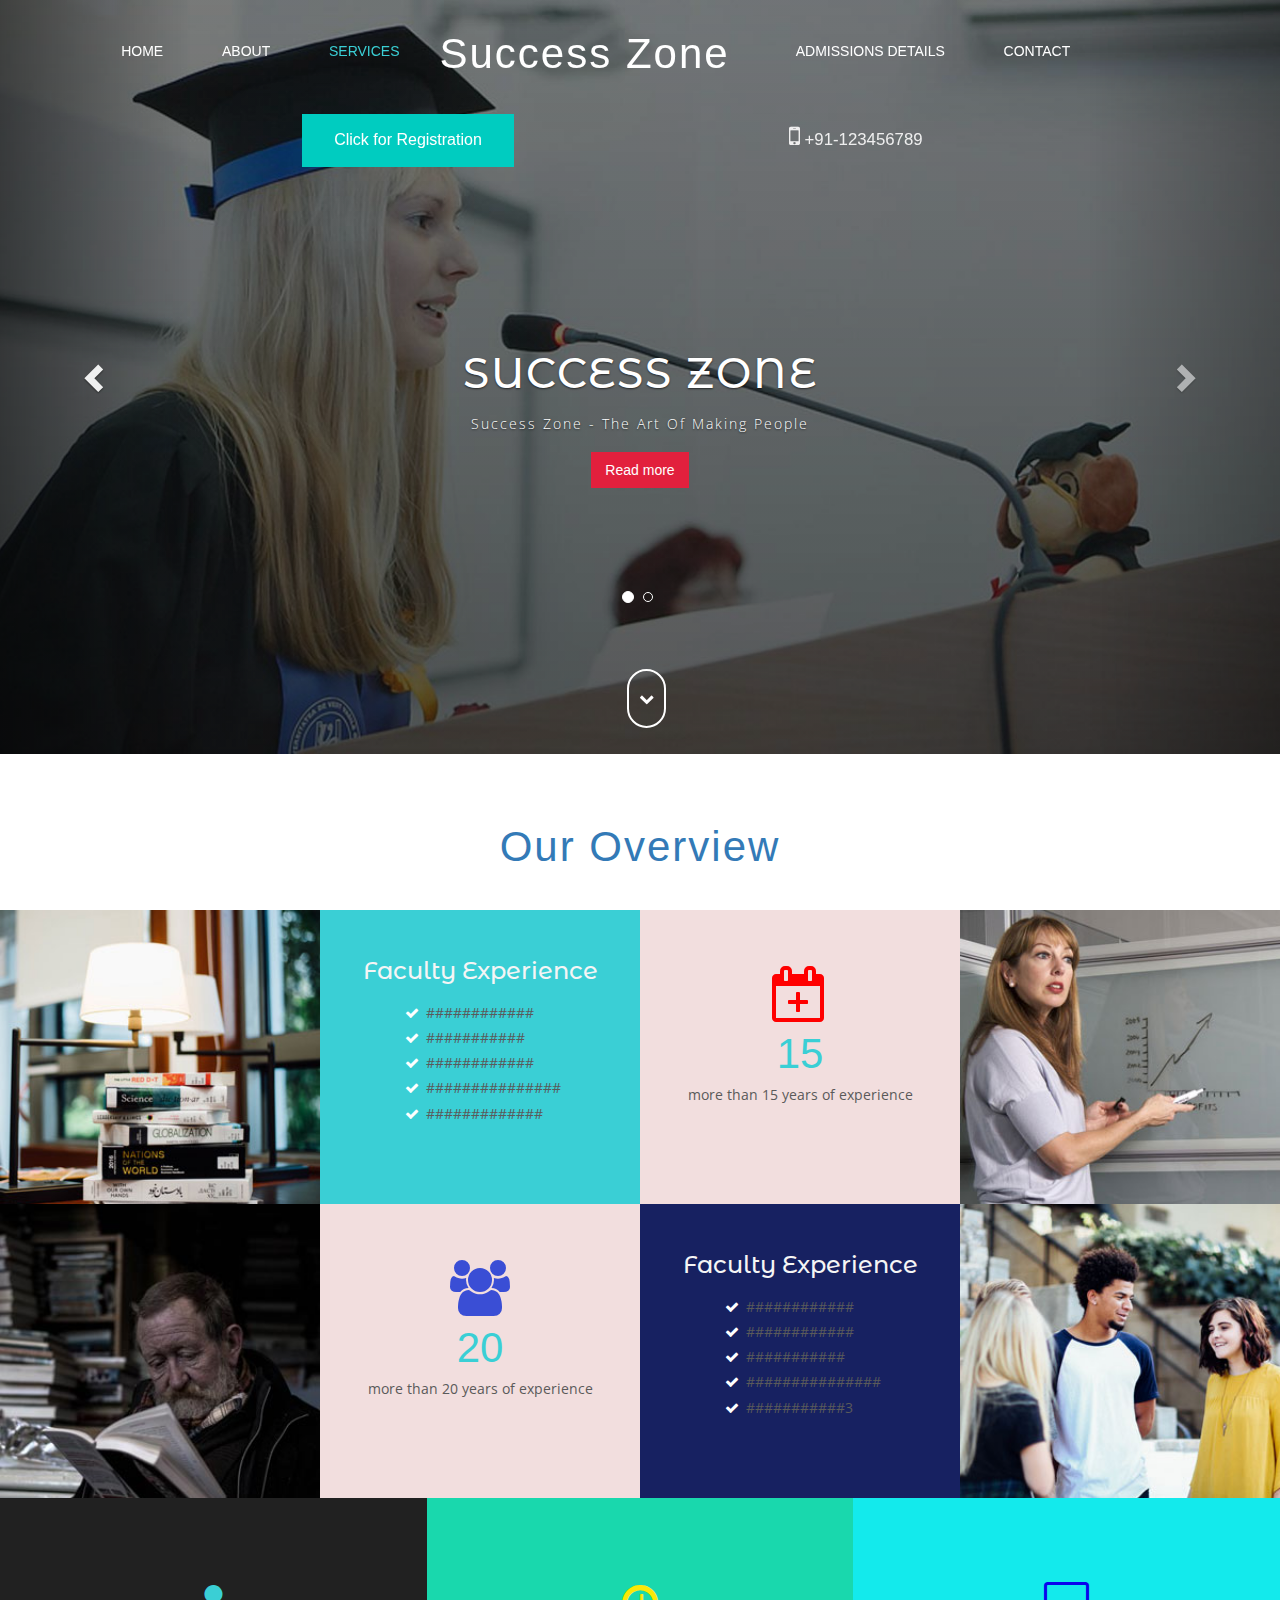
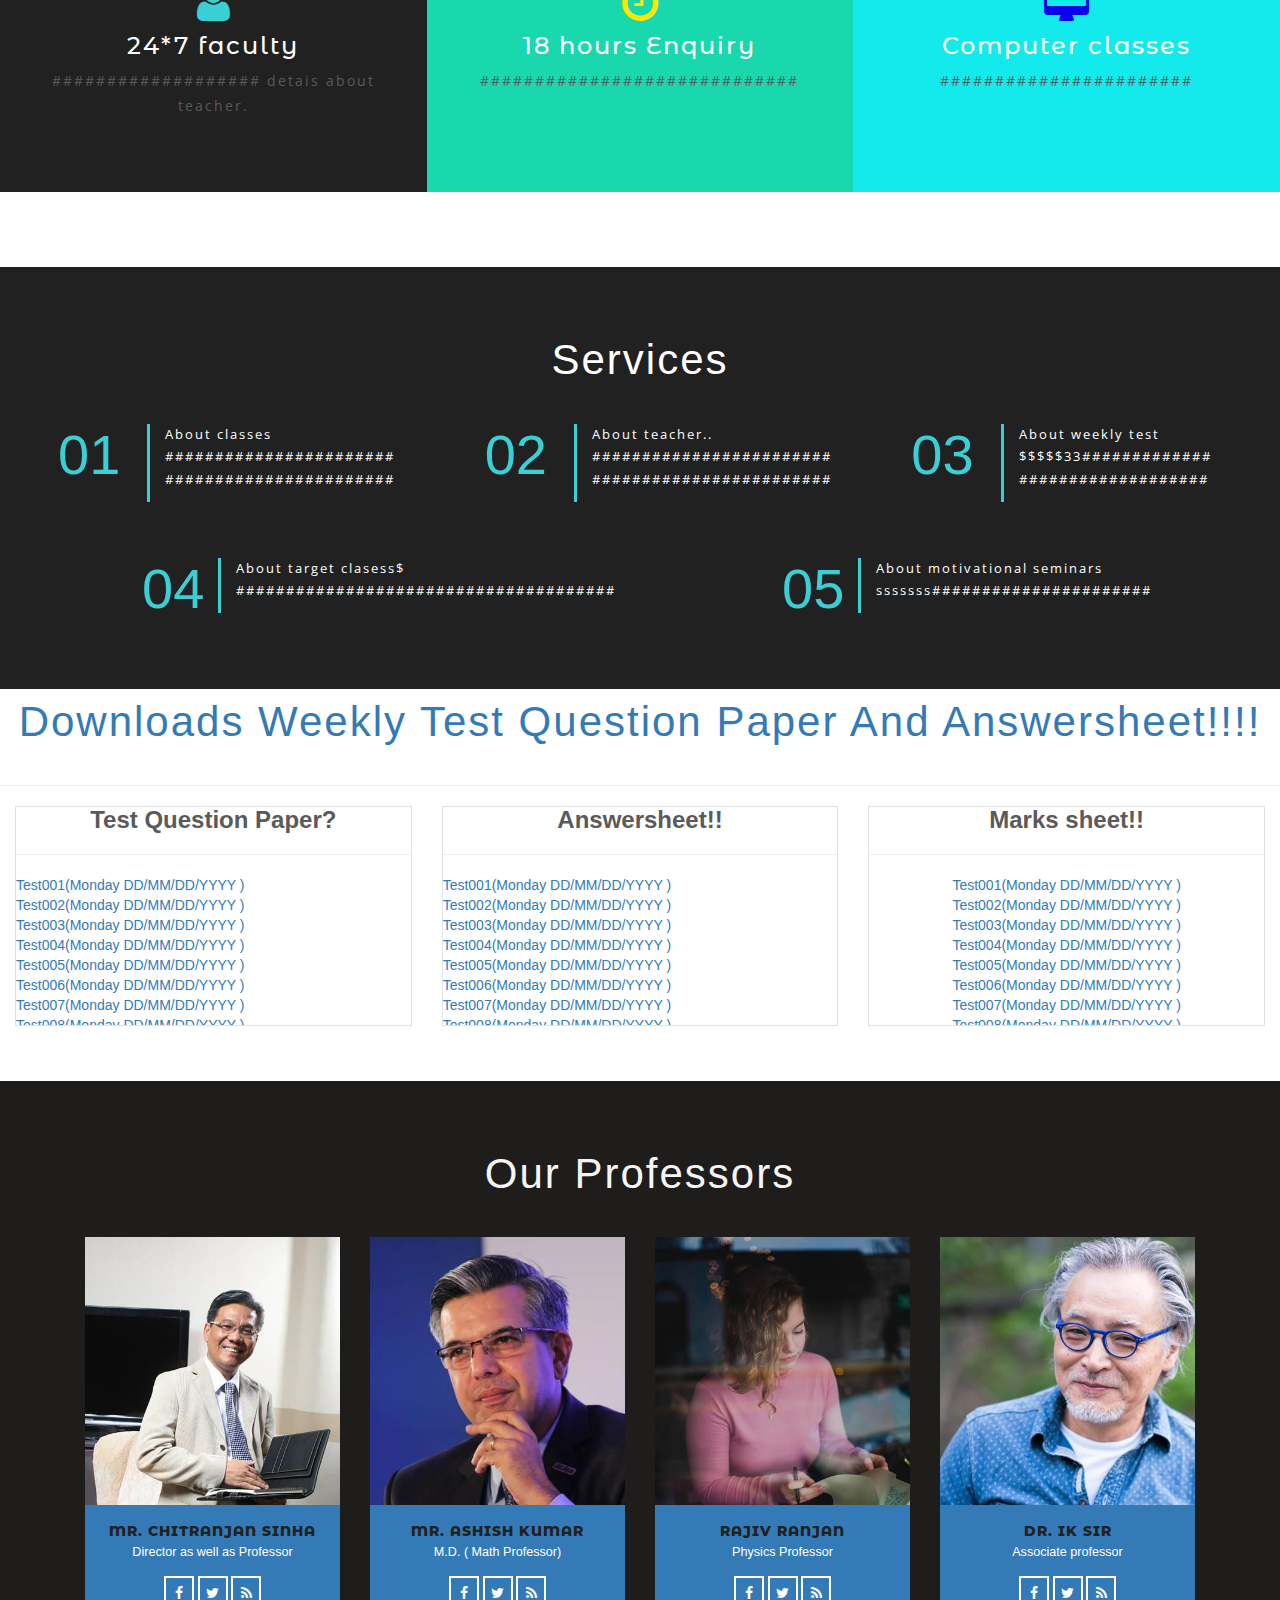
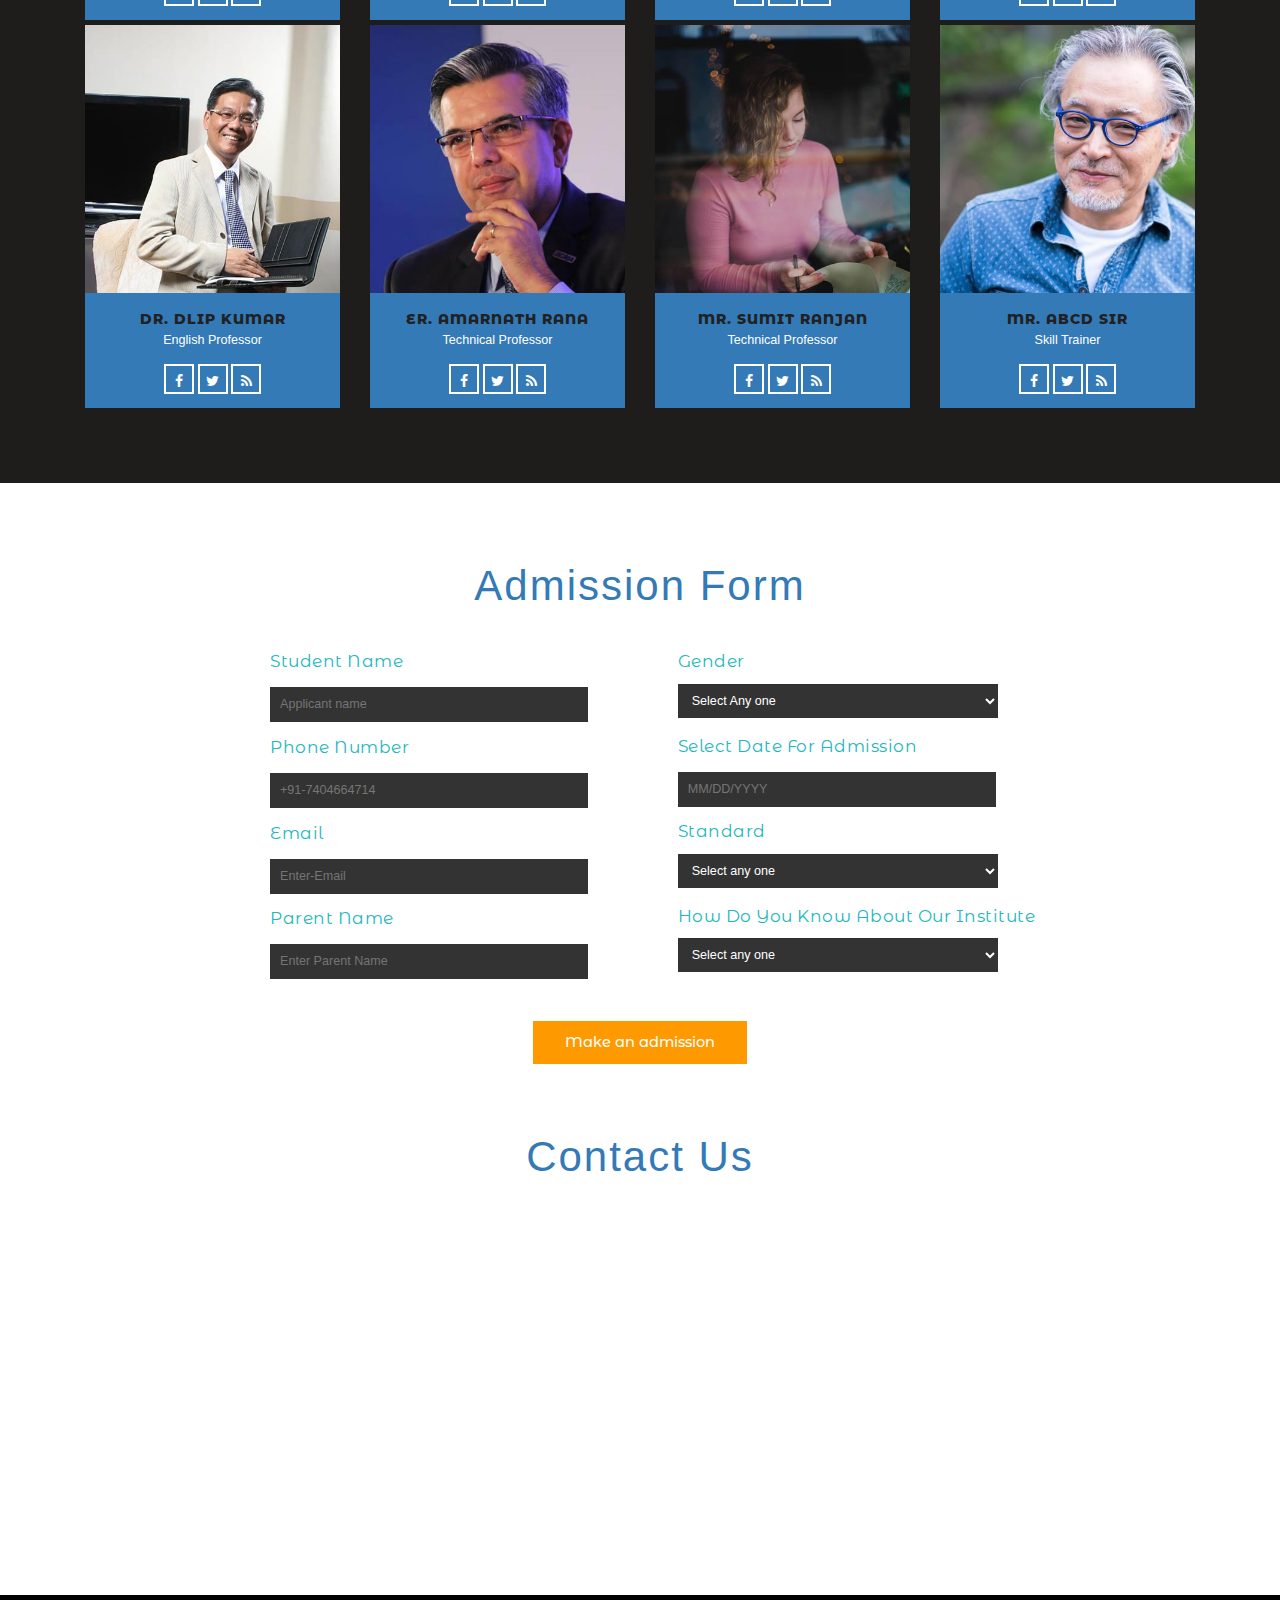
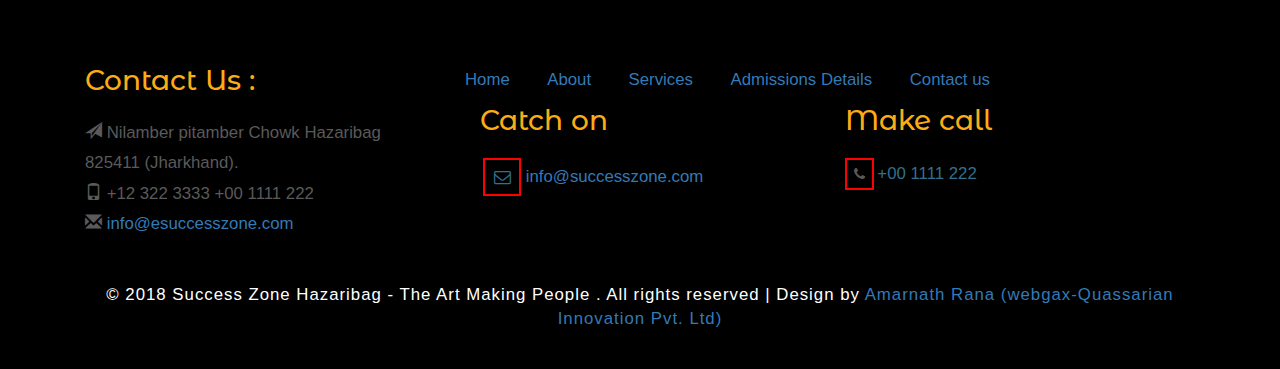
<file: services.html>
<!DOCTYPE html>
<html lang="en">
<head>
<title>Success Zone - The Art of Making  People</title>
<!-- Meta tag Keywords -->
<meta name="viewport" content="width=device-width, initial-scale=1">
<meta http-equiv="Content-Type" content="text/html; charset=utf-8" />
<meta name="keywords" content="Best Institute in hazaribag" />
<meta name="keywords" content="Best science acadmy in hazaribag" />
<script type="application/x-javascript"> addEventListener("load", function() { setTimeout(hideURLbar, 0); }, false);
function hideURLbar(){ window.scrollTo(0,1); } </script>
<!--// Meta tag Keywords -->
<title>Success Zone Hazaribag</title>
<!-- for-mobile-apps -->
<meta name="viewport" content="width=device-width, initial-scale=1">
<meta http-equiv="Content-Type" content="text/html; charset=utf-8" />
<meta name="keywords" content="Graduate Responsive web template, Bootstrap Web Templates, Flat Web Templates, Android Compatible web template, 
Smartphone Compatible web template, free webdesigns for Nokia, Samsung, LG, SonyEricsson, Motorola web design" />
<script type="application/x-javascript"> addEventListener("load", function() { setTimeout(hideURLbar, 0); }, false);
		function hideURLbar(){ window.scrollTo(0,1); } </script>
<!-- css files -->
<link href="css/bootstrap.min.css" rel="stylesheet" type="text/css" media="all">
<link href="css/font-awesome.min.css" rel="stylesheet" type="text/css" media="all">
<link href="css/carousel.css" type="text/css" rel="stylesheet" media="all"> 
<link href="css/style.css" rel="stylesheet" type="text/css" media="all">
<!-- gallery -->
<link href="css/lsb.css" rel="stylesheet" type="text/css">
<!-- //gallery -->
<!-- /fonts -->
<link href="//fonts.googleapis.com/css?family=Montserrat+Alternates:100,100i,200,200i,300,300i,400,400i,500,500i,600,600i,700,700i,800,800i,900,900i" rel="stylesheet">
<link href="//fonts.googleapis.com/css?family=Open+Sans:300,300i,400,400i,600,600i,700,700i,800,800i&amp;subset=cyrillic" rel="stylesheet">
<!-- //fonts -->




<!-- //css files -->
<!-- js -->
<script type="text/javascript" src="js/jquery-2.1.4.min.js"></script>
<script type="text/javascript" src="js/bootstrap-3.1.1.min.js"></script>

<!-- //js -->
</head>
<body>
<!--header-banner-section-starts-here -->
<section class="banner-header" id="home">
		<!--header-->
		<div class="header">
			<nav class="navbar navbar-default">
				<div class="container">
				<div class="navbar-header navbar-left">
					<button type="button" class="navbar-toggle collapsed" data-toggle="collapse" data-target="#bs-example-navbar-collapse-1">
						<span class="sr-only">Toggle navigation</span>
						<span class="icon-bar"></span>
						<span class="icon-bar"></span>
						<span class="icon-bar"></span>
					</button>
					<div class="w3_navigation_pos">
						<h1><a href="index.html">Success Zone</i></a></h1>
					</div>
				</div>
				<!-- Collect the nav links, forms, and other content for toggling -->
				<div class="collapse navbar-collapse navbar-right" id="bs-example-navbar-collapse-1">
					<nav class="link-effect-2" id="link-effect-2">
						<ul class="nav navbar-nav">
							<li class="home"><a href="index.html">Home</a></li>
							<li><a href="about.html" >About</a></li>
							<li class="active"><a href="services.html" >services</a></li>
							<li><a href="admissions.html">Admissions Details</a></li>
							<li><a href="contact.html">Contact</a></li>
						</ul>
					</nav>
				</div>
				</div>
			</nav>
			<div class="w3-banner-links">
				<ul class="banner-agileits">
					<li><a href="Registration/registration.html">Click for Registration</a></li>
					<li><i class="fa fa-mobile" aria-hidden="true"></i>+91-123456789</li>
				</ul>

</div>			
	</div>
		<!--//header-->
<!-- banner -->
	<div id="myCarousel" class="carousel slide" data-ride="carousel">
		<!-- Indicators -->
		<ol class="carousel-indicators">
			<li data-target="#myCarousel" data-slide-to="0" class="active"></li>
			<li data-target="#myCarousel" data-slide-to="1" class=""></li> 
		</ol>
		<div class="carousel-inner" role="listbox">
			<div class="item active"> 
				<div class="container">
					<div class="carousel-caption">
						<h2>Success Zone </h2>
						<p> Success Zone - The Art Of Making People</p>
						<button class="btn btn-primary" data-target="#myModal" data-toggle="modal">Read more</button>
					</div>
				</div>
			</div>
			
			<div class="item item5"> 
				<div class="container">
					<div class="carousel-caption">
						<h3> Success Zone</h3>
						<p>Success Zone - The Art Of Making People</p>
						<button class="btn btn-primary" data-target="#myModal" data-toggle="modal">Now Open</button>
					</div>
				</div>
			</div> 
		</div>
		<a class="left carousel-control" href="#myCarousel" role="button" data-slide="prev">
			<span class="glyphicon glyphicon-chevron-left" aria-hidden="true"></span>
			<span class="sr-only">Previous</span>
		</a>
		<a class="right carousel-control" href="#myCarousel" role="button" data-slide="next">
			<span class="glyphicon glyphicon-chevron-right" aria-hidden="true"></span>
			<span class="sr-only">Next</span>
		</a>
		<!-- The Modal -->
		<div id="myModal" class="modal wthree-modal" tabindex="-1"> 
			<!-- Modal content -->
			<div class="modal-content">
				<div class="modal-header">
					<span class="close" data-dismiss="modal" >&times;</span>
					<h3>Success Zone</h3>
				</div>
				<div class="col-md-6 modal-img">
					<img src="images/ban1.jpg" class="img-responsive" alt="w3layouts" title="w3layouts">
				</div>
				<div class="col-md-6 modal-text">
					<p class="banner-p1">######### At place of read more on head banner</p>
				</div>
				<div class="clearfix"></div>
			</div>
		</div>		
		<div class="thim-click-to-bottom">
			<a href="#admission" class="scroll">
				<i class="fa  fa-chevron-down"></i>
			</a>
		</div>
    </div> 
	<!-- //banner -->
	
</section>	

<!--//header-banner-section-end-here -->
<!--/experience overview -->
<div class="w3-faculty-ex">
	<div class="w3-agile-faculty-head">
	<h3>Our overview</h3>
	</div>
	<div class="w3-aglile-faculty-grids">
			<div class="w3-aglile_faculty-grid1">
					<div class="col-md-3 w3-faculty-img1">
					</div>
					<div class="col-md-3 w3-faculty-data">
						<h3>Faculty Experience</h3>
						 <ul>
							 <li><span><i class="fa fa-check" aria-hidden="true"></i></span>############</li>
							 <li><span><i class="fa fa-check" aria-hidden="true"></i></span>###########</li>
							 <li><span><i class="fa fa-check" aria-hidden="true"></i></span>############</li>
							 <li><span><i class="fa fa-check" aria-hidden="true"></i></span>###############</li>
							 <li><span><i class="fa fa-check" aria-hidden="true"></i></span>#############</li>
						 </ul>
					</div>
					<div class="col-md-3 w3-faculty-ex-years">
						<i class="fa fa-calendar-plus-o" aria-hidden="true"></i>
						<h3>15</h3>
						<p>more than 15 years of experience </p>
					</div>
					<div class="col-md-3 w3-faculty-img2">
					</div>
					<div class="clearfix"></div>
			</div>
			<div class="w3-agile-faculty-grid2">
			<div class="col-md-3 w3-faculty-img3">
					</div>
				<div class="col-md-3 w3-faculty-ex-years">
						<i class="fa fa-users" aria-hidden="true"></i>
						<h3>20</h3>
						<p>more than 20 years of experience </p>
				</div>
				<div class="col-md-3 w3-faculty-data">
						<h3>Faculty Experience</h3>
						 <ul>
							 <li><span><i class="fa fa-check" aria-hidden="true"></i></span>############</li>
							 <li><span><i class="fa fa-check" aria-hidden="true"></i></span>############</li>
							 <li><span><i class="fa fa-check" aria-hidden="true"></i></span>###########</li>
							 <li><span><i class="fa fa-check" aria-hidden="true"></i></span>###############</li>
							 <li><span><i class="fa fa-check" aria-hidden="true"></i></span>###########3</li>
						 </ul>
				</div>
				<div class="col-md-3 w3-faculty-img4">
				</div>
				<div class="clearfix"></div>
			</div>
			<div class="w3-agile-faculty-grid3">
				<div class="col-md-4 w3-faculty-services1">
							<i class="fa fa-user" aria-hidden="true"></i>
						<h3>24*7 faculty</h3>
						<p>################### detais about teacher. </p>
				</div>
				<div class="col-md-4 w3-faculty-services2">
						<i class="fa fa-clock-o" aria-hidden="true"></i>
						<h3>18 hours Enquiry</h3>
						<p>#############################  </p>
				</div>
				<div class="col-md-4 w3-faculty-services3">
						<i class="fa fa-desktop" aria-hidden="true"></i>
						<h3>Computer classes</h3>
						<p>####################### </p>
				</div>
				
				<div class="clearfix"></div>
			</div>
			
			
	</div>
	<div class="clearfix"></div>
</div>
<!--/services -->
<div class="services" id="services" style="margin-bottom:10px; margin-top:5px;">
		<div class="w3-services-head">
			<h3>Services</h3>
		</div>
		<div class="w3-service-grids">
			<div class="w3-service-grid-top1">
				<div class="col-md-4 w3-services-grid1">
						<div class="col-md-4 w3-services-01">
						<h3>01</h3>
						</div>
						<div class="col-md-8 w3-services-heading">
						<p>About classes  <br>
						####################### <br>#######################</p>
						</div>
				</div>
				<div class="col-md-4 w3-services-grid1">
						<div class="col-md-4 w3-services-01">
						<h3>02</h3>
						</div>
						<div class="col-md-8 w3-services-heading">
						<p>About teacher.. <br>######################## <br>########################</p>
						</div>
				</div>
				<div class="col-md-4 w3-services-grid1">
						<div class="col-md-4 w3-services-01">
							<h3>03</h3>
						</div>
						<div class="col-md-8 w3-services-heading">
							<p>About weekly test <br>$$$$$33############# <br>###################</p>
						</div>
				</div>
				<div class="clearfix"></div>
			</div>
			<div class="w3-services-grid-top2">
				<div class="col-md-6 w3-services-grid2">
						<div class="col-md-4 w3-services-02">
						<h3>04</h3>
						</div>
						<div class="col-md-8 w3-services-heading">
							<p>About target clasess$ <br>######################################</p>
						</div>
				</div>
				<div class="col-md-6 w3-services-grid2">
						<div class="col-md-4 w3-services-02">
							<h3>05</h3>
						</div>
						<div class="col-md-8 w3-services-heading">
							<p>About motivational seminars <br>sssssss######################</p>
						</div>
						<div class="clearfix"></div>
				</div>
			</div>
			<div class="clearfix"></div>
		</div>
</div>

<!--//services -->
<!--//Download -->
<div class="serv" id="services" style="margin-bottom:10px; margin-top:5px;">
		<div class="w3-appoint-head">
			<h3> Downloads weekly Test Question Paper and Answersheet!!!! </h3>
		</div>
		<hr>


		<div class="w3-service-grids">
			<div class="w3-service-grid-top1">
				<div class="col-md-4 w3-services-grid1">
				<section style="border-bottom:1px solid #e0e1e2;  border-top:1px solid #e0e1e2;  border-left:1px solid #e0e1e2; border-right: 1px solid #e0e1e2"class="box">
						<center>
						<h3><strong>Test Question Paper? </strong></h3> </center>
						<hr>
						<div class="ScrollStyle">

						<p>
						<a href="Test001">Test001(Monday DD/MM/DD/YYYY )</a><br>
						<a href="Test001">Test002(Monday DD/MM/DD/YYYY )</a><br>
						<a href="Test001">Test003(Monday DD/MM/DD/YYYY )</a><br>
						<a href="Test001">Test004(Monday DD/MM/DD/YYYY )</a><br>
						<a href="Test001">Test005(Monday DD/MM/DD/YYYY )</a><br>
						<a href="Test001">Test006(Monday DD/MM/DD/YYYY )</a><br>
						<a href="Test001">Test007(Monday DD/MM/DD/YYYY )</a><br>
						<a href="Test001">Test008(Monday DD/MM/DD/YYYY )</a><br>
						<a href="Test001">Test009(Monday DD/MM/DD/YYYY )</a><br>
						<a href="Test001">Test010(Monday DD/MM/DD/YYYY )</a><br>
						<a href="Test001">Test011(Monday DD/MM/DD/YYYY )</a><br>
						<a href="Test001">Test012(Monday DD/MM/DD/YYYY )</a><br>
						<a href="Test001">Test013(Monday DD/MM/DD/YYYY )</a><br>
						<a href="Test001">Test014(Monday DD/MM/DD/YYYY )</a><br>
						<a href="Test001">Test015(Monday DD/MM/DD/YYYY )</a><br>
						<a href="Test001">Test016(Monday DD/MM/DD/YYYY )</a><br>
						<a href="Test001">Test017(Monday DD/MM/DD/YYYY )</a><br>
						<a href="Test001">Test018(Monday DD/MM/DD/YYYY )</a><br>
						<a href="Test001">Test019(Monday DD/MM/DD/YYYY )</a><br>
						<a href="Test001">Test020(Monday DD/MM/DD/YYYY )</a><br>
						</p>
						</div>
						
				</div>
				<div class="col-md-4 w3-services-grid1">
				<section style="border-bottom:1px solid #e0e1e2;  border-top:1px solid #e0e1e2;  border-left:1px solid #e0e1e2; border-right: 1px solid #e0e1e2"class="box">
						<center><h3><strong> Answersheet!! </strong></h3> </center>
						<hr>
						<div class="ScrollStyle">
						<p>						<a href="Test001">Test001(Monday DD/MM/DD/YYYY )</a><br>
						<a href="Test001">Test002(Monday DD/MM/DD/YYYY )</a><br>
						<a href="Test001">Test003(Monday DD/MM/DD/YYYY )</a><br>
						<a href="Test001">Test004(Monday DD/MM/DD/YYYY )</a><br>
						<a href="Test001">Test005(Monday DD/MM/DD/YYYY )</a><br>
						<a href="Test001">Test006(Monday DD/MM/DD/YYYY )</a><br>
						<a href="Test001">Test007(Monday DD/MM/DD/YYYY )</a><br>
						<a href="Test001">Test008(Monday DD/MM/DD/YYYY )</a><br>
						<a href="Test001">Test009(Monday DD/MM/DD/YYYY )</a><br>
						<a href="Test001">Test010(Monday DD/MM/DD/YYYY )</a><br>
						<a href="Test001">Test011(Monday DD/MM/DD/YYYY )</a><br>
						<a href="Test001">Test012(Monday DD/MM/DD/YYYY )</a><br>
						<a href="Test001">Test013(Monday DD/MM/DD/YYYY )</a><br>
						<a href="Test001">Test014(Monday DD/MM/DD/YYYY )</a><br>
						<a href="Test001">Test015(Monday DD/MM/DD/YYYY )</a><br>
						<a href="Test001">Test016(Monday DD/MM/DD/YYYY )</a><br>
						<a href="Test001">Test017(Monday DD/MM/DD/YYYY )</a><br>
						<a href="Test001">Test018(Monday DD/MM/DD/YYYY )</a><br>
						<a href="Test001">Test019(Monday DD/MM/DD/YYYY )</a><br>
						<a href="Test001">Test020(Monday DD/MM/DD/YYYY )</a><br></p>
						</div>
				</div>
				<div class="col-md-4 w3-services-grid1">
				<section style="border-bottom:1px solid #e0e1e2;  border-top:1px solid #e0e1e2;  border-left:1px solid #e0e1e2; border-right: 1px solid #e0e1e2"class="box">
							<center><h3><strong>Marks sheet!!</strong></h3></center>
							<hr>
						<div class="ScrollStyle">
							<center>
							<p>
						<a href="Test001">Test001(Monday DD/MM/DD/YYYY )</a><br>
						<a href="Test001">Test002(Monday DD/MM/DD/YYYY )</a><br>
						<a href="Test001">Test003(Monday DD/MM/DD/YYYY )</a><br>
						<a href="Test001">Test004(Monday DD/MM/DD/YYYY )</a><br>
						<a href="Test001">Test005(Monday DD/MM/DD/YYYY )</a><br>
						<a href="Test001">Test006(Monday DD/MM/DD/YYYY )</a><br>
						<a href="Test001">Test007(Monday DD/MM/DD/YYYY )</a><br>
						<a href="Test001">Test008(Monday DD/MM/DD/YYYY )</a><br>
						<a href="Test001">Test009(Monday DD/MM/DD/YYYY )</a><br>
						<a href="Test001">Test010(Monday DD/MM/DD/YYYY )</a><br>
						<a href="Test001">Test011(Monday DD/MM/DD/YYYY )</a><br>
						<a href="Test001">Test012(Monday DD/MM/DD/YYYY )</a><br>
						<a href="Test001">Test013(Monday DD/MM/DD/YYYY )</a><br>
						<a href="Test001">Test014(Monday DD/MM/DD/YYYY )</a><br>
						<a href="Test001">Test015(Monday DD/MM/DD/YYYY )</a><br>
						<a href="Test001">Test016(Monday DD/MM/DD/YYYY )</a><br>
						<a href="Test001">Test017(Monday DD/MM/DD/YYYY )</a><br>
						<a href="Test001">Test018(Monday DD/MM/DD/YYYY )</a><br>
						<a href="Test001">Test019(Monday DD/MM/DD/YYYY )</a><br>
						<a href="Test001">Test020(Monday DD/MM/DD/YYYY )</a><br></p>
							</center>
							</div>
				</div>
							<div class="clearfix"></div>
		</div>
</div>
<!--//download -->
<!--//experience overview -->

	<script src="js/lsb.min.js"></script>
	<script>
	$(window).load(function() {
		  $.fn.lightspeedBox();
		});
	</script>

		<!-- professors -->
	<div class="jarallax team" id="professor" style="margin-top: 55px;">
		<div class="team-dot">
			<div class="container">
				<div class="w3-agile-heading team-heading">
					<h3>Our professors</h3>
				</div>
				<div class="agileits-team-grids">
					<div class="col-md-3 agileits-team-grid">
						<div class="team-info">
							<img src="images/t11.jpg" alt="">
							<div class="team-caption"> 
								<h4>Mr. Chitranjan sinha</h4>
								<p>Director as well as Professor</p>
								<ul>
									<li><a href="#"><i class="fa fa-facebook"></i></a></li>
									<li><a href="#"><i class="fa fa-twitter"></i></a></li>
									<li><a href="#"><i class="fa fa-rss"></i></a></li>
								</ul>
							</div>
						</div>
					</div>
					<div class="col-md-3 agileits-team-grid">
						<div class="team-info">
							<img src="images/t21.jpg" alt="">
							<div class="team-caption"> 
								<h4>Mr. Ashish Kumar</h4>
								<p> M.D. ( Math Professor)</p>
								<ul>
									<li><a href="#"><i class="fa fa-facebook"></i></a></li>
									<li><a href="#"><i class="fa fa-twitter"></i></a></li>
									<li><a href="#"><i class="fa fa-rss"></i></a></li>
								</ul>
							</div>
						</div>
					</div>
					<div class="col-md-3 agileits-team-grid">
						<div class="team-info">
							<img src="images/t31.jpg" alt="">
							<div class="team-caption"> 
								<h4>Rajiv ranjan</h4>
								<p>Physics Professor</p>
								<ul>
									<li><a href="#"><i class="fa fa-facebook"></i></a></li>
									<li><a href="#"><i class="fa fa-twitter"></i></a></li>
									<li><a href="#"><i class="fa fa-rss"></i></a></li>
								</ul>
							</div>
						</div>
					</div>
					<div class="col-md-3 agileits-team-grid">
						<div class="team-info">
							<img src="images/t41.jpg" alt="">
							<div class="team-caption"> 
								<h4>Dr. IK sir</h4>
								<p>Associate professor</p>
								<ul>
									<li><a href="#"><i class="fa fa-facebook"></i></a></li>
									<li><a href="#"><i class="fa fa-twitter"></i></a></li>
									<li><a href="#"><i class="fa fa-rss"></i></a></li>
								</ul>
							</div>
						</div>
					</div>
					<div class="agileits-team-grids">
					<div class="col-md-3 agileits-team-grid" style="margin-bottom:5px; margin-top:5px;">
						<div class="team-info">
							<img src="images/t11.jpg" alt="">
							<div class="team-caption"> 
								<h4>Dr. Dlip Kumar</h4>
								<p>English Professor</p>
								<ul>
									<li><a href="#"><i class="fa fa-facebook"></i></a></li>
									<li><a href="#"><i class="fa fa-twitter"></i></a></li>
									<li><a href="#"><i class="fa fa-rss"></i></a></li>
								</ul>
							</div>
						</div>
					</div>
					<div class="col-md-3 agileits-team-grid" style="margin-bottom:5px; margin-top:5px;">
						<div class="team-info">
							<img src="images/t21.jpg" alt="">
							<div class="team-caption"> 
								<h4>Er. Amarnath Rana</h4>
								<p>Technical Professor</p>
								<ul>
									<li><a href="#"><i class="fa fa-facebook"></i></a></li>
									<li><a href="#"><i class="fa fa-twitter"></i></a></li>
									<li><a href="#"><i class="fa fa-rss"></i></a></li>
								</ul>
							</div>
						</div>
					</div>
					<div class="col-md-3 agileits-team-grid" style="margin-bottom:5px; margin-top:5px;">
						<div class="team-info">
							<img src="images/t31.jpg" alt="">
							<div class="team-caption"> 
								<h4>mr. Sumit Ranjan</h4>
								<p>Technical Professor</p>
								<ul>
									<li><a href="#"><i class="fa fa-facebook"></i></a></li>
									<li><a href="#"><i class="fa fa-twitter"></i></a></li>
									<li><a href="#"><i class="fa fa-rss"></i></a></li>
								</ul>
							</div>
						</div>
					</div>
					<div class="col-md-3 agileits-team-grid" style="margin-bottom:5px; margin-top:5px;">
						<div class="team-info">
							<img src="images/t41.jpg" alt="">
							<div class="team-caption"> 
								<h4>Mr. abcd sir</h4>
								<p>Skill Trainer</p>
								<ul>
									<li><a href="#"><i class="fa fa-facebook"></i></a></li>
									<li><a href="#"><i class="fa fa-twitter"></i></a></li>
									<li><a href="#"><i class="fa fa-rss"></i></a></li>
								</ul>
							</div>
						</div>
					</div>
                      
					<div class="clearfix"> </div>
				</div>
			</div>
		</div>
	</div>
	</div>
	</div>
	<!-- //professor -->

<!--/contact -->
 <div class="bg-agile w3-admission" id="admission">
	<div class="book-appointment" id="admissions">
		<div class="w3-appoint-head">
	<h3>Admission Form </h3>
	</div>
			<form action="#" method="post">
			<div class="left-agileits-w3layouts same">
			<div class="gaps">
				<p>Student Name</p>
					<input type="text" name="Patient Name" placeholder="Applicant name" required=""/>
			</div>	
				<div class="gaps">	
				<p>Phone Number</p>
					<input type="text" name="Number" placeholder="+91-7404664714" required=""/>
				</div>
				<div class="gaps">
				<p>Email</p>
						<input type="email" name="email" placeholder="Enter-Email" required="" />
				</div>	
				<div class="gaps">
				<p>Parent Name</p>
					<input type="text" name="Patient Name" placeholder="Enter Parent Name" required=""/>	
				</div>
			</div>
			<div class="right-agileinfo same">
			<div class="gaps">
				<p>Gender</p>	
					<select class="form-control">
					    <option>Select Any one</option>
						<option>Male</option>
						<option>Female</option>
					</select>
			</div>
			<div class="gaps">
				<p>Select Date for admission</p>		
						<input  id="datepicker1" name="Text" type="text" value="" placeholder="MM/DD/YYYY" onfocus="this.value = '';" onblur="if (this.value == '') {this.value = 'mm/dd/yyyy';}" required="">
			</div>
			<div class="gaps">
				<p>Standard</p>	
					<select class="form-control">
					<option> Select any one</option>
						<option>8th Standard</option>
						<option>9th tandard</option>
						<option>10th Standard</option>
						<option>12th Standard</option>
					</select>
			</div>
			<div class="gaps">
				<p>How do you know about our institute</p>	
					<select class="form-control">
					    <option>Select any one</option>
						<option>friends </option>
						<option>on site </option>
						<option>social media </option>
						<option>any other refrence</option>
					</select>
			</div>
			</div>
			<div class="clearfix"></div>
						  <input type="submit" value="Make an admission">
			</form>
	</div>
</div>
		
		<!-- Calendar -->
				<link rel="stylesheet" href="css/jquery-ui.css" />
				<script src="js/jquery-ui.js"></script>
				  <script>
						  $(function() {
							$( "#datepicker,#datepicker1,#datepicker2,#datepicker3" ).datepicker();
						  });
				  </script>
			<!-- //Calendar -->
			<!-- /map -->
<div class="w3-agile-contact-address" id="contact">
	<div class="w3-agile-contact-head">
	<h3>Contact us</h3>
	</div>
	<div class="w3-agile-contact-grids">
	<div class="agile-contact">
	<div class=" contact-map-right">
		<div id="map">
		 <div style="width: 100%"><iframe width="100%" height="600" src="https://maps.google.com/maps?width=100%&height=600&hl=en&q=Nilamber%20Pitamber%20Chowk%2C%20hazaribag+(Success%20Zone)&ie=UTF8&t=&z=17&iwloc=B&output=embed" frameborder="0" scrolling="no" marginheight="0" marginwidth="0"><a href="https://www.mapsdirections.info/en/custom-google-maps/">Create Google Map</a> by <a href="https://www.mapsdirections.info/en/">Measure area on map</a></iframe></div><br />
		 </div>
		      </div>

		</div>
</div>
	
	</div>
</div>
<!-- //map -->
<div class="footer">
	<div class="container">
		<div class="footer-grids-all">
		<div class="footer-w3-grid-top">
			<div class="col-md-4 w3layouts_footer_grid">
				<h3>Contact Us :</h3>
					<ul>
						<li><i class="glyphicon glyphicon-send"></i> Nilamber pitamber Chowk<span> Hazaribag 825411 (Jharkhand). </span></li>
						<li><i class="glyphicon glyphicon-phone"></i> +12 322 3333 <span> +00 1111 222 </span></li>
						<li><i class="glyphicon glyphicon-envelope"></i> <a href="mailto:example@mail.com"> info@esuccesszone.com</a></li>
					</ul>

			</div>
		</div>
			<div class="col-md-8 w3layouts_footer_grid">
				<ul class="w3l_footer_nav">
					<li><a href="index.html">Home</a></li>
					<li><a href="about.html">About</a></li>
					<li><a href="services.html">Services</a></li>
					<li><a href="admissions.html">Admissions Details</a></li>
					<li><a href="contact.html">Contact us</a></li>
				</ul>
				<div class="col-md-6 w3-footer-icons">
				<h3>Catch on</h3>
				<p><span><i class="fa fa-envelope-o" aria-hidden="true"></i></span><a href="mailto:example@mail.com"> info@successzone.com</a></p>
				</div>
				<div class="col-md-6 w3-footer-icons">
				<h3>Make call</h3>
				<i class="fa fa-phone" aria-hidden="true"></i><span>+00 1111 222 </span>
				</div>
			</div>
			<div class="clearfix"> </div>
		</div>
		<div class="footer-bottom-agile">
				<p>© 2018 Success Zone Hazaribag - The Art Making People . All rights reserved | Design by <a href="http://webgax.com">Amarnath Rana (webgax-Quassarian Innovation Pvt. Ltd)</a></p>
			</div>

	</div>
</div>
<!-- //footer -->
	<!-- start-smooth-scrolling -->
	<script type="text/javascript" src="js/move-top.js"></script>
	<script type="text/javascript" src="js/easing.js"></script>	
	<script type="text/javascript">
			jQuery(document).ready(function($) {
				$(".scroll").click(function(event){		
					event.preventDefault();
			
			$('html,body').animate({scrollTop:$(this.hash).offset().top},1000);
				});
			});
	</script>
	<!-- //end-smooth-scrolling -->	
	<!-- smooth-scrolling-of-move-up -->
	<script type="text/javascript">
		$(document).ready(function() {
			/*
			var defaults = {
				containerID: 'toTop', // fading element id
				containerHoverID: 'toTopHover', // fading element hover id
				scrollSpeed: 1200,
				easingType: 'linear' 
			};
			*/
			
			$().UItoTop({ easingType: 'easeOutQuart' });
			
		});
	</script>
	<!-- //smooth-scrolling-of-move-up -->
</file>
<file: css/carousel.css>
/* GLOBAL STYLES
-------------------------------------------------- */
/* Padding below the footer and lighter body text */

body { 
  color: #5a5a5a;
}


/* CUSTOMIZE THE NAVBAR
-------------------------------------------------- */

/* Special class on .container surrounding .navbar, used for positioning it into place. */
.navbar-wrapper {
  position: absolute;
  top: 0;
  right: 0;
  left: 0;
  z-index: 20;
}

/* Flip around the padding for proper display in narrow viewports */
.navbar-wrapper > .container {
  padding-right: 0;
  padding-left: 0;
}
.navbar-wrapper .navbar {
  padding-right: 15px;
  padding-left: 15px;
}
.navbar-wrapper .navbar .container {
  width: auto;
}


/* CUSTOMIZE THE CAROUSEL
-------------------------------------------------- */

/* Carousel base class */ 
/* Since positioning the image, we need to help out the caption */
.carousel-caption {
	z-index: 10;
    padding-bottom: 70px;

}

/* Declare heights because of positioning of img element */
.carousel .item { 
	background-color: #333;
}
.carousel-inner > .item > img {
	position: absolute;
	top: 0;
	left: 0;
	min-width: 100%; 
}
.carousel-indicators li:nth-child(2) {
    margin: 1px 5px;
}

/* MARKETING CONTENT
-------------------------------------------------- */

/* Center align the text within the three columns below the carousel */
.marketing .col-lg-4 {
  margin-bottom: 20px;
  text-align: center;
}
.marketing h2 {
  font-weight: normal;
}
.marketing .col-lg-4 p {
  margin-right: 10px;
  margin-left: 10px;
}


/* Featurettes
------------------------- */

.featurette-divider {
  margin: 80px 0; /* Space out the Bootstrap <hr> more */
}

/* Thin out the marketing headings */
.featurette-heading {
  font-weight: 300;
  line-height: 1;
  letter-spacing: -1px;
}


/* RESPONSIVE CSS
-------------------------------------------------- */

@media (min-width: 768px) {
  /* Navbar positioning foo */
  .navbar-wrapper {
    margin-top: 20px;
  }
  .navbar-wrapper .container {
    padding-right: 15px;
    padding-left: 15px;
  }
  .navbar-wrapper .navbar {
    padding-right: 0;
    padding-left: 0;
  }

  /* The navbar becomes detached from the top, so we round the corners */
  .navbar-wrapper .navbar {
    border-radius: 4px;
  }

  /* Bump up size of carousel content */
	.carousel-caption p {
		margin: 1.5em 11em;
		font-size: 1em;
		line-height: 2em;
		font-weight: 300;
		letter-spacing: 1px;
	}

  .featurette-heading {
    font-size: 50px;
  }
}

@media (min-width: 992px) {
  .featurette-heading {
    margin-top: 120px;
  }
}
</file>
<file: css/style.css>
h1,h2,h3,h4,h5,h6{
	margin:0;
	
}
ul ,ol {
	
	 padding:0;
}
img {
	width:100%;
	height:100%;
}
/*--header--*/
/*-- banner --*/
.header{
	position: absolute;
    top: 1%;
    z-index: 9;
	left: 12%;
}
/*-- nav --*/
.navbar-default {
    background: none;
    border: none;
}
.navbar {
    margin-bottom: 0;
}
.w3_navigation {
    border-top: 1px solid #999;
	position:relative;
}
.navbar-nav {
    float: none;
}
.navbar-collapse {
    padding: 0;
}
.navbar-right {
    float: none !important;
    margin-right: 0;
}
.navbar-default .navbar-nav > .active > a, .navbar-default .navbar-nav > .active > a:hover, .navbar-default .navbar-nav > .active > a:focus {
    color:#3acfd5;
    background: none;
}
.navbar-default .navbar-nav > li > a {
    color: #fff;
	font-weight: 400;
}
.navbar-nav > li > a {
    margin: 0em 2.6em;
    padding: 0 .1em;
    line-height: 1em;
    text-transform: uppercase;
}
.navbar-nav > li:nth-child(3) a {
      margin-right: 26.1em !important;
}
.navbar-default .navbar-nav > li:last-child > a {
    margin-right: 0;
}
.w3_navigation_pos {
      position: absolute;
    top: 26px;
    left: 35%;
    z-index: 1;
}
.navbar-default .navbar-nav > li > a:hover, .navbar-default .navbar-nav > li > a:focus {
    color: #fff;
}
.w3_navigation_pos h1 a {
	font-size: 1em;
    color: #fff;
    text-decoration: none;
    display: block;
    line-height: 0.9em;
	text-transform: capitalize;
}
.w3_navigation_pos h1 {
    font-size: 3em;
    letter-spacing: 2px;
}
.navbar-default .navbar-nav > li > a:hover{
    color:#3acfd5;
}
.w3_navigation_pos h1 a span {
    display: inline-block;
	color:#d7600d;
	width: 20px;
    height: 45px;
	
    background-color: yellow;
    /* Rotate div */
    -ms-transform: rotate(15deg); /* IE 9 */
    -webkit-transform: rotate(15deg); /* Chrome, Safari, Opera */
    transform: rotate(15deg);
}
.w3_navigation_pos h1 a i { 
    font-style: normal;
    display: inline-block;
}
nav.navbar.navbar-default {
	padding: 2.5em 0;
}
.navbar-default .navbar-nav > .open > a, .navbar-default .navbar-nav > .open > a:hover, .navbar-default .navbar-nav > .open > a:focus {
    color: #fff;
    background-color: transparent;
}
.w3layouts_banner_info{
	text-align: center;
    width: 80%;
    margin: 15em auto 0;
}
.w3layouts_banner_info h2{
	font-size:3em;
	color:#fff;
	text-transform:capitalize;
	background:rgba(0, 208, 245, 0.65);
}
.w3layouts_banner_info p {
    text-transform: uppercase;
    color: #212121;
    letter-spacing: 7px;
    font-weight: bold;
    margin-bottom: 1em;
}
.link-effect-2 a {
	overflow: hidden;
	padding: 20px;
	color: #797878;
	font-weight: 400;
}
.link-effect-2 a span {
  position: elative;
  display: inline-block;
  -moz-transition: 0.3s;
  -o-transition: 0.3s;
  -webkit-transition: 0.3s;
  transition: 0.3s;
}
.link-effect-2 a span::before {
  color: #d7600d;
  position: absolute;
  top: 100%;
  content: attr(data-hover);
  font-weight: 600;
  -moz-transform: translate3d(0, 0, 0);
  -ms-transform: translate3d(0, 0, 0);
  -webkit-transform: translate3d(0, 0, 0);
  transform: translate3d(0, 0, 0);
}
.link-effect-2 a:hover span {
  -moz-transform: translateY(-100%);
  -ms-transform: translateY(-100%);
  -webkit-transform: translateY(-100%);
  transform: translateY(-100%);
}
.w3-banner-links {
    text-align: center;
}
.w3-banner-links li {
	display: inline-block;
    margin: 1em 0;
    padding: 0 11em 0 5em;
    color: #eee;
    font-size: 1.2em;
}
.w3-banner-links a {
    text-decoration: none;
	background-color: #00ccc0;
    border: none;
    color: white;
    padding: 15px 32px;
    text-align: center;
    text-decoration: none;
    display: inline-block;
    font-size: 16px;
    margin: 4px 2px;
    cursor: pointer;
}
.w3-banner-links li i.fa.fa-mobile {
    font-size: 1.5em;
    margin-right: 0.2em;
}
.w3-footer-icons li{
	list-style:none;
}
.w3-footer-icons li i {
    font-size: 1.2em;
}
/*-- //banner --*/
/*--//header--*/
.carousel-caption {
	position: inherit;
    padding: 25em 0 19em !important; 
}
/*-- banner --*/  
.carousel .item{    
	background:-webkit-linear-gradient(rgba(23, 22, 23, 0.2), rgba(23, 22, 23, 0.5)), url(../images/ban22.jpg) no-repeat top center fixed;
	background:-moz-linear-gradient(rgba(23, 22, 23, 0.2), rgba(23, 22, 23, 0.5)), url(../images/ban22.jpg) no-repeat top center fixed;
	background:-ms-linear-gradient(rgba(23, 22, 23, 0.2), rgba(23, 22, 23, 0.5)), url(../images/ban22.jpg) no-repeat top center fixed; 
	background:linear-gradient(rgba(23, 22, 23, 0.2), rgba(23, 22, 23, 0.5)), url(../images/ban22.jpg) no-repeat top center fixed;
	background-size:cover;	 
	
}
.carousel .item.item2{   
	background:-webkit-linear-gradient(rgba(23, 22, 23, 0.2), rgba(23, 22, 23, 0.5)), url(../images/ban33.jpg) no-repeat top center fixed;
	background:-moz-linear-gradient(rgba(23, 22, 23, 0.2), rgba(23, 22, 23, 0.5)), url(../images/ban33.jpg) no-repeat top center fixed;
	background:-ms-linear-gradient(rgba(23, 22, 23, 0.2), rgba(23, 22, 23, 0.5)), url(../images/ban33.jpg) no-repeat top center fixed; 
	background:linear-gradient(rgba(23, 22, 23, 0.2), rgba(23, 22, 23, 0.5)), url(../images/ban33.jpg) no-repeat top center fixed;
	background-size:cover;	
}   
.carousel .item.item3{  
	background:-webkit-linear-gradient(rgba(23, 22, 23, 0.2), rgba(23, 22, 23, 0.5)), url(../images/banner31.jpg) no-repeat top center fixed;
	background:-moz-linear-gradient(rgba(23, 22, 23, 0.2), rgba(23, 22, 23, 0.5)), url(../images/banner31.jpg) no-repeat top center fixed;
	background:-ms-linear-gradient(rgba(23, 22, 23, 0.2), rgba(23, 22, 23, 0.5)), url(../images/banner31.jpg) no-repeat top center fixed; 
	background:linear-gradient(rgba(23, 22, 23, 0.2), rgba(23, 22, 23, 0.5)), url(../images/banner31.jpg) no-repeat top center fixed;
	background-size:cover;	 
}   
.carousel .item.item4{        
	background:-webkit-linear-gradient(rgba(23, 22, 23, 0.2), rgba(23, 22, 23, 0.5)), url(../images/banner11.jpg) no-repeat top center fixed;
	background:-moz-linear-gradient(rgba(23, 22, 23, 0.2), rgba(23, 22, 23, 0.5)), url(../images/ban11.jpg) no-repeat top center fixed;
	background:-ms-linear-gradient(rgba(23, 22, 23, 0.2), rgba(23, 22, 23, 0.5)), url(../images/ban11.jpg) no-repeat top center fixed;
	background:linear-gradient(rgba(23, 22, 23, 0.2), rgba(23, 22, 23, 0.5)), url(../images/ban11.jpg) no-repeat top center fixed;
	background-size:cover; 
}  
.carousel .item.item5{    
	background:-webkit-linear-gradient(rgba(23, 22, 23, 0.2), rgba(23, 22, 23, 0.5)), url(../images/ban44.jpg) no-repeat top center fixed;
	background:-moz-linear-gradient(rgba(23, 22, 23, 0.2), rgba(23, 22, 23, 0.5)), url(../images/ban44.jpg) no-repeat top center fixed;
	background:-ms-linear-gradient(rgba(23, 22, 23, 0.2), rgba(23, 22, 23, 0.5)), url(../images/ban44.jpg) no-repeat top center fixed;
	background:linear-gradient(rgba(23, 22, 23, 0.2), rgba(23, 22, 23, 0.5)), url(../images/ban44.jpg) no-repeat top center fixed;
	background-size:cover; 
}  

.carousel-caption h2,.carousel-caption h3{
    font-size: 3em;
    font-weight: 500;
	letter-spacing: 2px;
	font-family: 'Montserrat Alternates', sans-serif;
	text-transform: uppercase;
}  
.carousel-caption p {
    letter-spacing: 2px;
	font-family: 'Open Sans', sans-serif;
}
.codes{
	padding:5em 0; 
	background:#fff; 
}
.codes.agileitsbg2 {
    background: #E74C3C;
	background-image:-webkit-linear-gradient(#ff9d2f, #ff6126);
	background-image:-moz-linear-gradient(#ff9d2f, #ff6126);
	background-image:-ms-linear-gradient(#ff9d2f, #ff6126);
	background-image: linear-gradient(#ff9d2f, #ff6126); 
    padding-bottom: 10em;
}
.codes.agileitsbg3 {
    background: #3498DB;  
    padding-bottom: 10em;
}
.codes.agileitsbg4 {
    background: #2ECC71 ; 
    padding-bottom: 10em;
}
.grid_3.grid_4 {  
    border-top: 10px solid #3ACFD5;
    border-bottom: 10px solid #3a4ed5;
    -webkit-box-sizing: border-box;
    -moz-box-sizing: border-box;
    box-sizing: border-box;
    background-position: 0 0, 100% 0;
    background-repeat: no-repeat;
    -webkit-background-size: 10px 100%;
    -moz-background-size: 10px 100%;
    background-size: 10px 100%;
    background-image: url([data-uri]â€¦0iMSIgaGVpZ2h0PSIxIiBmaWxsPSJ1cmwoI2xlc3NoYXQtZ2VuZXJhdGVkKSIgLz48L3N2Zz4=),url([data-uri]â€¦0iMSIgaGVpZ2h0PSIxIiBmaWxsPSJ1cmwoI2xlc3NoYXQtZ2VuZXJhdGVkKSIgLz48L3N2Zz4=);
    background-image: -webkit-linear-gradient(top, #3acfd5 0%, #3a4ed5 100%), -webkit-linear-gradient(top, #3acfd5 0%, #3a4ed5 100%);
    background-image: -moz-linear-gradient(top, #3acfd5 0%, #3a4ed5 100%), -moz-linear-gradient(top, #3acfd5 0%, #3a4ed5 100%);
    background-image: -o-linear-gradient(top, #3acfd5 0%, #3a4ed5 100%), -o-linear-gradient(top, #3acfd5 0%, #3a4ed5 100%);
    background-image: linear-gradient(to bottom, #3acfd5 0%, #3a4ed5 100%), linear-gradient(to bottom, #3acfd5 0%, #3a4ed5 100%);
}
.carousel-indicators {
    bottom: 18%;
}
/*-- The Modal--*/
.modal {
    display: none; /* Hidden by default */
    position: fixed; /* Stay in place */
    z-index: 999999; /* Sit on top */
    left: 0;
    top: 0;
    width: 100%; /* Full width */
    height: 100%; /* Full height */
    overflow: auto; /* Enable scroll if needed */
    background-color: rgb(0,0,0); /* Fallback color */
    background-color: rgba(0,0,0,0.4); /* Black w/ opacity */
} 
/* Modal Content */
.modal-content {
    position: relative;
    background-color: #fefefe;
	margin: 6% auto; /* 15% from the top and centered */
    padding: 0;
    border: none;
    width: 60%;
    -webkit-animation-name: animatetop;
    -webkit-animation-duration: 0.4s;
    animation-name: animatetop;
    animation-duration: 0.4s;
}
/* The Close Button */
.close {
    color: #fff;
    float: right;
    font-size: 28px;
    font-weight: bold;
	text-shadow: none;
	-webkit-transition:.5s all;
	-moz-transition:.5s all;
	-o-transition:.5s all;
	-ms-transition:.5s all;
	transition:.5s all;
} 
.modal-header .close {
    margin-top: 11px;
    opacity: 1;
}
.close:hover,
.close:focus {
    color: black;
    text-decoration: none;
    cursor: pointer;
}
/* Modal Header */
.modal-header {
    padding: 2px 16px;
    background-color: #1b8196;
    color: white;
} 
/* Modal Body */
.modal-body.grid_3 {
    padding: 3em 6em;
}
/* Modal Footer */
.modal-footer {
    padding: 2px 16px;
    background-color: #5cb85c;
    color: white;
} 
.wthree-modal h3 {
    font-size: 2em;
    font-weight: 300;
    letter-spacing: 1px;
    padding: 0.5em;
	font-family: 'Montserrat Alternates', sans-serif;
}
p.banner-p1 {
    font-size: 1em;
    line-height: 2.5em;
    letter-spacing: 2px;
    margin: 2em 0;
    color: #212121;
   
}
/*-- //The Modal--*/
button.btn.btn-primary {
    color: #fff;
    background: #e2203d;
    border: 2px solid #e2203d;
    border-radius: 0;
	transition: 0.5s all;
    -webkit-transition: 0.5s all;
    -moz-transition: 0.5s all;
    -o-transition: 0.5s all;
    -ms-transition: 0.5s all;
	
}
button.btn.btn-primary:focus {
    background: #e2203d;
    border: 2px solid #e2203d;
    border-radius: 0;
	outline:none;
}
button.btn.btn-primary:hover {
    color: #e2203d;
    background: none;
    border: 2px solid #e2203d;
}

.thim-click-to-bottom {
    position: absolute;
    bottom: 6%;
    left: 49%;
    width: 40px;
    height: 40px;
    font-size: 40px;
    line-height: 40px;
    -webkit-animation: bounce 2s infinite ease-in-out;
}
.thim-click-to-bottom i {
    color: #fff;
    padding: 20px 10px;
    border: 2px solid #fff;
    border-radius: 20px;
	font-size: 15px;
}

/*-- /about--*/
/*-- bottom --*/
.all_pad {
    padding: 6em 0;
}
.con-left {
    border: 1px solid #ccc;
    padding: 0 2em 2em;
    margin: 0 2%;
	transition:0.5s all;
	-webkit-transition:0.5s all;
	-moz-transition:0.5s all;
	-o-transition:0.5s all;
	-ms-transition:0.5s all;
}
.con-left:hover{
    border: 1px solid #08538c;	
	transition:0.5s all;
	-webkit-transition:0.5s all;
	-moz-transition:0.5s all;
	-o-transition:0.5s all;
	-ms-transition:0.5s all;
}
.con-left:hover .spa-ico{
	background:#08538c;
	transition:0.5s all;
	-webkit-transition:0.5s all;
	-moz-transition:0.5s all;
	-o-transition:0.5s all;
	-ms-transition:0.5s all;
}
.spa-ico {
    background: #A0A0A0;
    width: 62px;
    height: 62px;
    margin: -32px auto 0;
}
.con-left span {
    font-size: 2em;
    color: #fff;
       line-height:2.15em;
	
}
.con-left h5 {
    color: #3acfd5;
    font-size: 1.8em;
    margin: 1.4em 0 .8em;
}
.content-right {
    padding-top: 1.5em;
}
.content-left a{
	font-size:1em;
	padding:1em 2em;
	text-transform:uppercase;
}
h3.title span {
    display: block;
    border: 2px solid #ccc;
    width: 14px;
    height: 14px;
    border-radius: 100%;
    margin: .5em auto 0em;
	position:relative;
}
h3.title span:after {
    content: ' ';
    width: 72px;
    height: 2px;
    left: 251%;
    background: #ccc;
    position: absolute;
    top: 45%;
}
h3.title span:before {
    content: ' ';
    width: 72px;
    height: 2px;
    right: 251%;
    background: #ccc;
    position: absolute;
    top: 45%;
}
.ser-top-grids{
	margin-top:6em;
}
.con-left p {
    color: #464646;
    font-size: 15px;
    line-height: 2.2em;
}
/*-- //bottom --*/
/*-- //about--*/
/*-- //services--*/
.services,.about,.w3-faculty-ex,.gallery,.team,.footer,.book-appointment{
	padding:5em 0;
}
.services{
	background-color: #212121;
}

.w3-services-head h3,.w3-about-agile-head h3,.w3-agile-faculty-head h3,.w3-agile-contact-head h3,.w3-agile-heading h3,.agileits_w3layouts_head h3,.w3-appoint-head h3,h3.w3-about-title{
	font-size: 3em;
    color: #337ab7;
    font-family: 'Lato', sans-serif;
    text-align: center;
    text-transform: capitalize;
	margin-bottom:40px;
	letter-spacing:2px;
}
.w3-services-head h3 {
    color: #FFF;
}
.agile-abt-grid-1 h3 {
    border: 2px solid #0183c1;
    background-color: #0183c1;
	padding: 10px 0;
}
.agile-abt-grid-2 h3 {
   border: 2px solid #a94442;
    background-color: #a94442;
	padding: 10px 0;
}
.agile-abt-grid-3 h3 {
       border: 2px solid #d21aac;
    background-color: #d21aac;
	padding: 10px 0;
}
.w3-services-heading p {
  font-size:0.9em;
    color: #fff;
    line-height: 1.8em;
    letter-spacing: 2px;
    font-family: 'Open Sans', sans-serif;
}
.w3-services-heading {
    border-left: 3px solid #3acfd5;
}
.w3-services-grid-top2 {
    padding: 4em 0;
}
.w3-services-01 h3 {
    font-size: 4em;
    color:#3acfd5;
    margin-left: 1em;
}
.w3-services-02 h3 {
   font-size: 4em;
    color: #3acfd5;
    margin-left: 2em;
}

/*-- //services--*/
/*-- /faculty--*/
.w3-faculty-img1 {
    background: url(../images/f31.jpg) no-repeat 0px 0px;
    background-size: cover;
    -webkit-background-size: cover;
    -moz-background-size: cover;
    -o-background-size: cover;
    -ms-background-size: cover;
    min-height:294px;
}
.w3-faculty-img2 {
    background: url(../images/f61.jpg) no-repeat 0px 0px;
    background-size: cover;
    -webkit-background-size: cover;
    -moz-background-size: cover;
    -o-background-size: cover;
    -ms-background-size: cover;
    min-height:294px;
}
.w3-faculty-img3 {
    background: url(../images/f91.jpg) no-repeat 0px 0px;
    background-size: cover;
    -webkit-background-size: cover;
    -moz-background-size: cover;
    -o-background-size: cover;
    -ms-background-size: cover;
    min-height:294px;
}
.w3-faculty-img4 {
    background: url(../images/f10.jpg) no-repeat 0px 0px;
    background-size: cover;
    -webkit-background-size: cover;
    -moz-background-size: cover;
    -o-background-size: cover;
    -ms-background-size: cover;
    min-height:294px;
}
.w3-faculty-data {
	 min-height: 294px;
	background: #3acfd5;
}
.w3-faculty-data ul li span {
    margin-right: 0.5em;
	    color: #fff;
}
.w3-faculty-data h3 {
    color: #f5f5f5;
    margin-top: 2em;
	font-family: 'Montserrat Alternates', sans-serif;
	text-align: center;
}
.w3-faculty-data ul {
    margin: 15px auto;
	
}
.w3-faculty-data ul li {
    list-style: none;
	line-height: 1.8;
    font-size: 1em;
	font-family: 'Open Sans', sans-serif;
	margin-left: 7em;
}
.w3-faculty-ex-years {
   text-align: center;
    background: #f2dede;
    min-height: 294px;
   
}
.w3-faculty-ex-years p {
    font-family: 'Open Sans', sans-serif;
}
.w3-faculty-ex-years i.fa.fa-calendar-plus-o {
    font-size: 4em;
    color: red;
    margin-top: 1em;
}
.w3-faculty-ex-years i.fa.fa-users {
    color: #3a4ed5;
	  font-size: 4em;
    margin-top: 1em;
}
.w3-faculty-ex-years h3 {
    color: #3acfd5;
    font-size: 3em;
	line-height: 1.5em;
	
}
.w3-agile-faculty-grid2 .w3-faculty-data {
    background: #172161;
}
.w3-faculty-services1 {
    text-align: center;
    background: #212121;
    min-height: 294px;
}
.w3-faculty-services1 i.fa.fa-user {
    font-size: 3em;
    margin-top: 2em;
    color: #3acfd5;
}
.w3-faculty-services1 h3 {
    line-height: 1.8em;
	    color: #fff;
	font-family: 'Montserrat Alternates', sans-serif;
	    letter-spacing: 2px;
}
.w3-faculty-services1 p {
    font-family: 'Open Sans', sans-serif;
    letter-spacing: 2px;
    line-height: 1.8em;
}
.w3-faculty-services2 {
    text-align: center;
    background: #19d8ad;
    min-height: 294px;
}
.w3-faculty-services2 i.fa.fa-clock-o{
    font-size: 3em;
    margin-top: 2em;
    color: #f9e806;
}
.w3-faculty-services2 h3 {
	    color: #fff;
    line-height: 1.8em;
	font-family: 'Montserrat Alternates', sans-serif;
	    letter-spacing: 2px;
}
.w3-faculty-services2 p {
    font-family: 'Open Sans', sans-serif;
    letter-spacing: 2px;
    line-height: 1.8em;
}
.w3-faculty-services3 {
    text-align: center;
    background:#13eaec;
    min-height: 294px;
}
.w3-faculty-services3 i.fa.fa-desktop{
    font-size: 3em;
    margin-top: 2em;
    color: #0a04ec;
}
.w3-faculty-services3 h3 {
    line-height: 1.8em;
	    color: #fff;
	font-family: 'Montserrat Alternates', sans-serif;
	    letter-spacing: 2px;
}
.w3-faculty-services3 p {
    font-family: 'Open Sans', sans-serif;
    letter-spacing: 2px;
    line-height: 1.8em;
}

/*-- //faculty--*/
/*-- Scroll--*/ 
		.ScrollStyle
{
    max-height: 150px;
    overflow-y: scroll;
}
/*-- //scroll--*/
/*-- gallery --*/


.gallerie-imagebox img {	
	transition: all 500ms;
	-webkit-transition: all 500ms;
	-moz-transition: all 500ms;
	-ms-transition: all 500ms;
	-o-transition: all 500ms;
}
.gallerie-imagebox .loading {
	opacity: 0.3;
}
.w3layouts_news_grid_pos{
    opacity: 0;
    position: absolute;
    top: 0;
    left: 0;
    bottom: 0;
    background-color:rgba(0, 0, 0, 0.4);
    right: 0;
    -webkit-transition: all 400ms ease;
    -moz-transition: all 400ms ease;
    transition: all 400ms ease;
}
.w3layouts_news_grid {
    overflow: hidden;
    position: relative;
}
.w3layouts_news_grid_pos{
    -webkit-transform: scale3d(0,0,1);
    -moz-transform: scale3d(0,0,1);
    -ms-transform: scale3d(0,0,1);
    transform: scale3d(0,0,1);
}
.w3ls_news_grid:hover .w3layouts_news_grid .w3layouts_news_grid_pos,.w3_agileits_team_grid:hover .w3layouts_news_grid .w3layouts_news_grid_pos,
.w3layouts_gallery_grid:hover .w3layouts_news_grid .w3layouts_news_grid_pos{
    opacity:1;
	-webkit-transform: scale3d(1,1,1);
    -moz-transform: scale3d(1,1,1);
    -ms-transform: scale3d(1,1,1);
    transform: scale3d(1,1,1);
}
.w3ls_news_grid:hover .wthree_text,.w3_agileits_team_grid:hover .wthree_text,
.w3layouts_gallery_grid:hover .wthree_text{
    opacity: 1;
	-webkit-transform: translateY(0) scale3d(1,1,1);
    -moz-transform: translateY(0) scale3d(1,1,1);
    -ms-transform: translateY(0) scale3d(1,1,1);
    transform: translateY(0) scale3d(1,1,1);
    -webkit-transition: transform 400ms ease 380ms;
    -moz-transition: transform 400ms ease 380ms;
    transition: transform 400ms ease 380ms;
}
.wthree_text{
    text-align: center;
    padding: 6em 0 0;
    opacity: 0;
	    -webkit-transform: translateY(0) scale3d(0,0,1);
    -moz-transform: translateY(0) scale3d(0,0,1);
    -ms-transform: translateY(0) scale3d(0,0,1);
    transform: translateY(0) scale3d(0,0,1);
    -webkit-transition: transform 400ms ease 280ms;
    -moz-transition: transform 400ms ease 280ms;
    transition: transform 400ms ease 280ms;
}
.wthree_text h3{
	color:#fff;
	font-size:2em;
	    color: #fff;
    font-size: 2em;
    text-transform: uppercase;
}

/*-- //gallery --*/
/*-- professor --*/
.jarallax {
    position: relative;
    background-size: cover;
    background-repeat: no-repeat;
    background-position: 50% 50%;
	background-color: #1f1c1c;
}
.team-heading h3{
	color:#f5f5f5;
}
.team-heading h4{
    color: rgba(255, 255, 255, 0.47);
}
.team-info{
    position: relative;
    overflow: hidden;	
}
.team-info img{
	width:100%;
}
.team-caption h4{
    margin:0;
    color: #212121;
    font-size: 1em;
    text-transform: uppercase;
    line-height: 1.8em;
    font-weight: 800;
    letter-spacing: 1px;
	font-family: 'Montserrat Alternates', sans-serif;
	
}
.team-caption p{
	color: #FFFFFF;
    font-size: .9em;
    margin: 0;
}
.team-caption ul{
    padding: 0;
    margin: 1em 0 0 0;
}
.team-caption ul li{
    display: inline-block;
}
.team-caption ul li a {
	color: #333;
    text-align: center;
}
.team-caption ul li a i.fa.fa-facebook{
    height: 30px;
    width: 30px;
    line-height: 30px;
    border: solid 2px #FFF;
    background: none;
    color: #FFF;
    transition: 0.5s all;
    -webkit-transition: 0.5s all;
    -moz-transition: 0.5s all;
    -o-transition: 0.5s all;
    -ms-transition: 0.5s all;
}
.team-caption ul li a i.fa.fa-facebook:hover {
    background: #3b5998;
}
.team-caption ul li a i.fa.fa-twitter{
    height: 30px;
    width: 30px;
    line-height: 30px;
    border: solid 2px #FFF;
    background: none;
    color: #FFF;
    transition: 0.5s all;
    -webkit-transition: 0.5s all;
    -moz-transition: 0.5s all;
    -o-transition: 0.5s all;
    -ms-transition: 0.5s all;
}
.team-caption ul li a i.fa.fa-twitter:hover{
	background: #55acee;
}
.team-caption ul li a i.fa.fa-rss{
    height: 30px;
    width: 30px;
    line-height: 30px;
    border: solid 2px #FFF;
    background: none;
    color: #FFF;
    transition: 0.5s all;
    -webkit-transition: 0.5s all;
    -moz-transition: 0.5s all;
    -o-transition: 0.5s all;
    -ms-transition: 0.5s all;
}
.team-caption ul li a i.fa.fa-rss:hover{
	background: #f26522;
}
.team-caption {
    background:#337ab7;
    padding: 1em;
    position: absolute;
    left: 0;
    bottom: 0;
    text-align: center;
    width: 100%;
    -webkit-transition: .5s all;
    transition: .5s all;
    -moz-transition: .5s all;
}
.team-info:hover .team-caption{
    background-color: transparent;
    top: 50%;
    transform: translate(0%, -50%);
    -webkit-transform: translate(0%, -50%);
    -moz-transform: translate(0%, -50%);
    -ms-transform: translate(0%, -50%);
    bottom: auto;
}
.team-info:hover .team-caption h4{
	color:#FFFFFF;
}
.team-info:before {
    background-color: rgba(0,0,0,0.85);
    border: 3px solid #1c588c;
    bottom: 0;
    content: "";
    display: inline-block;
    left: 0;
    position: absolute;
    right: 0;
    top: 0;
    opacity: 0;
    -webkit-transition: all 0.5s ease 0s;
    -moz-transition: all 0.5s ease 0s;
    -o-transition: all 0.5s ease 0s;
    transition: all 0.5s ease 0s;
}
.team-info:hover:before {
    opacity: 1;
}
/*-- //professor --*/
/*-- //contact--*/

.bg-agile {

    width: 65%;
    margin: 0 auto;
	font-family: 'Roboto', sans-serif;
	font-size: 100%;
	   
}

/*--appointment--*/
.book-appointment h2 {
    text-align: center;
    font-size: 25px;
    color:#3acfd5;
    text-transform: uppercase;
    margin-bottom: 1.5em;
    font-weight: 500;
    letter-spacing: 4px;
    font-family: 'Droid Sans', sans-serif;
}
.book-appointment {
    background: #fff;
   
}
.book-appointment input[type="text"], .book-appointment input[type="date"], .book-appointment input[type="time"], .book-appointment input[type="email"],textarea {
    width: 89%;
    color: #fff;
    outline: none;
    font-size: 0.9em;
    line-height: 25px;
    padding: 5px 10px;
    border: none;
    -webkit-appearance: none;
    margin: .3em 0em 1em;
    font-family: 'Roboto', sans-serif;
    background: #333;
}
textarea {
	resize:none;
	height:25px
}
.book-appointment select.form-control {
    outline: none;
    font-size: 0.9em;
    padding: 7px 10px;
    width: 89.5%;
	margin: 5px 0px 16px;
    border-radius: 0;
   background: #333;
    color: #fff;
    border: none;
    font-family: 'Roboto', sans-serif;
}
.book-appointment select.form-control option {
    background:#111;
}
input[type=submit] {
    display: block;
    color: #fff;
    margin: 0 auto;
    margin-top: 2em;
    padding: 9px 30px;
    font-size: 1.04em;
    cursor: pointer;
    border: 2px solid #ff9900;
    outline: none;
    background: #ff9900;
    font-weight: 500;
    font-family: 'Montserrat Alternates', sans-serif;
    transition: 0.5s all ease;
    -webkit-transition: 0.5s all ease;
    -moz-transition: 0.5s all ease;
    -o-transition: 0.5s all ease;
    -ms-transition: 0.5s all ease;
}
input[type=submit]:hover {
    background: #023e99;
    border-color: #023e99;
    color: #fefefe;
    transition: 0.5s all ease;
    -webkit-transition: 0.5s all ease;
    -moz-transition: 0.5s all ease;
    -o-transition: 0.5s all ease;
    -ms-transition: 0.5s all ease;
}
.arrows-reserve{
	    position:relative;
		color:#EFA52C;
		font-size:2em;
}
.arrows-reserve:before{
    content: '';
    position: absolute;
    bottom: 43%;
    left: 35.5%;
    background: #fff;
    width: 11%;
    height: 3px;
}
.arrows-reserve:after{
     content: '';
    position: absolute;
  bottom: 43%;
    right: 35.5%;
    background: #fff;
        width: 11%;
    height: 3px;
}
.left-agileits-w3layouts {
    width: 49%;
    float: left;
}
.right-agileinfo {
    width: 49%;
    float: left;
}
.book-appointment p {
    color:#23b7bd;
    font-size: 17px;
    letter-spacing: .5px;
	text-transform:capitalize;
	font-family: 'Montserrat Alternates', sans-serif;
}
.same {
    padding: 0px 4px;
}
.gaps {
    padding-left: 3em;
}
p.wickedpicker__title {
    font-family: 'Roboto', sans-serif;
    background: #0b6fb2;
    color: #fff;
    text-transform: uppercase;
    letter-spacing: .5px;
}
.wickedpicker__close {
    color: #fefefe;
}
/*--//appointment--*/
/*-- //contact--*/
/*-- Map-and-Address --*/
iframe {
    width: 100%;
    height: 350px;
    border: none;
	outline:none;
}
.contact-map-right, .left-contact {
    padding: 0 !important;
}
.cont-top {
    background:#403e3d;
    padding: 3.1em 5em;
}
.cont-top h5 {
    font-size: 1.5em;
    color: #fff;
	
}
.left-bw3 h5, .right-bw3 h5 {
    font-size: 1.5em;
    color: #000;
    padding-bottom: 1em;
	font-family: 'Montserrat Alternates', sans-serif;
}
.cont-top h5 i, .left-bw3 h5 i, .right-bw3 h5 i{
    padding-right: 10px;
}
.left-bw3 {
    float: none;
    width: 37%;
	padding: 3em 0em 1em 5em;
}
.right-bw3 {
    float:none;
    width: 63%;
	padding: 3em 0em 3.2em 6em;
}
.cont-top a {
    color: #fff !important;
    font-size: 1em;
	font-family: 'Source Sans Pro', sans-serif;
}
.left-contact {
    background: #eee;
}

/*-- Map-and-Address --*/
/*-- /footer--*/
.footer {
    background-color: #000000;
}
.w3layouts_footer_grid h3 {
    font-size: 2em;
    color: #fcac14;
    margin-bottom: 0.8em;
	font-family: 'Montserrat Alternates', sans-serif;
}
.w3layouts_footer_grid ul li {
   display: block;
    text-decoration: none;
    font-size: 1.2em;
    line-height: 1.8em;
}
ul.w3l_footer_nav li {
    display: inline-block;
    margin: 0 2em 0 0em;
	
}
.w3-footer-icons span {
    font-size: 1.2em;
    color: #31708f;
	margin-left: 0.2em;
}
.w3-footer-icons i {
 border: 2px solid red;
    font-size: 1em;
    padding: 0.5em;
}
.w3-footer-icons p a {
    font-size: 1.2em;
	text-decoration: none;
}
.footer-bottom-agile p {
  font-size: 1.2em;
    color: #fff;
    text-align: center;
    margin-top: 2em;
	letter-spacing: 1px;
}
ul.w3l_footer_nav li a {
    text-decoration: none;
}
.footer {
    padding: 5em 0 2em 0;
}
.w3layouts_footer_grid li a {
    text-decoration: none;
}
.carousel-caption p {
    margin: 1em 0;
}
/*-- //footer--*/
/*-- to-top --*/
#toTop {
	display: none;
	text-decoration: none;
	position: fixed;
	bottom: 20px;
	right: 2%;
	overflow: hidden;
	z-index: 999; 
	width: 40px;
    height: 40px;
	border: none;
	text-indent: 100%;
	background: url(../images/arrow.png) no-repeat 0px 0px;
}
.footer-bottom-agile a {
    text-decoration: none;
}
.footer-bottom-agile a:hover {
    color:#fff;
}
#toTopHover {
	width:40px;
	height:40px;
	display: block;
	overflow: hidden;
	float: right;
	opacity: 0;
	-moz-opacity: 0;
	filter: alpha(opacity=0);
}
/*-- //to-top --*/
/*-- /responsive design --*/
@media(max-width:1440px){
	.header {
    left: 8%;
      }
	.left-bw3 {
    float: none;
    width: 50%;
    padding: 3em 0em 5em 5em;
  }
  .right-bw3 {
    float: none;
    width: 50%;
    padding: 0em 0em 2em 5em;
    }
	.thim-click-to-bottom {
    position: absolute;
    bottom: 6%;
    left: 49%;
	}
}
@media(max-width:1366px){
	.header {
    left: 7%;
     }
}
@media(max-width:1280px){
	.navbar-nav > li > a {
    margin: 0em 2em;
	}
	.w3_navigation_pos {
    left: 31%; 
    }
	.w3-services-01 h3 {
    margin-left: 0.5em;
	}
	.w3-faculty-data ul li {
    margin-left: 5em;
    }
	.header {
    position: absolute;
    top: 1%;
    z-index: 9;
    left: 6%;
   }
}
@media(max-width:1080px){
	.navbar-nav > li:nth-child(3) a {
    margin-right: 22.1em !important;
	}
	.navbar-nav > li > a {
    margin: 0em 1.5em;
	}
	 .w3-services-01 h3 {
    margin-left: 0.4em;
     }
	 .w3-services-02 h3 {
    margin-left: 1em;
     }
	 .w3-faculty-data ul li {
    margin-left: 3em;
      }
	  .left-bw3 {
    float: none;
    width: 55%;
    }
	.bg-agile {
    width: 78%;
    margin: 0 auto;
	}
	.w3_navigation_pos {
    position: absolute;
    top: 7px;
	}
	.w3_navigation_pos {
    left: 29%;
	}
	.navbar-nav > li:nth-child(3) a {
    margin-right: 22.1em !important;
	}
	.navbar-nav {
    float: none;
    margin: 2em 0;
	}
	nav.navbar.navbar-default {
    padding: 2.5em 0 0 0;
	}
}
@media(max-width:1024px){
	.w3-services-01 h3 {
    margin-left: 0.2em;
    }	
	.w3-faculty-data h3 {
    font-size: 1.5em;
	margin-top: 3em;
	}
	.w3-faculty-services1 h3 {
    line-height: 1.8em;
    color: #fff;
    font-family: 'Montserrat Alternates', sans-serif;
    letter-spacing: 2px;
    font-size: 1.5em;
    }
	.header {
    left: 2%;
	}
	.right-bw3 {
    float: none;
    width: 50%;
    padding: 0em 0em 1em 5em;
    }
	.bg-agile {
    width: 81%;
    margin: 0 auto;
	}
	.left-bw3 {
    float: none;
    width: 57%;
	}
	.w3layouts_footer_grid ul li {
    font-size: 1.1em;
	}
}
@media(max-width:991px){
	.carousel-caption {
    padding: 22em 0 14em !important;
    }
	.agile-abt-grid-3 {
    margin-left: 1em;
    width: 30%;
    float: left;
    }
	.agile-abt-grid-1 {
    margin-left: 1em;
    width: 30%;
    float: left;
    }
	.agile-abt-grid-2 {
    margin-left:1em;
    width: 30%;
    float: left;
    }
	.agile-abt-grid-1 h3 {
    font-size: 1.5em;
    }
	.agile-abt-grid-2 h3 {
    font-size: 1.5em;
    }
	.agile-abt-grid-3 h3 {
    font-size: 1.5em;
    }
	.w3-services-grid1 {
    width: 30%;
    float: left;
    }
	.w3-services-grid2 {
    width: 50%;
    float: left;
    }
	.w3-services-01 h3 {
    line-height: 1.5em;
     }
	 .w3-services-02 h3 {
    line-height: 1.5em;
	 }
	 .w3layouts_gallery_grid {
    width: 33%;
    float: left;
     }
	 .w3-faculty-img1 {
    width: 50%;
    float: left;
     }
	 .w3-faculty-data {
    width: 50%;
    float: left;
    }
	.w3-faculty-ex-years {
    width: 50%;
    float: left;
     }
	 .w3-faculty-img2 {
    width: 50%;
    float: left;
     }
	 .w3-faculty-img3 {
    width: 50%;
    float: left;
     }
	 .w3-faculty-ex-years {
    width: 50%;
    float: left;
    }
	.w3-faculty-data {
    width: 50%;
    float: left;
      } 
	  .w3-faculty-img4 {
    width: 50%;
    float: left;
     }
	 .w3-faculty-data ul li {
    margin-left: 11em;
    }
	.w3-faculty-services1 {
    width: 33%;
    float: left;
    }
	.w3-faculty-services2{
    width: 33%;
    float: left;
	}
	.w3-faculty-services3 {
    width: 33%;
    float: left;
	}
	.wthree_text {
    padding: 4em 0 0;
	}
	.agileits-team-grid {
    width: 50%;
    float: left;
	margin: 2em 0 0 0;
     }
	 .bg-agile {
    width: 100%;
	 }
	.left-contact {
    width: 40%;
    float: left;
    }
	.w3layouts_footer_grid {
    width: 100%;
    text-align: center;
	 margin: 2em 0 0 0;
    }
	.footer-bottom-agile p {
    margin: 2em 0 0 0;
	text-align: center;
    }
	.w3-service-grid-top1 {
    margin-left: 9em;
	}
	.w3-services-grid-top2 {
    margin-left: 1em;
    }
	.right-bw3 {
    float: none;
    width: 50%;
    padding: 0em 0em 2em 5em;
	}
	.navbar-nav > li:nth-child(3) a {
    margin-right: 7.1em !important;
	}
	.navbar-nav {
    float: none;
    margin: 2em 0;
     }
	 .w3_navigation_pos {
    position: absolute;
    top: 7px;
     }
	 .w3_navigation_pos {
    left: 29%;
	}
	nav.navbar.navbar-default {
    padding: 2.5em 0 0 0;
	}
	.carousel-caption {
    padding: 18em 0 14em !important;
	}
	.col-md-4.ser-grid.wow.flipInY {
    width: 50%;
    float: left;
    margin-bottom: 5em;
	}
	.agileits-team-grid {
    width: 50%;
    float: left;
    margin: 0 0 4em 0;
	}
	.w3layouts_footer_grid h3 {
    margin: 1em 0;
    
	}
	.footer {
    padding: 2em 0 2em 0;
	}
	
	
}
@media(max-width:800px){
	.w3-faculty-data ul li {
    margin-left: 7em;
    }
	.w3-faculty-services1 {
    min-height: 350px;
    }
	.w3-faculty-services2 {
    min-height: 350px;
    }
	.w3-faculty-services3 {
    min-height: 350px;
    }
	.w3-services-heading p {
    letter-spacing: 1px;
  }
	 .w3-service-grid-top1 {
    margin-left: 6em;
     }
	.w3-faculty-services1 {
    min-height: 370px;
    }
	.w3-faculty-services2 {
    min-height: 370px;
}
	.w3-faculty-services3 {
    min-height: 370px;
	}
	.left-bw3 {
    float: none;
    width: 63%;
     }
	.right-bw3 {
    float: none;
    width: 90%;
    padding: 2em 1em 1em 5em;
	}
	.left-bw3 {
    float: none;
    width: 65%;
    padding: 3em 0em 4em 5em;
   }
   .w3-services-grid-top2 {
     padding: 2em 0;
     }
	 .header {
    left: -2%;
	}
	.w3-banner-links li {
    padding: 0 4em 0 5em;
	}
}
@media(max-width:768px){
	.wthree_text h3 {
    font-size: 1.5em;
   }
   
}
@media(max-width:767px){
.navbar-nav {
    padding: 2em 0;
    text-align: center;
	}
	.navbar-nav > li:nth-child(3) a {
    margin: 0 !important;
	}
	.nav > li {
    position: relative;
    display: block;
    margin: 1em 0;
    }
	.navbar-default .navbar-nav > li:last-child > a {
     margin:0;
    }
	.navbar-toggle {
    margin-right: 37px;
    top: -26px;
	}
	.carousel-caption p {
    margin: 2em 0;
    }
	.w3_navigation_pos {
    left: 5%;
   }
	.navbar-nav {
    background-color: rgba(4, 4, 4, 0.76);
	}
	.header {
    left: 0;
    width: 100%;
    padding: 1em;
	}
	.navbar-nav {
    float: none;
    margin: 0;
	}
	div#bs-example-navbar-collapse-1 {
    position: absolute;
    width: 100%;
    z-index: 999;
	}
	}
@media(max-width:736px){
	.navbar-nav {
    padding: 2em 0;
    text-align: center;
	}
	.navbar-nav > li:nth-child(3) a {
    margin: 0 !important;
	}
	.nav > li {
    position: relative;
    display: block;
    margin: 1em 0;
    }
	.navbar-default .navbar-nav > li:last-child > a {
     margin:0;
    }
	.navbar-toggle {
    margin-right: 37px;
    top: -26px;
	}
	.carousel-caption p {
    margin: 2em 0;
    }
	.w3_navigation_pos {
    left: 5%;
   }
	.navbar-nav {
    background-color: rgba(4, 4, 4, 0.76);
	}
	.header {
    left: 0;
    width: 100%;
    padding: 1em;
	}
	.navbar-nav {
    float: none;
    margin: 0;
	}
	div#bs-example-navbar-collapse-1 {
    position: absolute;
    width: 100%;
    z-index: 999;
	}
	.w3-faculty-services1,.w3-faculty-services2,.w3-faculty-services3 {
    min-height: 286px;
    width: 100%;
    float: none;
	}
	.services, .about, .w3-faculty-ex, .gallery, .team, .footer, .book-appointment {
    padding: 3em 0;
	}
	.carousel-control .icon-prev, .carousel-control .icon-next, .carousel-control .glyphicon-chevron-left, .carousel-control .glyphicon-chevron-right {
    top: 64%;
   
		}
	.w3-services-grid1 {
    width: 50%;
    float: left;
	}
	.thim-click-to-bottom {
    left: 47%;
	}
}
@media(max-width:667px){
	.navbar-nav {
     margin:0 !important;
    }
	.agile-abt-grid-1 h3 {
    font-size: 1.4em;
    }
	.agile-abt-grid-2 h3 {
    font-size: 1.4em;
}
	.agile-abt-grid-3 h3 {
    font-size: 1.4em;
	}
	.w3-services-grid1 {
    width: 50%;
    float: left;
    }
	.w3-faculty-data ul li {
    margin-left: 5em;
     }
	 .w3-faculty-services1 h3 {
    letter-spacing: 2px;
    font-size: 1.4em;
    }
	 .w3-faculty-services1 p {
    letter-spacing: 1px;
   
    }
	.w3-service-grid-top1 {
    margin-left: 1em;
     }
	  .w3-faculty-services2 h3 {
    letter-spacing: 2px;
    font-size: 1.4em;
    }
	 .w3-faculty-services2 p {
    letter-spacing: 1px;
   
    }
	 .w3-faculty-services3 h3 {
    letter-spacing: 2px;
    font-size: 1.4em;
    }
	 .w3-faculty-services3 p {
    letter-spacing: 1px;
   
    }
	.wthree_text h3 {
    font-size: 1.5em;
	}
	.left-bw3 {
    float: none;
    width: 74%;
	}
	.w3-banner-links li {
    padding: 0 3em 0 3em;
	}
	.w3layouts_gallery_grid {
    width: 50%;
    float: left;
    margin: 0 0 2em 0;
	}
	.wthree_text {
    padding: 6em 0 0;
	}
}
@media(max-width:640px){
	.left-bw3 {
    float: none;
    width: 78%;
	}
	.agile-abt-grid-1 h3 {
    font-size: 1.3em;
    }
	.agile-abt-grid-2 h3 {
    font-size: 1.3em;
    }
	.agile-abt-grid-3 h3 {
    font-size: 1.3em;
    }
	.carousel-control .icon-prev, .carousel-control .icon-next, .carousel-control .glyphicon-chevron-left, .carousel-control .glyphicon-chevron-right {
    top: 64%;
    }
	.agile-abt-grid-1 h3 {
    font-size: 1.2em;
}
	.agile-abt-grid-2 h3 {
    font-size: 1.2em;
	}
	.agile-abt-grid-3 h3 {
    font-size: 1.2em;
	}
	.w3-faculty-data ul li {
    margin-left: 3em;
	}
	.w3-services-head h3, .w3-about-agile-head h3, .w3-agile-faculty-head h3, .w3-agile-contact-head h3, .w3-agile-heading h3, .agileits_w3layouts_head h3, .w3-appoint-head h3, h3.w3-about-title {
    font-size: 2.5em;
	}
}
@media(max-width:600px){
	.book-appointment p {
    font-size: 15px;
	}
	.left-bw3 {
    float: none;
    width: 82%;
    }
	.wthree_text h3 {
    font-size: 1.2em;
	}
	.w3-faculty-ex {
    padding: 4em 0;
	}
	.carousel-caption h2, .carousel-caption h3 {
    font-size: 2.8em;
	}
	
}
@media(max-width:568px){
	.agile-abt-grid-1 {
    width: 66%;
    margin: 0 auto;
	float:none;
	 padding: 1em;
  }
  .agile-abt-grid-2 {
    width: 66%;
    margin: 0 auto;
	float:none;
	 padding: 1em;
  }
  .agile-abt-grid-3 {
    width: 66%;
    margin: 0 auto;
	float:none;
	 padding: 1em;
  }
  .w3-faculty-services1 {
    width: 100%;
    min-height: 311px;
    }
	.w3-faculty-services2 {
    width: 100%;
    min-height: 311px;
	}
.w3-faculty-services3 {
    width: 100%;
    min-height: 311px;
	}
	.book-appointment {
    padding: 50px 0px;
	}
	.left-bw3 {
    float: none;
    width: 91%;
    }
	.carousel-caption h2, .carousel-caption h3 {
    font-size: 2.5em;
    }
	.w3layouts_gallery_grid {
    width: 50%;
    float: left;
    }
	.wthree_text {
    padding: 3em 0 0;
    font-size: 1.5em;
	}
	.w3-banner-links li {
    padding: 0 2em 0 2em;
	}
	.col-md-4.ser-grid.wow.flipInY {
    width: 80%;
    float: none;
    margin: 0 auto;
    margin-bottom: 5em;
	}
	.w3-services-head h3, .w3-about-agile-head h3, .w3-agile-faculty-head h3, .w3-agile-contact-head h3, .w3-agile-heading h3, .agileits_w3layouts_head h3, .w3-appoint-head h3, h3.w3-about-title {
    font-size: 2.5em;
   	}
	.services, .about, .w3-faculty-ex, .gallery, .team, .footer, .book-appointment {
    padding: 2em 0;
	}
	.left-agileits-w3layouts {
    width: 92%;
    float: left;
	}
	.right-agileinfo {
    width: 92%;
    float: left;
	}
	.w3layouts_footer_grid h3 {
    font-size: 1.5em;
	}
	.wthree_text h3 {
    font-size: 1em;
	}
	.gaps {
    padding-left: 6em;
	}
}
@media(max-width:480px){
	.w3-banner-links li {
    font-size: 1em;
	}
	.w3-services-grid1 {
    width: 100%;
    float:none;
    text-align: center;
    }
	.w3-services-grid2 {
    width: 100%;
    float:none;
    text-align: center;
    }
	.w3-services-02 h3 {
    margin-right: 1em;
    }
	.carousel-caption h2, .carousel-caption h3 {
    font-size: 2em;
     }
	 .w3-faculty-img1 {
    width: 100%;
	 float:none;
	 }
	.w3-faculty-img2 {
    width: 100%;
    float: left;
   }
   .contact-map-right {
    width: 100%;
	float: none;
   }
   .left-contact {
    width: 100%;
     float:none;
    text-align: center;
    }
	.right-bw3 {
    float: none;
    padding: 0em 1em 1em 5em;
     }
	 .w3layouts_news_grid {
    width: 100%;
    float: none;
	 }
	.wthree_text {
    text-align: center;
    padding: 3em 0 0;
	}
	 .w3-faculty-ex {
    padding: 4em 0 0 0;
	}
	.left-agileits-w3layouts {
    width: 100%;
	}
	.right-agileinfo {
    width: 100%;
	}
	.w3-banner-links a {
    padding: 13px 45px;
	}
	.w3-banner-links a {
    padding: 10px 20px;
	}
	.w3layouts_footer_grid h3 {
    font-size: 1.5em;
	}
	.gaps {
    padding-left: 3em;
	}
	ul.w3l_footer_nav li {
    display: inline-block;
    margin: 0 1em 0 0em;
	}
.w3_navigation_pos h1 {
    font-size: 2em;
    letter-spacing: 2px;
}
.navbar-toggle {
    margin-right: 37px;
    top: -36px;
}
.carousel-caption {
    padding: 15em 0 9em !important;
}
.wthree-modal h3 {
    font-size: 1.5em;
}
.carousel-indicators {
    bottom: 15%;
}
.thim-click-to-bottom {
    left: 45%;
	}
	.w3-services-head h3, .w3-about-agile-head h3, .w3-agile-faculty-head h3, .w3-agile-contact-head h3, .w3-agile-heading h3, .agileits_w3layouts_head h3, .w3-appoint-head h3, h3.w3-about-title {
    font-size: 2em;
	}
	.w3-services-01 h3 {
    font-size: 3em;
	}
	.w3-services-02 h3 {
    font-size: 3em;
	}

}
@media(max-width:414px){
	 .w3-banner-links a {
    padding: 2px 45px;
    }
	.w3-faculty-data {
    width: 100%;
     }
	 .w3-faculty-data ul li {
    margin-left: 8em;
     }
	 .w3-faculty-ex-years {
    width: 100%;
     }
	 .w3-faculty-img3 {
    width: 100%;
	 }
	 .w3-faculty-img3 {
    background: url(../images/f91.jpg) no-repeat 0px -75px;
	background-size: cover;
	 }
	 .w3-faculty-img4 {
    width: 100%;
    float: left;
	 }
	 .w3-faculty-img4 {
    background: url(../images/f10.jpg) no-repeat 0px -41px;
	background-size: cover;
	 }
	 .wthree_text {
    text-align: center;
    padding: 7em 0 0;
	}
	.gaps {
    padding-left: 2em;
	}
	ul.w3l_footer_nav li {
    display: inline-block;
    margin: 0 1em 0 0em;
   }
   p.banner-p1 {
    font-size: 1em;
    line-height: 2em;
	}
	.modal-content {
    width: 74%;
	}
	.w3-about-agile-grids {
    padding: 2em 0 0 0;
     }
   .w3-agile-contact-address {
    padding: 2em 0 0 0;
	}
	.w3layouts_gallery_grid {
    width: 100%;
    float: left;
     }
	 .wthree_text h3 {
    font-size: 1.5em;
     }
	 .wthree_text {
    padding: 5em 0 0;
	}
	.agileits-team-grid {
    width: 100%;
    float: left;
	}
	.book-appointment p {
    font-size: 12px;
	}
	.w3-services-head h3, .w3-about-agile-head h3, .w3-agile-faculty-head h3, .w3-agile-contact-head h3, .w3-agile-heading h3, .agileits_w3layouts_head h3, .w3-agile-heading team-heading h3 {
    font-size:2em;
	}
	.navbar-toggle {
    margin-right: 0px;
    top: -31px;
	}
	.w3_navigation_pos {
    left: 0%;
	}
	.w3-banner-links a {
    padding: 10px 20px;
	}
	.w3-banner-links li {
    padding: 0 1em 0 1em;
	}
	.carousel-caption h2, .carousel-caption h3 {
    font-size: 1.8em;
	}
	.thim-click-to-bottom {
    left: 44%;
	}
	.wthree_text h3 {
    font-size: 1em;
	}
	ul.w3l_footer_nav li {
    margin: 0 0.5em 0 0em;
	}
	.w3_navigation_pos h1 {
    font-size: 2.3em;
	}
	.w3-faculty-ex-years i.fa.fa-calendar-plus-o {
    font-size: 3em;
    margin-top: 2em;
	}
	.w3-services-01 h3 {
    font-size: 2em;
	}
	.w3-services-02 h3 {
    font-size: 2em;
	}
	.w3-faculty-ex-years i.fa.fa-users {
    font-size: 3em;
    margin-top: 2em;
	}


}
@media(max-width:384px){
	.w3_navigation_pos h1 {
    font-size: 2.3em;
	}
	.carousel-caption {
    padding: 14em 0 9em !important;
}
	.carousel-caption h2, .carousel-caption h3 {
    font-size: 1.9em;
     }
	 .carousel-caption h2, .carousel-caption h3 {
    font-size: 1.7em;
    }
	.wthree_text {
    text-align: center;
     }
	 .agileits-team-grid {
    width: 100%;
    float: left;
	 }
	 .w3-banner-links a {
    padding: 13px 45px;
	}
	.carousel-caption h2, .carousel-caption h3 {
    font-size: 1.8em;
	}
	.w3-banner-links a {
    padding: 13px 45px;
	}
	.w3-banner-links li {
    padding:0em;
	}
	.w3layouts_footer_grid h3 {
    font-size:1.3em;
	}
	.w3-banner-links a {
    padding: 9px 18px;
	}
	.w3-banner-links li {
    padding: 0em 0.5em;
	}
	.col-md-4.ser-grid.wow.flipInY {
    width: 100%;
   
	}
	.navbar-toggle {
    margin-right: 0px;
    top: -34px;
	}
	.thim-click-to-bottom {
    width: 27px;
    height: 27px;
	}
	.thim-click-to-bottom {
    position: absolute;
    bottom: 9%;
	}
	.carousel-caption p {
    letter-spacing: 1px;
	}
	.w3-services-01 h3 {
    font-size: 2em;
	}
	.w3-services-02 h3 {
    font-size: 2em;
	}


}
@media(max-width:375px){
	.w3-banner-links a {
    padding: 13px 45px;
	}
	.w3-banner-links li {
    padding: 0 2em 0 2em;
	}
	.wthree_text {
    text-align: center;
    padding: 4em 0 0;
	}
	.w3-banner-links a {
    padding: 13px 45px;
	}
	.w3-banner-links li {
    padding:0em;
	}
	.carousel-caption h2, .carousel-caption h3 {
    font-size: 1.3em;
	}
	.w3-banner-links a {
    padding: 9px 16px;
	}
}
@media(max-width:320px){
	.w3_navigation_pos h1 {
    font-size: 2em;
    }
	.nav > li {
    margin-right: 8em;
    }
	.carousel-caption h2, .carousel-caption h3 {
    font-size: 1.5em;
     }
	 .carousel-caption p {
    letter-spacing: 1px;
	 }
	 .w3-faculty-data ul li {
    margin-left: 5em;
	}
	.wthree_text {
    padding: 5em 0 0;
    }
	.modal-content {
    width: 84%;
	}
	.wthree_text {
    padding: 3em 0 0;
	}
	.w3-banner-links a {
    padding: 13px 45px;
	}
	.w3-banner-links li {
    padding:0em;
	}
	.w3-faculty-img3 {
    width: 100%;
    min-height: 243px;
	}
	.w3-faculty-img4 {
    width: 100%;
    min-height: 243px;
	}
	.nav > li {
    margin-right: 2em;
	}
	.w3_navigation_pos h1 {
    font-size: 1.8em;
	}
	.navbar-toggle {
    top: -32px;
	}
	.agile-abt-grid-1 {
    width: 76%;
	}
	.agile-abt-grid-2 {
    width: 76%;
	}
	.agile-abt-grid-3 {
    width: 76%;
	}
	.carousel-caption h2, .carousel-caption h3 {
    font-size: 1.3em;
	}
	.w3-banner-links a {
    padding: 12px 7px;
	}
	.navbar-toggle {
    top: -36px;
	}
}

/*-- /responsive design --*/
</file>
<file: css/lsb.css>
/* line 10, D:/yadisk/YandexDisk/web-dev/lsb-lightbox/src/lsb.scss */
.lightspeed-box {
  visibility: hidden;
  opacity: 0;
  top: 0;
  left: 0;
  right: 0;
  bottom: 0;
  width: 0;
  height: 0;
  margin: auto;
  position: fixed;
  background-color: rgba(0, 0, 0, 0.84);
  z-index: 30;
  transition: all 600ms cubic-bezier(0.86, 0, 0.07, 1);
  box-sizing: border-box;
  transform: scale(0); }
  /* line 27, D:/yadisk/YandexDisk/web-dev/lsb-lightbox/src/lsb.scss */
  .lightspeed-box.lsb-active {
    visibility: visible;
    transform: scale(1);
    opacity: 1;
    top: 0;
    left: 0;
    right: 0;
    bottom: 0;
    position: fixed;
    width: 100%;
    height: 100%; }
  /* line 40, D:/yadisk/YandexDisk/web-dev/lsb-lightbox/src/lsb.scss */
  .lightspeed-box .lsb-content {
    display: block;
    position: absolute;
    top: 0;
    left: 0;
    bottom: 0;
    right: 0;
    text-align: center;
    margin: auto;
    padding: 20px;
    transition: all 0.5s;
    height: 100%; }
  /* line 54, D:/yadisk/YandexDisk/web-dev/lsb-lightbox/src/lsb.scss */
  .lightspeed-box .lsb-image-container {
    position: absolute;
    top: 0;
    bottom: 0;
    left: 0;
    right: 0;
    padding: 10px;
    display: flex;
    flex-direction: row;
    align-items: center;
    justify-content: space-around; }
  /* line 68, D:/yadisk/YandexDisk/web-dev/lsb-lightbox/src/lsb.scss */
  .lightspeed-box img.lsb-image {
    position: relative;
    max-height: 0%;
    max-width: 0%;
    cursor: pointer;
    min-width: 0;
    min-height: 0;
    margin: auto;
    transition: all 0.95s cubic-bezier(0.12, 0.58, 0.26, 0.99);
    user-select: none;
    object-fit: scale-down; }
    /* line 80, D:/yadisk/YandexDisk/web-dev/lsb-lightbox/src/lsb.scss */
    .lightspeed-box img.lsb-image.lsb-image-loaded {
      max-height: 100%;
      max-width: 100%;
      min-height: 1px;
      border: 3px solid rgba(0, 0, 0, 0.18);
      border-radius: 3px; }
  /* line 90, D:/yadisk/YandexDisk/web-dev/lsb-lightbox/src/lsb.scss */
  .lightspeed-box .lsb-no-image-found {
    position: absolute;
    left: 0;
    right: 0;
    top: 0;
    bottom: 0;
    display: none;
    height: 100%;
    width: 100%;
    padding: 10px;
    margin: auto;
    overflow: visible;
    color: #ffffff;
    text-align: center;
    cursor: pointer; }
    /* line 106, D:/yadisk/YandexDisk/web-dev/lsb-lightbox/src/lsb.scss */
    .lightspeed-box .lsb-no-image-found .no-found-msg {
      position: absolute;
      top: 0;
      right: 0;
      bottom: 0;
      left: 0;
      transform: translateY(50%);
      margin: 0 auto; }
  /* line 117, D:/yadisk/YandexDisk/web-dev/lsb-lightbox/src/lsb.scss */
  .lightspeed-box .lsb-control-panel {
    position: absolute;
    bottom: 5px;
    right: 50%;
    transform: translateX(50%);
    z-index: 2;
    margin-bottom: 20px;
    background: rgba(0, 0, 0, 0.64);
    border-radius: 3px;
    opacity: .5; }
    /* line 128, D:/yadisk/YandexDisk/web-dev/lsb-lightbox/src/lsb.scss */
    .lightspeed-box .lsb-control-panel:hover {
      opacity: 1; }
  /* line 133, D:/yadisk/YandexDisk/web-dev/lsb-lightbox/src/lsb.scss */
  .lightspeed-box .lsb-panel-button {
    font-size: 22px;
    display: inline-block;
    color: #ffffff;
    text-align: center;
    cursor: pointer;
    width: 30px;
    height: 28px;
    margin: 2px 5px; }
    /* line 143, D:/yadisk/YandexDisk/web-dev/lsb-lightbox/src/lsb.scss */
    .lightspeed-box .lsb-panel-button:not(:last-child) {
      margin-right: 10px; }
  /* line 152, D:/yadisk/YandexDisk/web-dev/lsb-lightbox/src/lsb.scss */
  .lightspeed-box .lsb-download {
    text-decoration: underline; }
  /* line 156, D:/yadisk/YandexDisk/web-dev/lsb-lightbox/src/lsb.scss */
  .lightspeed-box .lsb-autoplay-playing {
    line-height: 23px;
    font-size: 18px;
    word-spacing: -7px;
    font-weight: bolder;
    vertical-align: bottom; }
  /* line 164, D:/yadisk/YandexDisk/web-dev/lsb-lightbox/src/lsb.scss */
  .lightspeed-box .lsb-header {
    position: absolute;
    top: 9px;
    left: 50%;
    transform: translateX(-50%);
    z-index: 32;
    margin: 0;
    padding: 0;
    display: block;
    background: transparent; }
  /* line 176, D:/yadisk/YandexDisk/web-dev/lsb-lightbox/src/lsb.scss */
  .lightspeed-box .lsb-image-title {
    display: block;
    padding: 5px 10px;
    color: #ffffff;
    font-size: 14px;
    text-shadow: 0 1px 4px #000000;
    background: rgba(0, 0, 0, 0.32);
    transition: opacity 0.5s ease-out;
    opacity: 0; }
    /* line 177, D:/yadisk/YandexDisk/web-dev/lsb-lightbox/src/lsb.scss */
    .lightspeed-box .lsb-image-title:not(:empty) {
      opacity: 1; }
    /* line 190, D:/yadisk/YandexDisk/web-dev/lsb-lightbox/src/lsb.scss */
    .lightspeed-box .lsb-image-title.lsb-image-notitle {
      opacity: 0; }
  /* line 195, D:/yadisk/YandexDisk/web-dev/lsb-lightbox/src/lsb.scss */
  .lightspeed-box .lsb-image-count {
    display: block;
    margin-right: 5px;
    font-weight: 500;
    color: #ffffff;
    font-size: 11px;
    text-shadow: 0 1px 4px #000000;
    background: transparent; }
  /* line 205, D:/yadisk/YandexDisk/web-dev/lsb-lightbox/src/lsb.scss */
  .lightspeed-box .lsb-control {
    cursor: pointer;
    color: #ffffff;
    overflow: visible;
    text-shadow: 0 0 2px #000; }
    /* line 211, D:/yadisk/YandexDisk/web-dev/lsb-lightbox/src/lsb.scss */
    .lightspeed-box .lsb-control:hover {
      color: #ffffff;
      text-shadow: 0 0 2px #000, 0 0 20px #ffffff; }
  /* line 217, D:/yadisk/YandexDisk/web-dev/lsb-lightbox/src/lsb.scss */
  .lightspeed-box .lsb-control-text {
    font-family: Monaco, monospace;
    font-size: 45px;
    font-weight: bold; }
  /* line 223, D:/yadisk/YandexDisk/web-dev/lsb-lightbox/src/lsb.scss */
  .lightspeed-box .lsb-prev, .lightspeed-box .lsb-next {
    position: absolute;
    display: flex;
    flex-direction: column;
    justify-content: center;
    width: 20%;
    height: 100%;
    top: 0;
    z-index: 2; }
  /* line 233, D:/yadisk/YandexDisk/web-dev/lsb-lightbox/src/lsb.scss */
  .lightspeed-box .lsb-prev {
    left: 0;
    text-align: left; }
    /* line 236, D:/yadisk/YandexDisk/web-dev/lsb-lightbox/src/lsb.scss */
    .lightspeed-box .lsb-prev .lsb-control-text {
      margin-left: 30px; }
  /* line 241, D:/yadisk/YandexDisk/web-dev/lsb-lightbox/src/lsb.scss */
  .lightspeed-box .lsb-next {
    right: 0;
    text-align: right; }
    /* line 244, D:/yadisk/YandexDisk/web-dev/lsb-lightbox/src/lsb.scss */
    .lightspeed-box .lsb-next .lsb-control-text {
      margin-right: 30px; }
  /* line 248, D:/yadisk/YandexDisk/web-dev/lsb-lightbox/src/lsb.scss */
  .lightspeed-box .lsb-close {
    position: absolute;
    top: 0;
    right: 0;
    width: 25%;
    height: 25%;
    z-index: 3;
    text-align: right; }
    /* line 256, D:/yadisk/YandexDisk/web-dev/lsb-lightbox/src/lsb.scss */
    .lightspeed-box .lsb-close .lsb-control-text {
      display: inline-block;
      margin-top: 17px;
      margin-right: 30px;
      font-size: 30px; }

/* line 267, D:/yadisk/YandexDisk/web-dev/lsb-lightbox/src/lsb.scss */
.waitingicon {
  margin: auto;
  width: 70px;
  height: 70px;
  position: absolute;
  top: 0;
  right: 0;
  bottom: 0;
  left: 0; }
  /* line 277, D:/yadisk/YandexDisk/web-dev/lsb-lightbox/src/lsb.scss */
  .waitingicon .waitingicon-circle {
    width: 100%;
    height: 100%;
    position: absolute;
    left: 0;
    top: 0; }
    /* line 283, D:/yadisk/YandexDisk/web-dev/lsb-lightbox/src/lsb.scss */
    .waitingicon .waitingicon-circle::before {
      content: '';
      display: block;
      margin: 0 auto;
      width: 12px;
      height: 12px;
      background-color: #ffffff;
      border-radius: 50%;
      animation: waitingiconSicrleDelay 1.2s infinite ease-in-out both; }
    /* line 293, D:/yadisk/YandexDisk/web-dev/lsb-lightbox/src/lsb.scss */
    .waitingicon .waitingicon-circle:nth-child(1) {
      transform: rotate(30deg); }
      /* line 296, D:/yadisk/YandexDisk/web-dev/lsb-lightbox/src/lsb.scss */
      .waitingicon .waitingicon-circle:nth-child(1)::before {
        animation-delay: -1.3s; }
    /* line 293, D:/yadisk/YandexDisk/web-dev/lsb-lightbox/src/lsb.scss */
    .waitingicon .waitingicon-circle:nth-child(2) {
      transform: rotate(60deg); }
      /* line 296, D:/yadisk/YandexDisk/web-dev/lsb-lightbox/src/lsb.scss */
      .waitingicon .waitingicon-circle:nth-child(2)::before {
        animation-delay: -1.4s; }
    /* line 293, D:/yadisk/YandexDisk/web-dev/lsb-lightbox/src/lsb.scss */
    .waitingicon .waitingicon-circle:nth-child(3) {
      transform: rotate(90deg); }
      /* line 296, D:/yadisk/YandexDisk/web-dev/lsb-lightbox/src/lsb.scss */
      .waitingicon .waitingicon-circle:nth-child(3)::before {
        animation-delay: -1.5s; }
    /* line 293, D:/yadisk/YandexDisk/web-dev/lsb-lightbox/src/lsb.scss */
    .waitingicon .waitingicon-circle:nth-child(4) {
      transform: rotate(120deg); }
      /* line 296, D:/yadisk/YandexDisk/web-dev/lsb-lightbox/src/lsb.scss */
      .waitingicon .waitingicon-circle:nth-child(4)::before {
        animation-delay: -1.6s; }
    /* line 293, D:/yadisk/YandexDisk/web-dev/lsb-lightbox/src/lsb.scss */
    .waitingicon .waitingicon-circle:nth-child(5) {
      transform: rotate(150deg); }
      /* line 296, D:/yadisk/YandexDisk/web-dev/lsb-lightbox/src/lsb.scss */
      .waitingicon .waitingicon-circle:nth-child(5)::before {
        animation-delay: -1.7s; }
    /* line 293, D:/yadisk/YandexDisk/web-dev/lsb-lightbox/src/lsb.scss */
    .waitingicon .waitingicon-circle:nth-child(6) {
      transform: rotate(180deg); }
      /* line 296, D:/yadisk/YandexDisk/web-dev/lsb-lightbox/src/lsb.scss */
      .waitingicon .waitingicon-circle:nth-child(6)::before {
        animation-delay: -1.8s; }
    /* line 293, D:/yadisk/YandexDisk/web-dev/lsb-lightbox/src/lsb.scss */
    .waitingicon .waitingicon-circle:nth-child(7) {
      transform: rotate(210deg); }
      /* line 296, D:/yadisk/YandexDisk/web-dev/lsb-lightbox/src/lsb.scss */
      .waitingicon .waitingicon-circle:nth-child(7)::before {
        animation-delay: -1.9s; }
    /* line 293, D:/yadisk/YandexDisk/web-dev/lsb-lightbox/src/lsb.scss */
    .waitingicon .waitingicon-circle:nth-child(8) {
      transform: rotate(240deg); }
      /* line 296, D:/yadisk/YandexDisk/web-dev/lsb-lightbox/src/lsb.scss */
      .waitingicon .waitingicon-circle:nth-child(8)::before {
        animation-delay: -2s; }
    /* line 293, D:/yadisk/YandexDisk/web-dev/lsb-lightbox/src/lsb.scss */
    .waitingicon .waitingicon-circle:nth-child(9) {
      transform: rotate(270deg); }
      /* line 296, D:/yadisk/YandexDisk/web-dev/lsb-lightbox/src/lsb.scss */
      .waitingicon .waitingicon-circle:nth-child(9)::before {
        animation-delay: -2.1s; }
    /* line 293, D:/yadisk/YandexDisk/web-dev/lsb-lightbox/src/lsb.scss */
    .waitingicon .waitingicon-circle:nth-child(10) {
      transform: rotate(300deg); }
      /* line 296, D:/yadisk/YandexDisk/web-dev/lsb-lightbox/src/lsb.scss */
      .waitingicon .waitingicon-circle:nth-child(10)::before {
        animation-delay: -2.2s; }
    /* line 293, D:/yadisk/YandexDisk/web-dev/lsb-lightbox/src/lsb.scss */
    .waitingicon .waitingicon-circle:nth-child(11) {
      transform: rotate(330deg); }
      /* line 296, D:/yadisk/YandexDisk/web-dev/lsb-lightbox/src/lsb.scss */
      .waitingicon .waitingicon-circle:nth-child(11)::before {
        animation-delay: -2.3s; }
    /* line 293, D:/yadisk/YandexDisk/web-dev/lsb-lightbox/src/lsb.scss */
    .waitingicon .waitingicon-circle:nth-child(12) {
      transform: rotate(360deg); }
      /* line 296, D:/yadisk/YandexDisk/web-dev/lsb-lightbox/src/lsb.scss */
      .waitingicon .waitingicon-circle:nth-child(12)::before {
        animation-delay: -2.4s; }

@keyframes waitingiconSicrleDelay {
  0%,
  39%,
  100% {
    opacity: 0; }
  40% {
    opacity: 1; } }

/*# sourceMappingURL=lsb.css.map */
</file>
